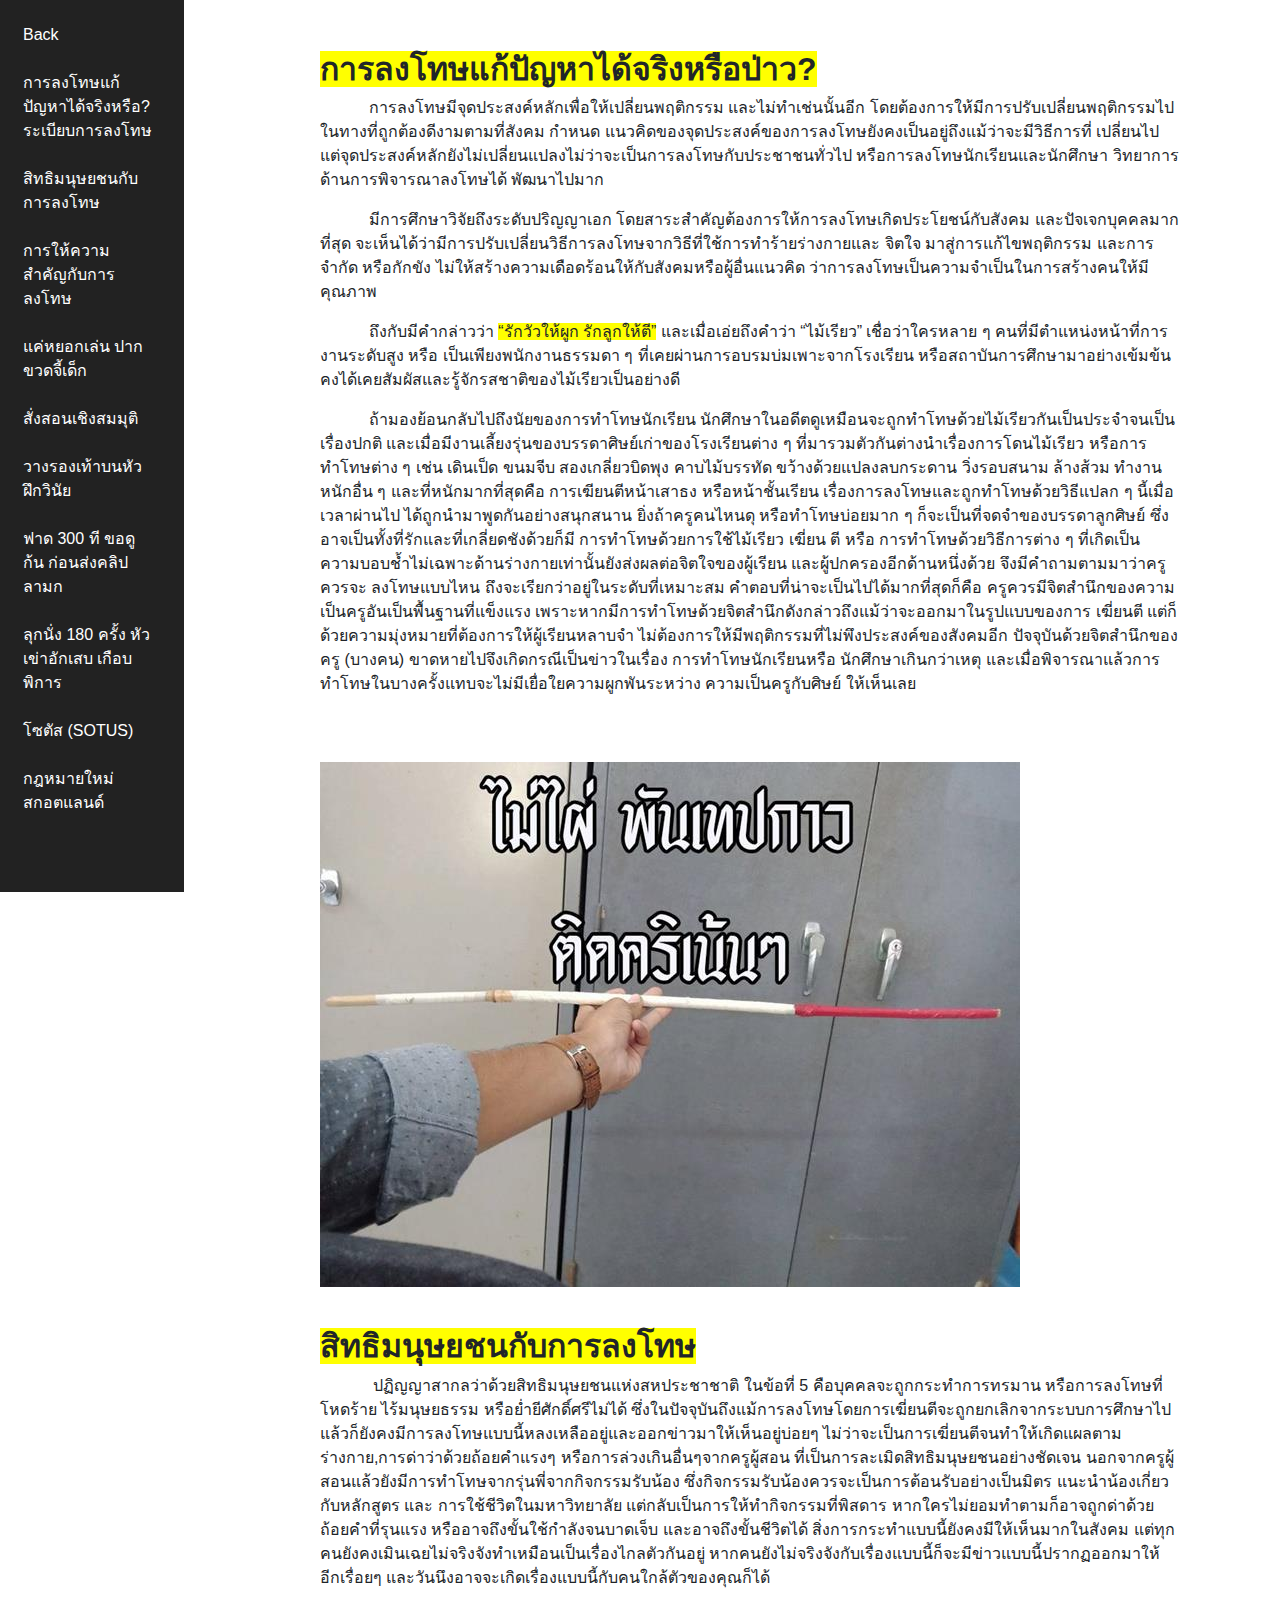
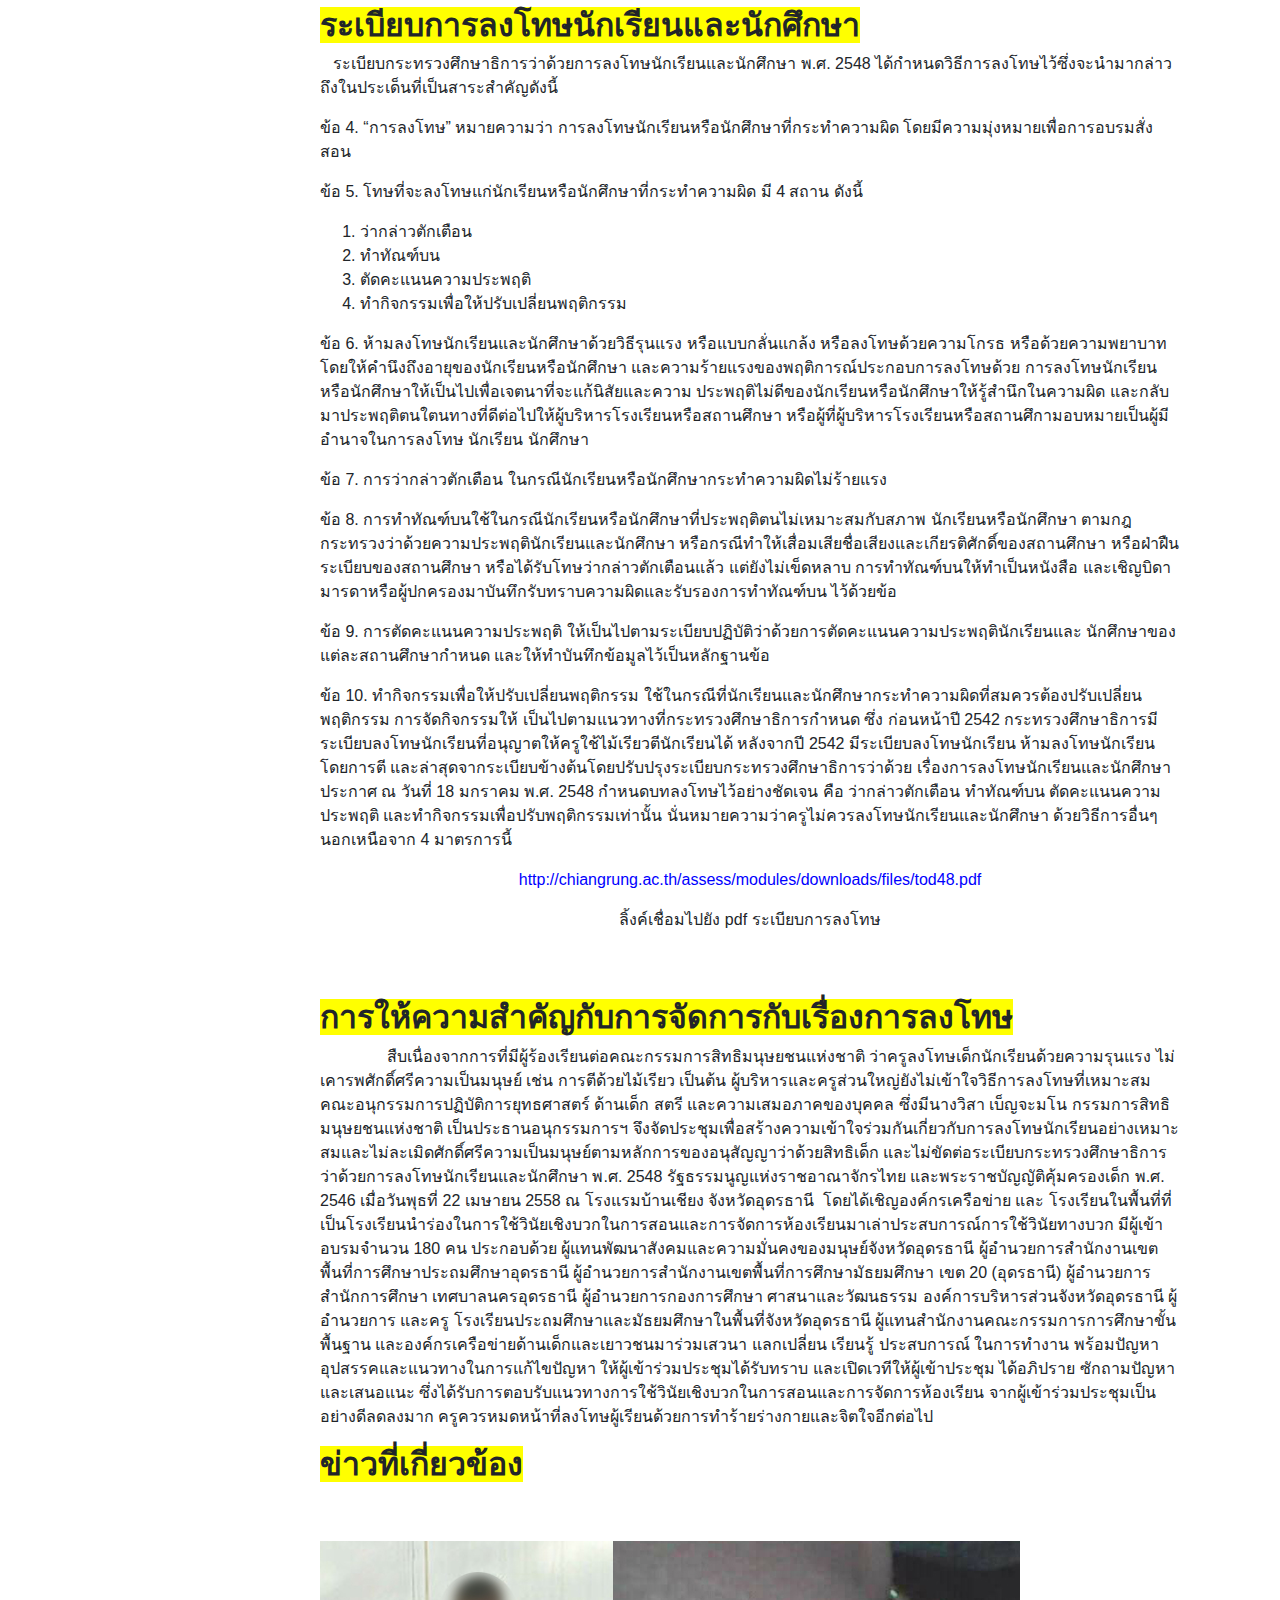
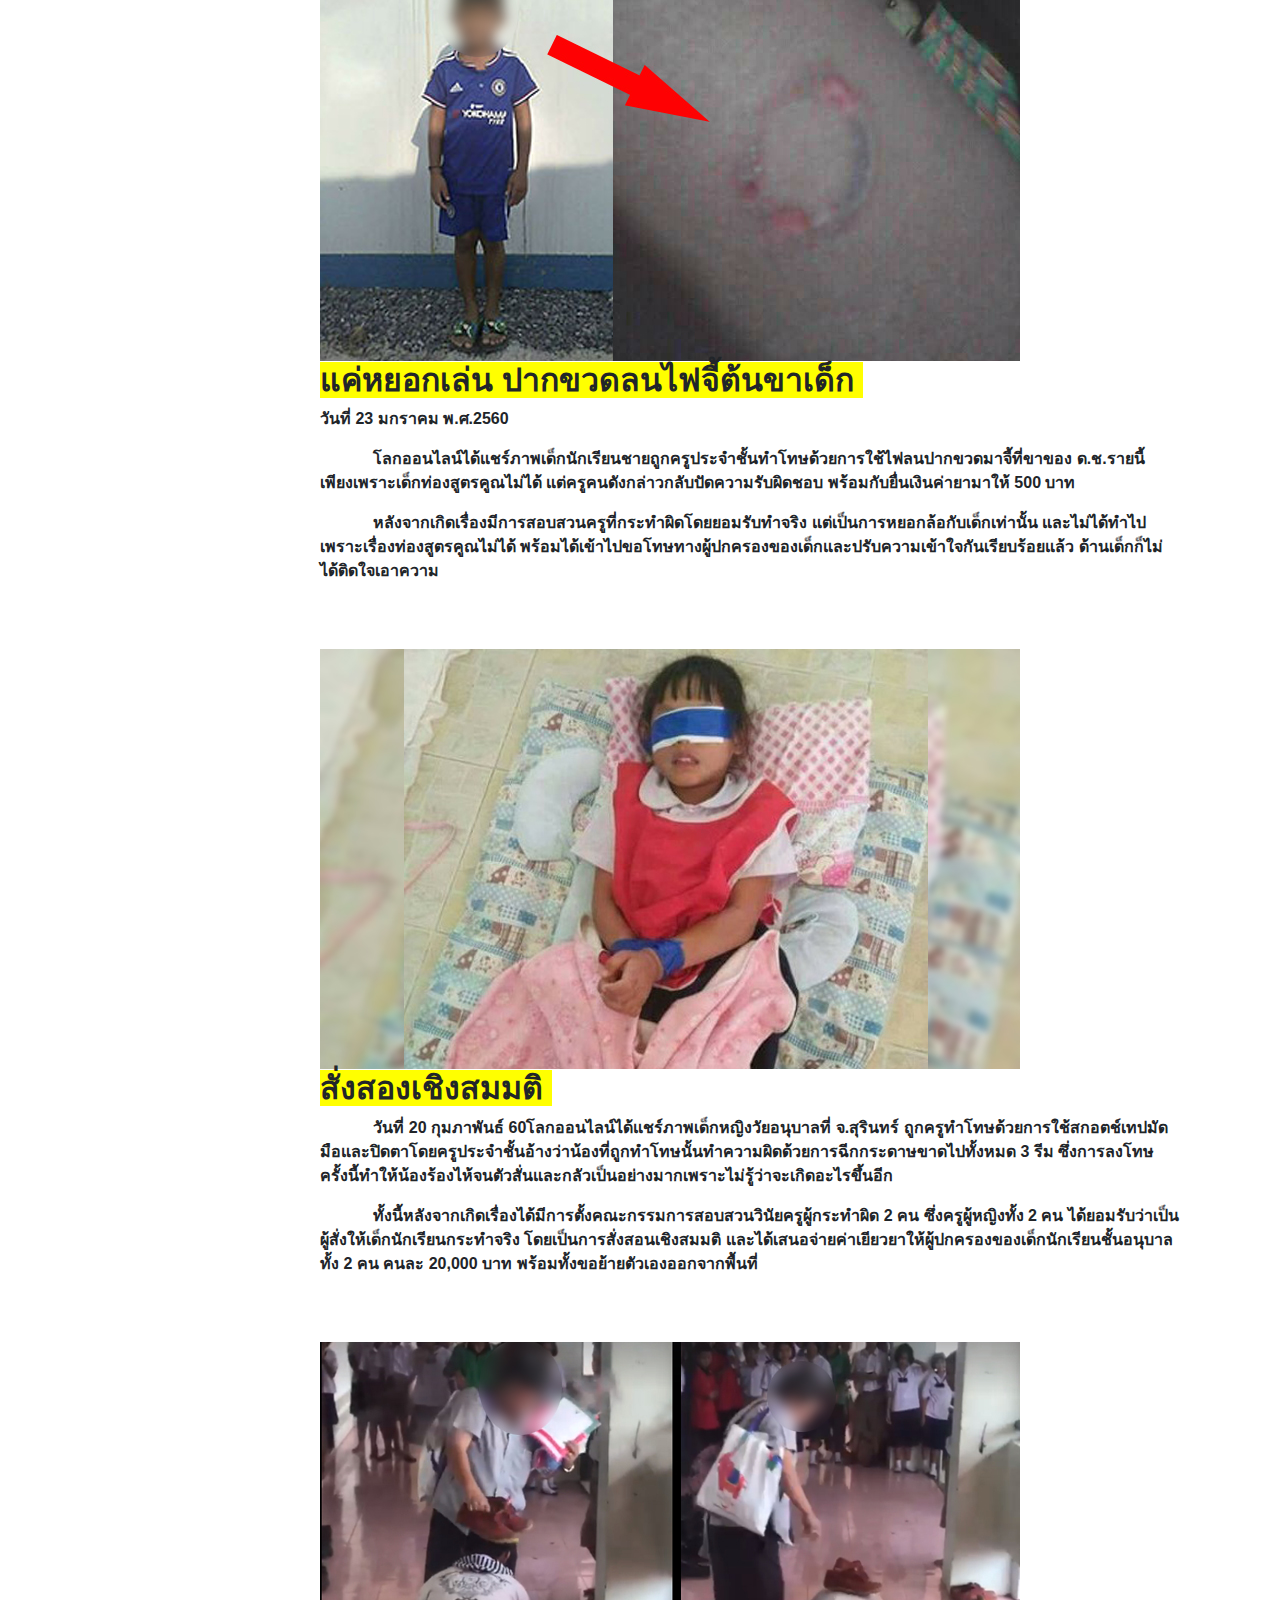
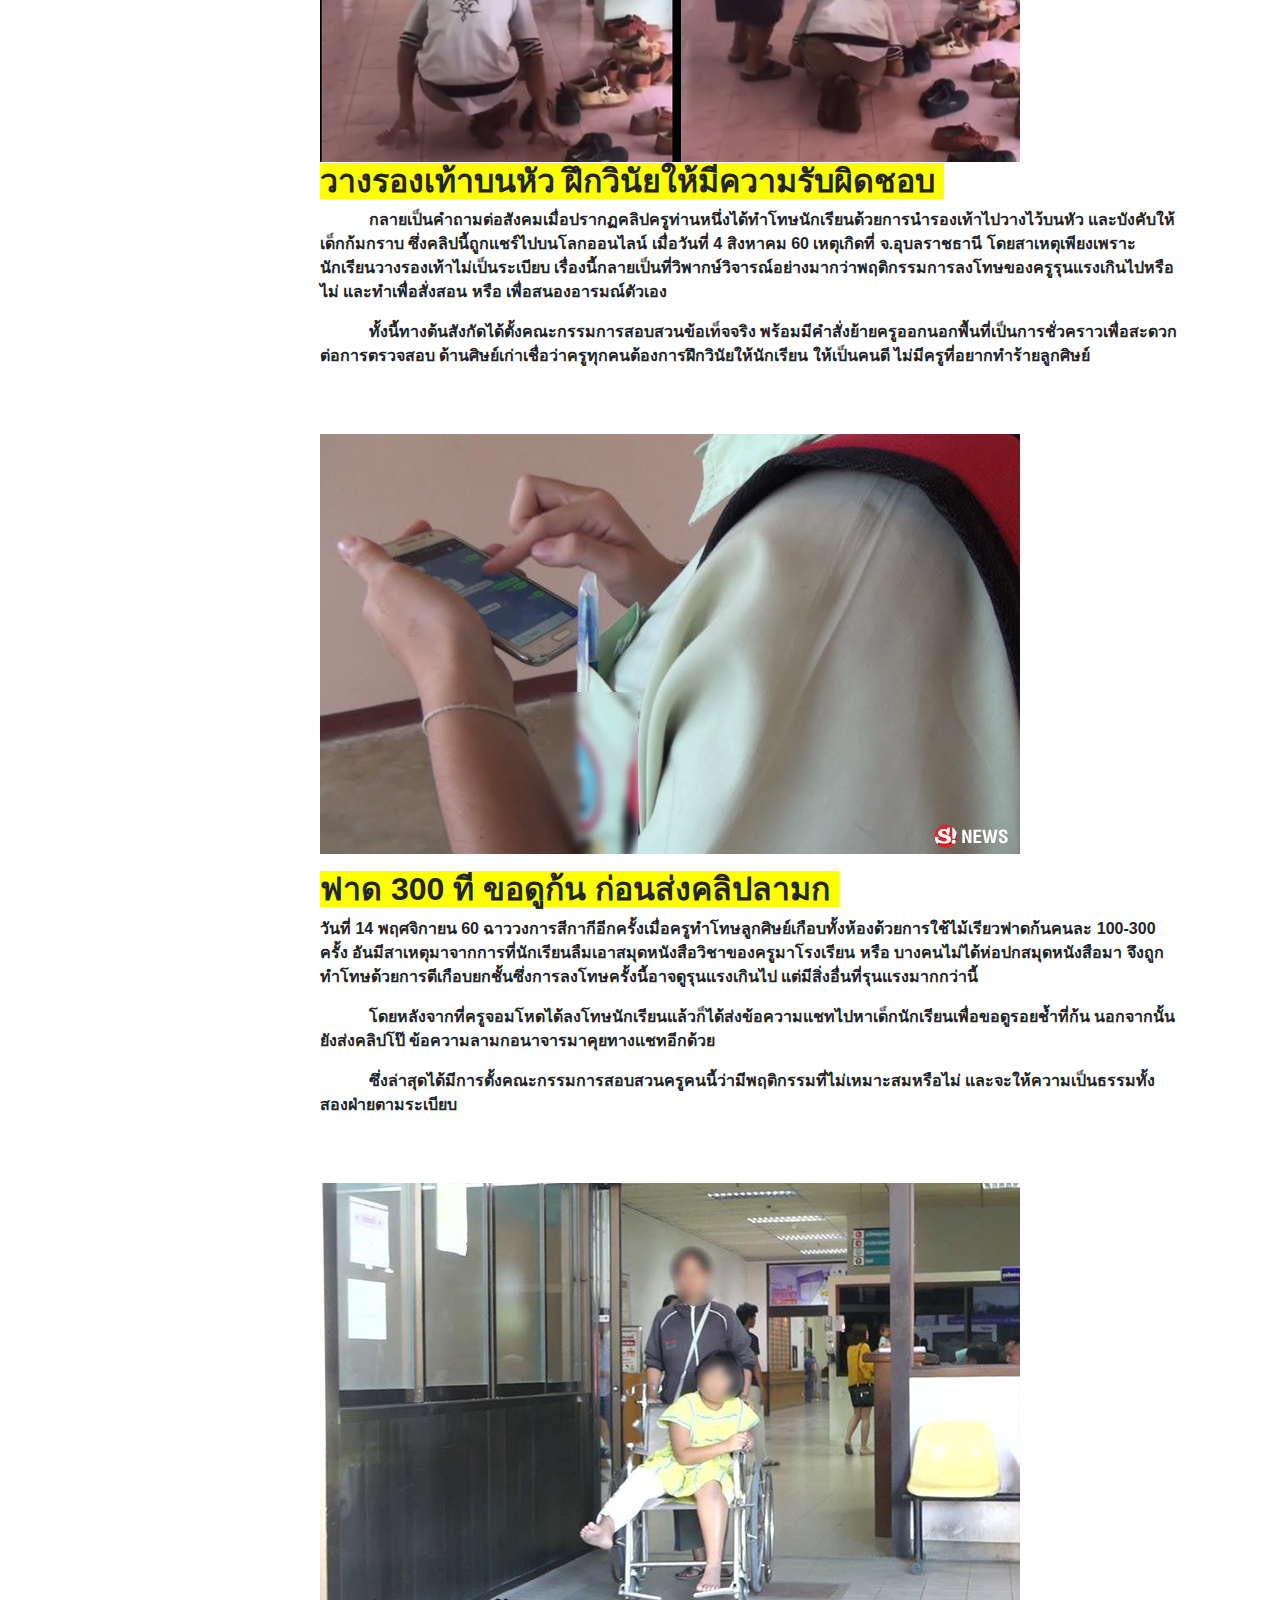
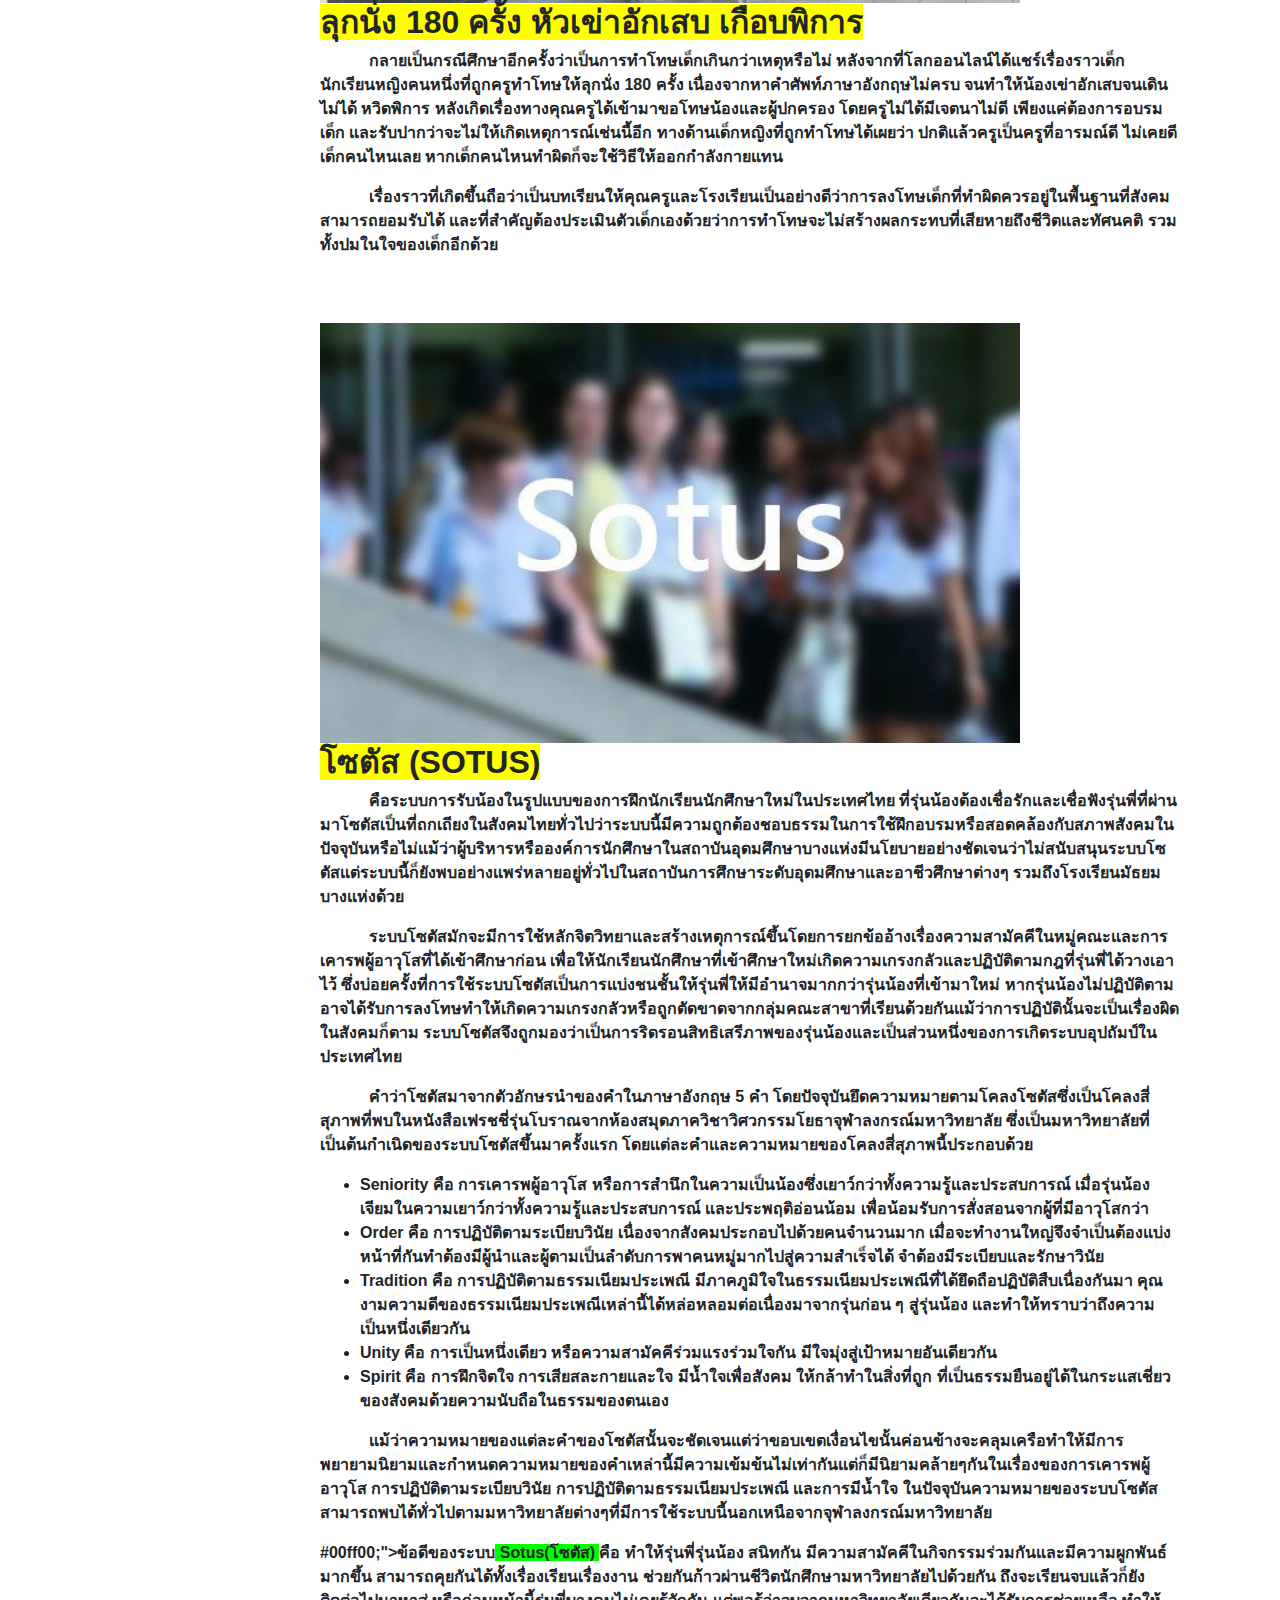
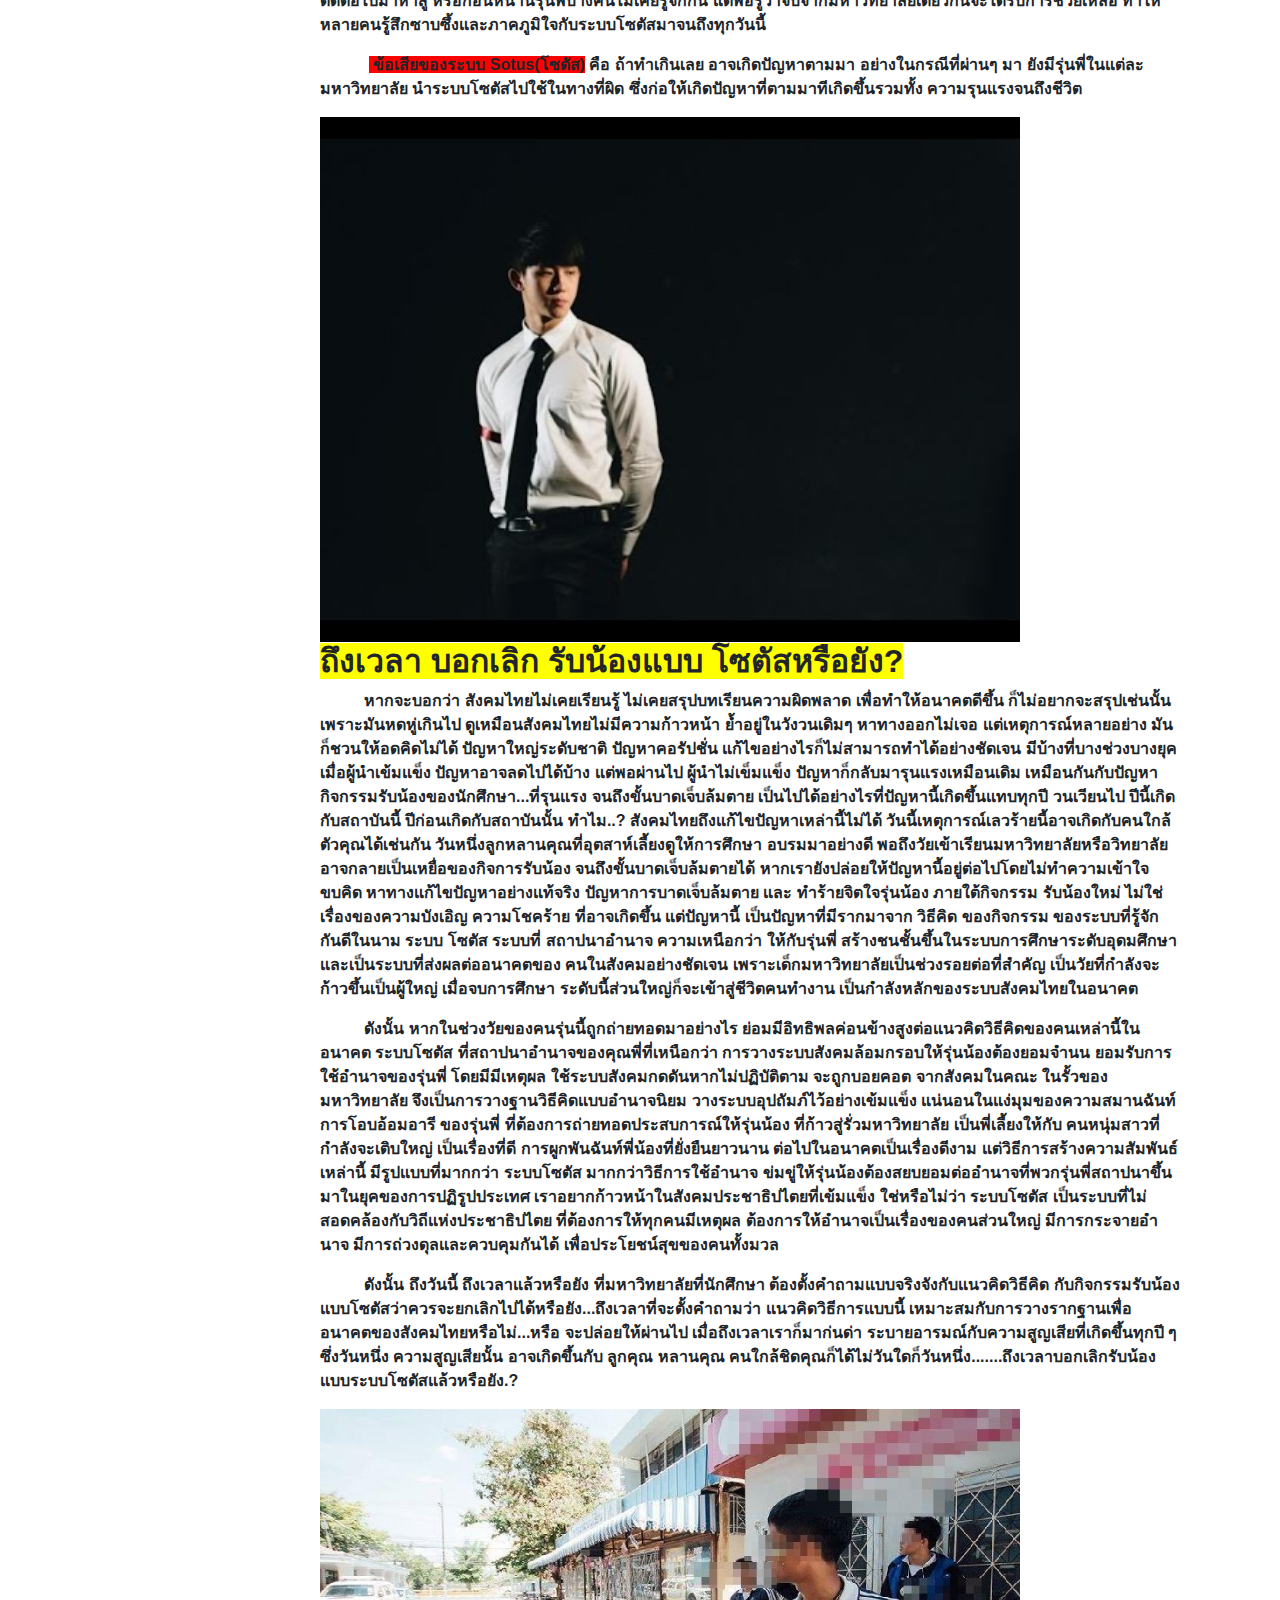
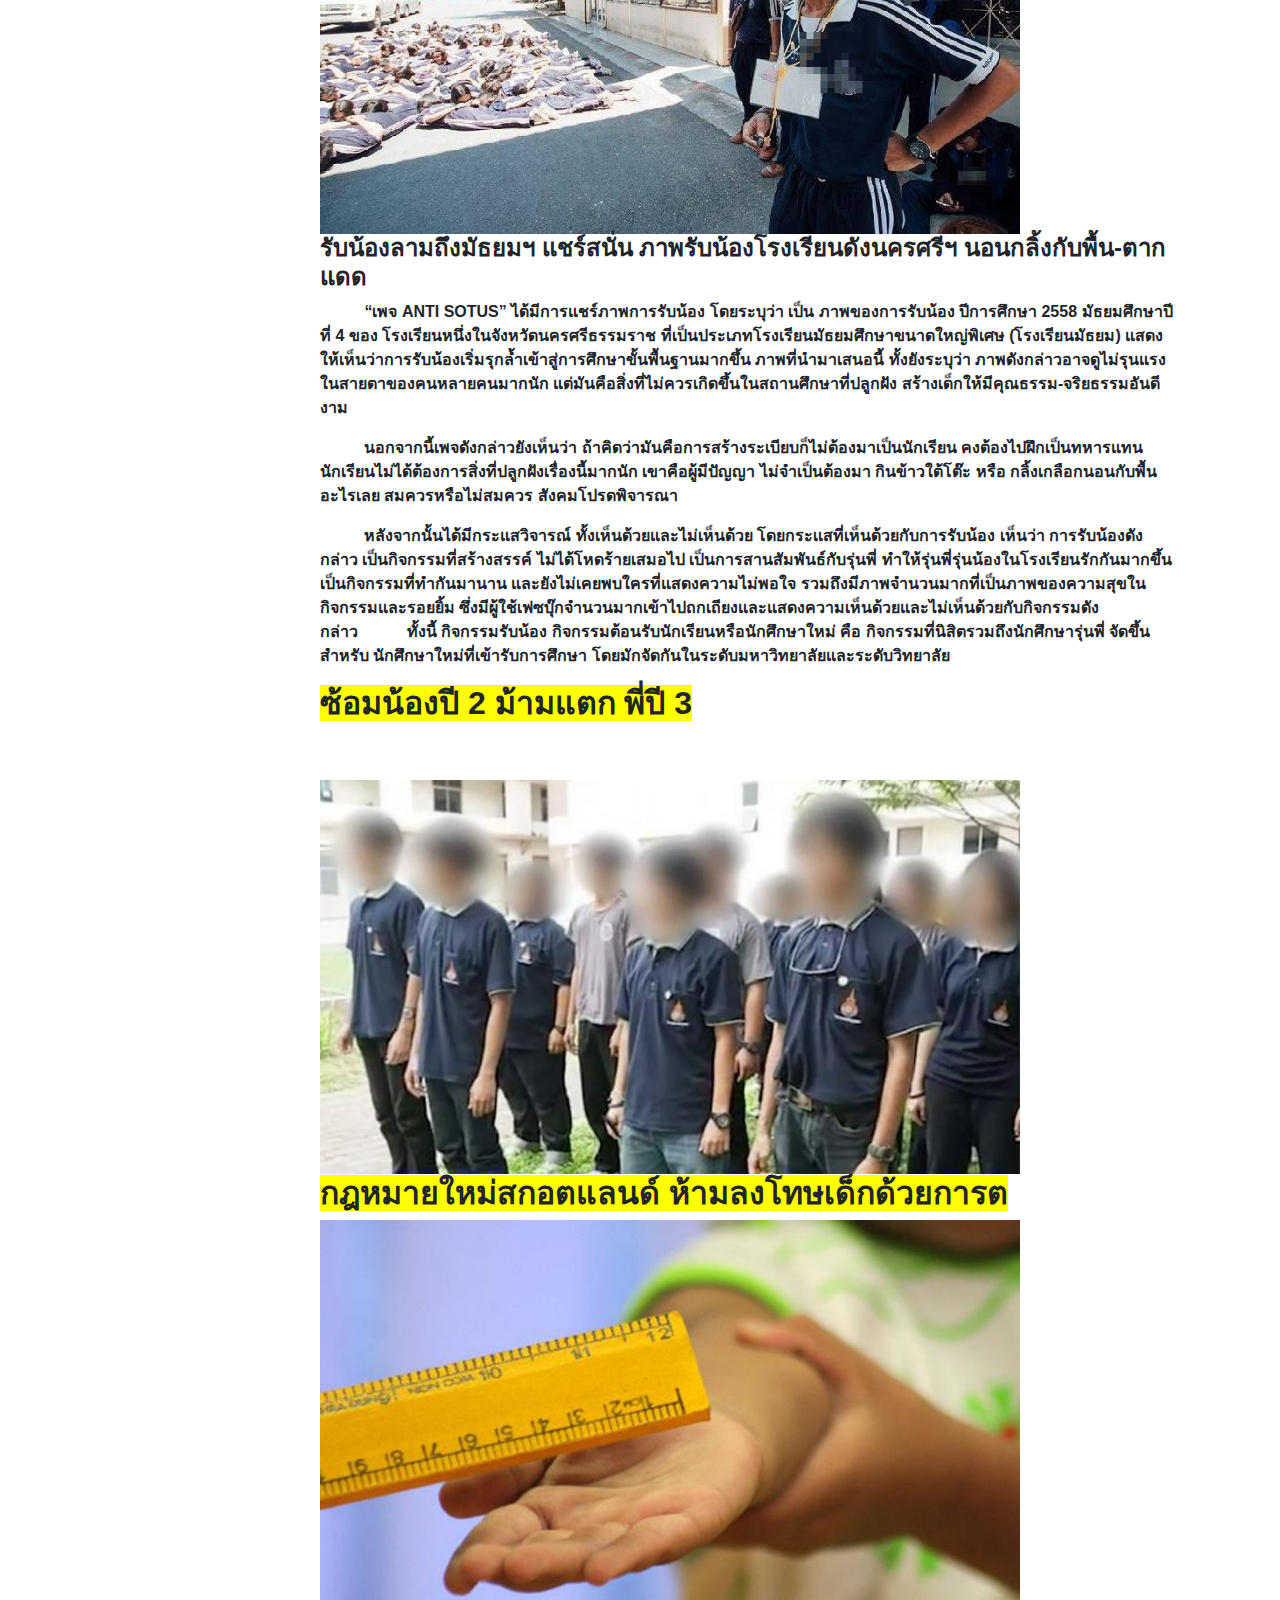
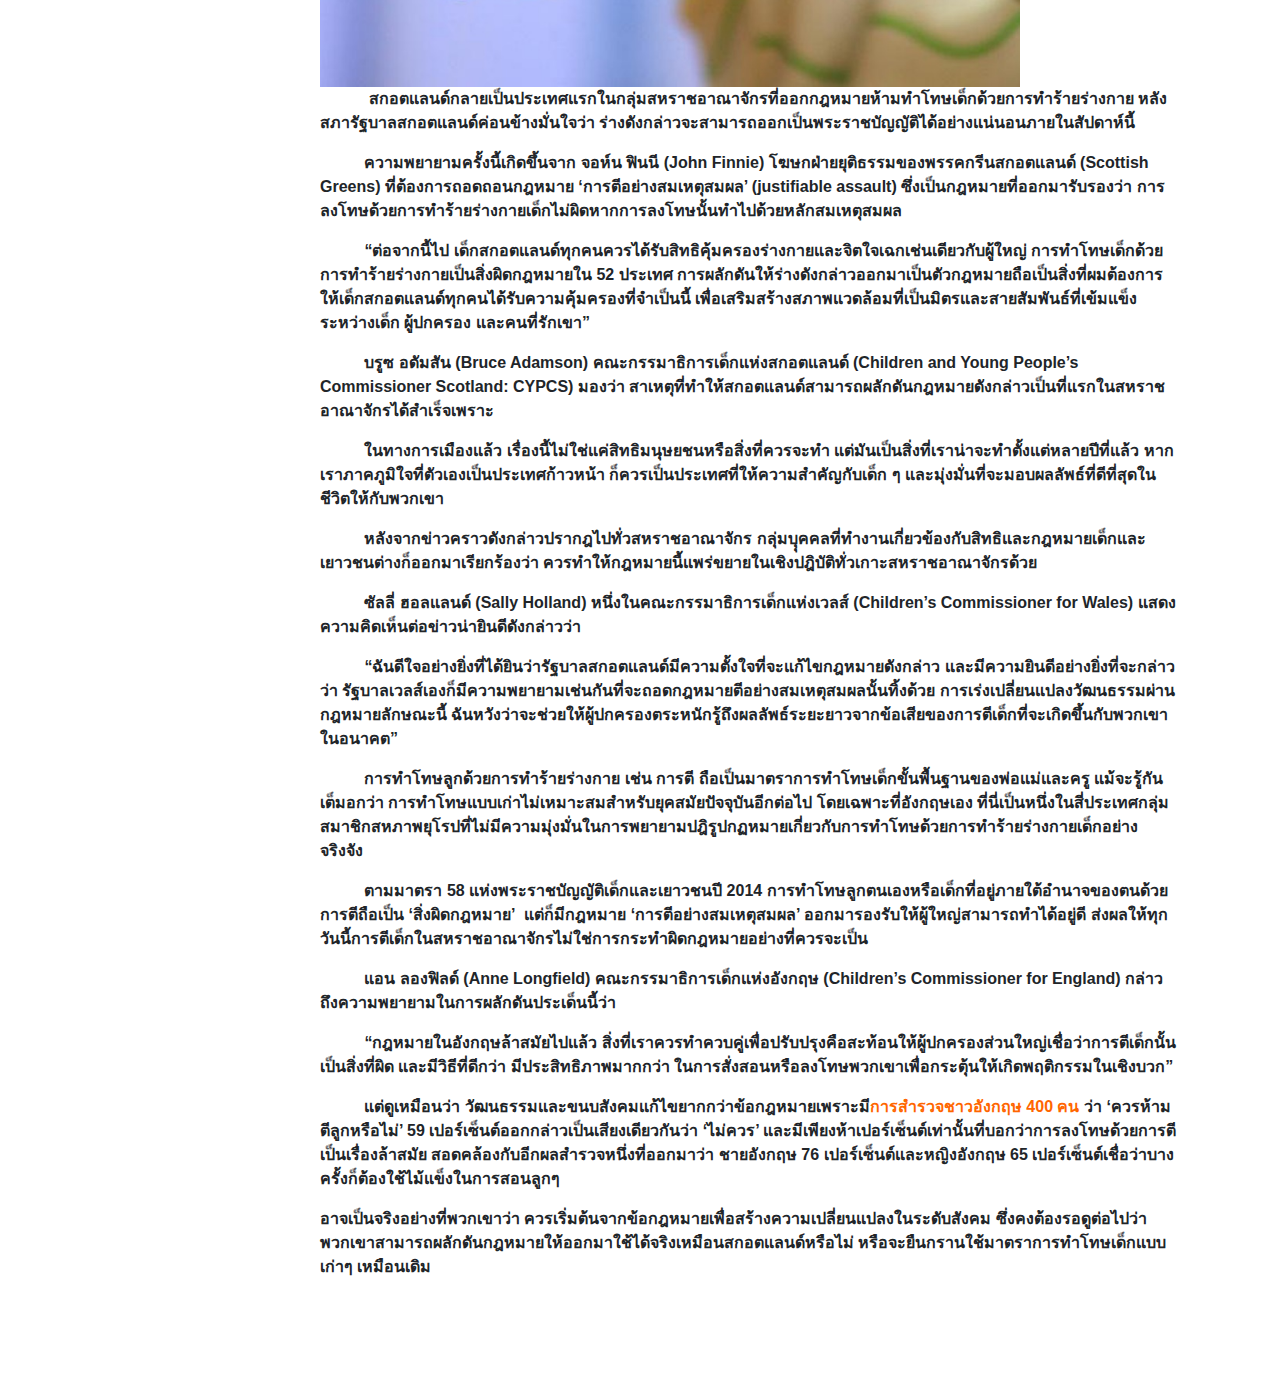
<file: more_info/การลงโทษ/index.html>
<html>
<head>
<title></title>
<link href="https://fonts.googleapis.com/css?family=Mitr&display=swap" rel="stylesheet">
<link rel="stylesheet" href="https://stackpath.bootstrapcdn.com/bootstrap/4.3.1/css/bootstrap.min.css" integrity="sha384-ggOyR0iXCbMQv3Xipma34MD+dH/1fQ784/j6cY/iJTQUOhcWr7x9JvoRxT2MZw1T" crossorigin="anonymous">
  <link rel="stylesheet" type="text/css" href="stylesheet.css">
</head>
<body>
  <div class="menu">
  <a class="warp" href="#">Back</a><br></br>
  <a class="warp" href="#page1">การลงโทษแก้ปัญหาได้จริงหรือ?ระเบียบการลงโทษ</a><br></br>
  <a class="warp" href="#page2">สิทธิมนุษยชนกับการลงโทษ</a><br></br>
  <a class="warp" href="#page3">การให้ความสำคัญกับการลงโทษ</a><br></br>
  <a class="warp" href="#page4">แค่หยอกเล่น ปากขวดจี้เด็ก</a><br></br>
  <a class="warp" href="#page5">สั่งสอนเชิงสมมุติ</a><br></br>
  <a class="warp" href="#page6">วางรองเท้าบนหัวฝึกวินัย</a><br></br>
  <a class="warp" href="#page7">ฟาด 300 ที ขอดูก้น ก่อนส่งคลิปลามก</a><br></br>
  <a class="warp" href="#page8">ลุกนั่ง 180 ครั้ง หัวเข่าอักเสบ เกือบพิการ</a><br></br>
  <a class="warp" href="#page9">โซตัส (SOTUS)</a><br></br>
  <a class="warp" href="#page10">กฎหมายใหม่สกอตแลนด์</a><br></br>
</div>

<div id="page1"class="pag">
  <div style="text-align: justify;">
  <h2 style="text-align: left; "><strong><span style="background-color: #ffff00;">การลงโทษแก้ปัญหาได้จริงหรือป่าว?</span></strong></h2>
  <p style="text-align: left; ">&nbsp; &nbsp; &nbsp; &nbsp; &nbsp; &nbsp;การลงโทษมีจุดประสงค์หลักเพื่อให้เปลี่ยนพฤติกรรม และไม่ทำเช่นนั้นอีก โดยต้องการให้มีการปรับเปลี่ยนพฤติกรรมไปในทางที่ถูกต้องดีงามตามที่สังคม กำหนด แนวคิดของจุดประสงค์ของการลงโทษยังคงเป็นอยู่ถึงแม้ว่าจะมีวิธีการที่ เปลี่ยนไป แต่จุดประสงค์หลักยังไม่เปลี่ยนแปลงไม่ว่าจะเป็นการลงโทษกับประชาชนทั่วไป หรือการลงโทษนักเรียนและนักศึกษา วิทยาการด้านการพิจารณาลงโทษได้ พัฒนาไปมาก</p>
  </div>

  <p>&nbsp; &nbsp; &nbsp; &nbsp; &nbsp; &nbsp;มีการศึกษาวิจัยถึงระดับปริญญาเอก โดยสาระสำคัญต้องการให้การลงโทษเกิดประโยชน์กับสังคม และปัจเจกบุคคลมากที่สุด จะเห็นได้ว่ามีการปรับเปลี่ยนวิธีการลงโทษจากวิธีที่ใช้การทำร้ายร่างกายและ จิตใจ มาสู่การแก้ไขพฤติกรรม และการจำกัด หรือกักขัง ไม่ให้สร้างความเดือดร้อนให้กับสังคมหรือผู้อื่นแนวคิด ว่าการลงโทษเป็นความจำเป็นในการสร้างคนให้มีคุณภาพ</p>
  <p>&nbsp; &nbsp; &nbsp; &nbsp; &nbsp; &nbsp;ถึงกับมีคำกล่าวว่า <span style="background-color: #ffff00;">&ldquo;รักวัวให้ผูก รักลูกให้ตี&rdquo;</span> และเมื่อเอ่ยถึงคำว่า &ldquo;ไม้เรียว&rdquo; เชื่อว่าใครหลาย ๆ คนที่มีตำแหน่งหน้าที่การงานระดับสูง หรือ เป็นเพียงพนักงานธรรมดา ๆ ที่เคยผ่านการอบรมบ่มเพาะจากโรงเรียน หรือสถาบันการศึกษามาอย่างเข้มข้นคงได้เคยสัมผัสและรู้จักรสชาติของไม้เรียวเป็นอย่างดี</p>
  <p>&nbsp; &nbsp; &nbsp; &nbsp; &nbsp; &nbsp;ถ้ามองย้อนกลับไปถึงนัยของการทำโทษนักเรียน นักศึกษาในอดีตดูเหมือนจะถูกทำโทษด้วยไม้เรียวกันเป็นประจำจนเป็นเรื่องปกติ และเมื่อมีงานเลี้ยงรุ่นของบรรดาศิษย์เก่าของโรงเรียนต่าง ๆ ที่มารวมตัวกันต่างนำเรื่องการโดนไม้เรียว หรือการทำโทษต่าง ๆ เช่น เดินเป็ด ขนมจีบ สองเกลี่ยวบิดพุง คาบไม้บรรทัด ขว้างด้วยแปลงลบกระดาน วิ่งรอบสนาม ล้างส้วม ทำงานหนักอื่น ๆ และที่หนักมากที่สุดคือ การเฆียนตีหน้าเสาธง หรือหน้าชั้นเรียน เรื่องการลงโทษและถูกทำโทษด้วยวิธีแปลก ๆ นี้เมื่อเวลาผ่านไป ได้ถูกนำมาพูดกันอย่างสนุกสนาน ยิ่งถ้าครูคนไหนดุ หรือทำโทษบ่อยมาก ๆ ก็จะเป็นที่จดจำของบรรดาลูกศิษย์ ซึ่งอาจเป็นทั้งที่รักและที่เกลี่ยดชังด้วยก็มี การทำโทษด้วยการใช้ไม้เรียว เฆี่ยน ตี หรือ การทำโทษด้วยวิธีการต่าง ๆ ที่เกิดเป็นความบอบช้ำไม่เฉพาะด้านร่างกายเท่านั้นยังส่งผลต่อจิตใจของผู้เรียน และผู้ปกครองอีกด้านหนึ่งด้วย จึงมีคำถามตามมาว่าครูควรจะ ลงโทษแบบไหน ถึงจะเรียกว่าอยู่ในระดับที่เหมาะสม คำตอบที่น่าจะเป็นไปได้มากที่สุดก็คือ ครูควรมีจิตสำนึกของความเป็นครูอันเป็นพื้นฐานที่แข็งแรง เพราะหากมีการทำโทษด้วยจิตสำนึกดังกล่าวถึงแม้ว่าจะออกมาในรูปแบบของการ เฆี่ยนตี แต่ก็ด้วยความมุ่งหมายที่ต้องการให้ผู้เรียนหลาบจำ ไม่ต้องการให้มีพฤติกรรมที่ไม่พึงประสงค์ของสังคมอีก ปัจจุบันด้วยจิตสำนึกของครู (บางคน) ขาดหายไปจึงเกิดกรณีเป็นข่าวในเรื่อง การทำโทษนักเรียนหรือ นักศึกษาเกินกว่าเหตุ และเมื่อพิจารณาแล้วการทำโทษในบางครั้งแทบจะไม่มีเยื่อใยความผูกพันระหว่าง ความเป็นครูกับศิษย์ ให้เห็นเลย</p>

</div>























<div id="page2"class="pag">

  <img src="IMG\img1.jpg" width="700">
  <p><a href="https://s.isanook.com/ca/0/ud/278/1394345/27458936_10211555815596422_72.jpg">https://s.isanook.com/ca/0/ud/278/1394345/27458936_10211555815596422_72.jpg</a></p>
  <h2><strong><span style="background-color: #ffff00;">สิทธิมนุษยชนกับการลงโทษ</span></strong></h2>
  <p>&nbsp; &nbsp; &nbsp; &nbsp; &nbsp; &nbsp; ปฏิญญาสากลว่าด้วยสิทธิมนุษยชนแห่งสหประชาชาติ ในข้อที่ 5 คือบุคคลจะถูกกระทำการทรมาน หรือการลงโทษที่โหดร้าย ไร้มนุษยธรรม หรือย่ำยีศักดิ์ศรีไม่ได้ ซึ่งในปัจจุบันถึงแม้การลงโทษโดยการเฆี่ยนตีจะถูกยกเลิกจากระบบการศึกษาไปแล้วก็ยังคงมีการลงโทษแบบนี้หลงเหลืออยู่และออกข่าวมาให้เห็นอยู่บ่อยๆ ไม่ว่าจะเป็นการเฆี่ยนตีจนทำให้เกิดแผลตามร่างกาย,การด่าว่าด้วยถ้อยคำแรงๆ หรือการล่วงเกินอื่นๆจากครูผู้สอน ที่เป็นการละเมิดสิทธิมนุษยชนอย่างชัดเจน นอกจากครูผู้สอนแล้วยังมีการทำโทษจากรุ่นพี่จากกิจกรรมรับน้อง ซึ่งกิจกรรมรับน้องควรจะเป็นการต้อนรับอย่างเป็นมิตร แนะนำน้องเกี่ยวกับหลักสูตร และ การใช้ชีวิตในมหาวิทยาลัย แต่กลับเป็นการให้ทำกิจกรรมที่พิสดาร หากใครไม่ยอมทำตามก็อาจถูกด่าด้วยถ้อยคำที่รุนแรง หรืออาจถึงขั้นใช้กำลังจนบาดเจ็บ และอาจถึงขั้นชีวิตได้ สิ่งการกระทำแบบนี้ยังคงมีให้เห็นมากในสังคม แต่ทุกคนยังคงเมินเฉยไม่จริงจังทำเหมือนเป็นเรื่องไกลตัวกันอยู่ หากคนยังไม่จริงจังกับเรื่องแบบนี้ก็จะมีข่าวแบบนี้ปรากฏออกมาให้อีกเรื่อยๆ และวันนึงอาจจะเกิดเรื่องแบบนี้กับคนใกล้ตัวของคุณก็ได้</p>
  <h2><span style="background-color: #ffff00;"><strong>ระเบียบการลงโทษนักเรียนและนักศึกษา</strong></span></h2>
  <p>&nbsp; &nbsp;ระเบียบกระทรวงศึกษาธิการว่าด้วยการลงโทษนักเรียนและนักศึกษา พ.ศ. 2548 ได้กำหนดวิธีการลงโทษไว้ซึ่งจะนำมากล่าวถึงในประเด็นที่เป็นสาระสำคัญดังนี้</p>
  <p>ข้อ 4. &ldquo;การลงโทษ&rdquo; หมายความว่า การลงโทษนักเรียนหรือนักศึกษาที่กระทำความผิด โดยมีความมุ่งหมายเพื่อการอบรมสั่งสอน</p>
  <p>ข้อ 5. โทษที่จะลงโทษแก่นักเรียนหรือนักศึกษาที่กระทำความผิด มี 4 สถาน ดังนี้</p>
  <ol>
  <li>ว่ากล่าวตักเตือน</li>
  <li>ทำทัณฑ์บน</li>
  <li>ตัดคะแนนความประพฤติ</li>
  <li>ทำกิจกรรมเพื่อให้ปรับเปลี่ยนพฤติกรรม</li>
  </ol>
  <p>ข้อ 6. ห้ามลงโทษนักเรียนและนักศึกษาด้วยวิธีรุนแรง หรือแบบกลั่นแกล้ง หรือลงโทษด้วยความโกรธ หรือด้วยความพยาบาท โดยให้คำนึงถึงอายุของนักเรียนหรือนักศึกษา และความร้ายแรงของพฤติการณ์ประกอบการลงโทษด้วย การลงโทษนักเรียนหรือนักศึกษาให้เป็นไปเพื่อเจตนาที่จะแก้นิสัยและความ ประพฤติไม่ดีของนักเรียนหรือนักศึกษาให้รู้สำนึกในความผิด และกลับมาประพฤติตนใตนทางที่ดีต่อไปให้ผู้บริหารโรงเรียนหรือสถานศึกษา หรือผู้ที่ผู้บริหารโรงเรียนหรือสถานศึกามอบหมายเป็นผู้มีอำนาจในการลงโทษ นักเรียน นักศึกษา</p>
  <p>ข้อ 7. การว่ากล่าวตักเตือน ในกรณีนักเรียนหรือนักศึกษากระทำความผิดไม่ร้ายแรง</p>
  <p>ข้อ 8. การทำทัณฑ์บนใช้ในกรณีนักเรียนหรือนักศึกษาที่ประพฤติตนไม่เหมาะสมกับสภาพ นักเรียนหรือนักศึกษา ตามกฎกระทรวงว่าด้วยความประพฤตินักเรียนและนักศึกษา หรือกรณีทำให้เสื่อมเสียชื่อเสียงและเกียรติศักดิ์ของสถานศึกษา หรือฝ่าฝืนระเบียบของสถานศึกษา หรือได้รับโทษว่ากล่าวตักเตือนแล้ว แต่ยังไม่เข็ดหลาบ การทำทัณฑ์บนให้ทำเป็นหนังสือ และเชิญบิดามารดาหรือผู้ปกครองมาบันทึกรับทราบความผิดและรับรองการทำทัณฑ์บน ไว้ด้วยข้อ</p>
  <p>ข้อ 9. การตัดคะแนนความประพฤติ ให้เป็นไปตามระเบียบปฏิบัติว่าด้วยการตัดคะแนนความประพฤตินักเรียนและ นักศึกษาของแต่ละสถานศึกษากำหนด และให้ทำบันทึกข้อมูลไว้เป็นหลักฐานข้อ</p>
  <p>ข้อ 10. ทำกิจกรรมเพื่อให้ปรับเปลี่ยนพฤติกรรม ใช้ในกรณีที่นักเรียนและนักศึกษากระทำความผิดที่สมควรต้องปรับเปลี่ยน พฤติกรรม การจัดกิจกรรมให้ เป็นไปตามแนวทางที่กระทรวงศึกษาธิการกำหนด ซึ่ง ก่อนหน้าปี 2542 กระทรวงศึกษาธิการมีระเบียบลงโทษนักเรียนที่อนุญาตให้ครูใช้ไม้เรียวตีนักเรียนได้ หลังจากปี 2542 มีระเบียบลงโทษนักเรียน ห้ามลงโทษนักเรียนโดยการตี และล่าสุดจากระเบียบข้างต้นโดยปรับปรุงระเบียบกระทรวงศึกษาธิการว่าด้วย เรื่องการลงโทษนักเรียนและนักศึกษา ประกาศ ณ วันที่ 18 มกราคม พ.ศ. 2548 กำหนดบทลงโทษไว้อย่างชัดเจน คือ ว่ากล่าวตักเตือน ทำทัณฑ์บน ตัดคะแนนความประพฤติ และทำกิจกรรมเพื่อปรับพฤติกรรมเท่านั้น นั่นหมายความว่าครูไม่ควรลงโทษนักเรียนและนักศึกษา ด้วยวิธีการอื่นๆ นอกเหนือจาก 4 มาตรการนี้</p>
  <p style="text-align: center;"><a href="http://chiangrung.ac.th/assess/modules/downloads/files/tod48.pdf" style="color:blue;">http://chiangrung.ac.th/assess/modules/downloads/files/tod48.pdf</a></p>
  <p style="text-align: center;">ลิ้งค์เชื่อมไปยัง pdf ระเบียบการลงโทษ</p>

</div>

































  <div id="page3"class="pag">
  <h2><strong><span style="background-color: #ffff00;">การให้ความสำคัญกับการจัดการกับเรื่องการลงโทษ</span></strong></h2>
  <p>&nbsp; &nbsp; &nbsp; &nbsp; &nbsp; &nbsp; &nbsp; &nbsp;สืบเนื่องจากการที่มีผู้ร้องเรียนต่อคณะกรรมการสิทธิมนุษยชนแห่งชาติ ว่าครูลงโทษเด็กนักเรียนด้วยความรุนแรง ไม่เคารพศักดิ์ศรีความเป็นมนุษย์ เช่น การตีด้วยไม้เรียว เป็นต้น ผู้บริหารและครูส่วนใหญ่ยังไม่เข้าใจวิธีการลงโทษที่เหมาะสม คณะอนุกรรมการปฏิบัติการยุทธศาสตร์ ด้านเด็ก สตรี และความเสมอภาคของบุคคล ซึ่งมีนางวิสา เบ็ญจะมโน กรรมการสิทธิมนุษยชนแห่งชาติ เป็นประธานอนุกรรมการฯ จึงจัดประชุมเพื่อสร้างความเข้าใจร่วมกันเกี่ยวกับการลงโทษนักเรียนอย่างเหมาะสมและไม่ละเมิดศักดิ์ศรีความเป็นมนุษย์ตามหลักการของอนุสัญญาว่าด้วยสิทธิเด็ก และไม่ขัดต่อระเบียบกระทรวงศึกษาธิการว่าด้วยการลงโทษนักเรียนและนักศึกษา พ.ศ. 2548 รัฐธรรมนูญแห่งราชอาณาจักรไทย และพระราชบัญญัติคุ้มครองเด็ก พ.ศ. 2546 เมื่อวันพุธที่ 22 เมษายน 2558 ณ โรงแรมบ้านเชียง จังหวัดอุดรธานี&nbsp; โดยได้เชิญองค์กรเครือข่าย และ โรงเรียนในพื้นที่ที่เป็นโรงเรียนนำร่องในการใช้วินัยเชิงบวกในการสอนและการจัดการห้องเรียนมาเล่าประสบการณ์การใช้วินัยทางบวก มีผู้เข้าอบรมจำนวน 180 คน ประกอบด้วย ผู้แทนพัฒนาสังคมและความมั่นคงของมนุษย์จังหวัดอุดรธานี ผู้อำนวยการสำนักงานเขตพื้นที่การศึกษาประถมศึกษาอุดรธานี ผู้อำนวยการสำนักงานเขตพื้นที่การศึกษามัธยมศึกษา เขต 20 (อุดรธานี) ผู้อำนวยการสำนักการศึกษา เทศบาลนครอุดรธานี ผู้อำนวยการกองการศึกษา ศาสนาและวัฒนธรรม องค์การบริหารส่วนจังหวัดอุดรธานี ผู้อำนวยการ และครู โรงเรียนประถมศึกษาและมัธยมศึกษาในพื้นที่จังหวัดอุดรธานี ผู้แทนสำนักงานคณะกรรมการการศึกษาขั้นพื้นฐาน และองค์กรเครือข่ายด้านเด็กและเยาวชนมาร่วมเสวนา แลกเปลี่ยน เรียนรู้ ประสบการณ์ ในการทำงาน พร้อมปัญหาอุปสรรคและแนวทางในการแก้ไขปัญหา ให้ผู้เข้าร่วมประชุมได้รับทราบ และเปิดเวทีให้ผู้เข้าประชุม ได้อภิปราย ซักถามปัญหา และเสนอแนะ ซึ่งได้รับการตอบรับแนวทางการใช้วินัยเชิงบวกในการสอนและการจัดการห้องเรียน จากผู้เข้าร่วมประชุมเป็นอย่างดีลดลงมาก ครูควรหมดหน้าที่ลงโทษผู้เรียนด้วยการทำร้ายร่างกายและจิตใจอีกต่อไป</p>
  <h2><span style="background-color: #ffff00;"><strong>ข่าวที่เกี่ยวข้อง</strong></span></h2>

</div>





























<div id="page4"class="pag">
  <img src="IMG\img2.jpg" width="700">
  <h2 style="text-align: left; "><strong><span style="background-color: #ffff00;"><strong>แค่หยอกเล่น ปากขวดลนไฟจี้ต้นขาเด็ก</strong><strong>&nbsp; </strong></span></h2>
  <p>วันที่ 23 มกราคม พ.ศ.2560</p>
  <p>&nbsp; &nbsp; &nbsp; &nbsp; &nbsp; &nbsp; โลกออนไลน์ได้แชร์ภาพเด็กนักเรียนชายถูกครูประจำชั้นทำโทษด้วยการใช้ไฟลนปากขวดมาจี้ที่ขาของ ด.ช.รายนี้ เพียงเพราะเด็กท่องสูตรคูณไม่ได้ แต่ครูคนดังกล่าวกลับปัดความรับผิดชอบ พร้อมกับยื่นเงินค่ายามาให้ 500 บาท</p>
  <p>&nbsp; &nbsp; &nbsp; &nbsp; &nbsp; &nbsp; หลังจากเกิดเรื่องมีการสอบสวนครูที่กระทำผิดโดยยอมรับทำจริง แต่เป็นการหยอกล้อกับเด็กเท่านั้น และไม่ได้ทำไปเพราะเรื่องท่องสูตรคูณไม่ได้ พร้อมได้เข้าไปขอโทษทางผู้ปกครองของเด็กและปรับความเข้าใจกันเรียบร้อยแล้ว ด้านเด็กก็ไม่ได้ติดใจเอาความ</p>

</div>

























<div id="page5"class="pag">
<img src="IMG\img3.jpg" width="700">
  <h2 style="text-align: left; "><strong><span style="background-color: #ffff00;"><strong>สั่งสองเชิงสมมติ</strong><strong>&nbsp; </strong></span></h2>
  <p>&nbsp; &nbsp; &nbsp; &nbsp; &nbsp; &nbsp; วันที่ 20 กุมภาพันธ์ 60โลกออนไลน์ได้แชร์ภาพเด็กหญิงวัยอนุบาลที่ จ.สุรินทร์ ถูกครูทำโทษด้วยการใช้สกอตช์เทปมัดมือและปิดตาโดยครูประจำชั้นอ้างว่าน้องที่ถูกทำโทษนั้นทำความผิดด้วยการฉีกกระดาษขาดไปทั้งหมด 3 รีม ซึ่งการลงโทษครั้งนี้ทำให้น้องร้องไห้จนตัวสั่นและกลัวเป็นอย่างมากเพราะไม่รู้ว่าจะเกิดอะไรขึ้นอีก</p>
  <p>&nbsp; &nbsp; &nbsp; &nbsp; &nbsp; &nbsp; ทั้งนี้หลังจากเกิดเรื่องได้มีการตั้งคณะกรรมการสอบสวนวินัยครูผู้กระทำผิด 2 คน ซึ่งครูผู้หญิงทั้ง 2 คน ได้ยอมรับว่าเป็นผู้สั่งให้เด็กนักเรียนกระทำจริง โดยเป็นการสั่งสอนเชิงสมมติ และได้เสนอจ่ายค่าเยียวยาให้ผู้ปกครองของเด็กนักเรียนชั้นอนุบาล ทั้ง 2 คน คนละ 20,000 บาท พร้อมทั้งขอย้ายตัวเองออกจากพื้นที่</p>

</div>


































<div id="page6"class="pag">
<img src="IMG\img4.jpg" width="700">
  <h2 style="text-align: left; "><strong><span style="background-color: #ffff00;"><strong>วางรองเท้าบนหัว ฝึกวินัยให้มีความรับผิดชอบ</strong><strong>&nbsp; </strong></span></h2>
  <p>&nbsp; &nbsp; &nbsp; &nbsp; &nbsp; &nbsp;กลายเป็นคำถามต่อสังคมเมื่อปรากฏคลิปครูท่านหนึ่งได้ทำโทษนักเรียนด้วยการนำรองเท้าไปวางไว้บนหัว และบังคับให้เด็กก้มกราบ ซึ่งคลิปนี้ถูกแชร์ไปบนโลกออนไลน์ เมื่อวันที่ 4 สิงหาคม 60 เหตุเกิดที่ จ.อุบลราชธานี โดยสาเหตุเพียงเพราะนักเรียนวางรองเท้าไม่เป็นระเบียบ เรื่องนี้กลายเป็นที่วิพากษ์วิจารณ์อย่างมากว่าพฤติกรรมการลงโทษของครูรุนแรงเกินไปหรือไม่ และทำเพื่อสั่งสอน หรือ เพื่อสนองอารมณ์ตัวเอง</p>
  <p>&nbsp; &nbsp; &nbsp; &nbsp; &nbsp; &nbsp;ทั้งนี้ทางต้นสังกัดได้ตั้งคณะกรรมการสอบสวนข้อเท็จจริง พร้อมมีคำสั่งย้ายครูออกนอกพื้นที่เป็นการชั่วคราวเพื่อสะดวกต่อการตรวจสอบ ด้านศิษย์เก่าเชื่อว่าครูทุกคนต้องการฝึกวินัยให้นักเรียน ให้เป็นคนดี ไม่มีครูที่อยากทำร้ายลูกศิษย์</p>
</div>





































<div id="page7"class="pag">
<img src="IMG\img5.jpg" width="700">
</p>
  <h2 style="text-align: left; "><strong><span style="background-color: #ffff00;"><strong>ฟาด 300 ที ขอดูก้น ก่อนส่งคลิปลามก</strong><strong>&nbsp; </strong></span></h2>
    <p>วันที่ 14 พฤศจิกายน 60
  ฉาววงการสีกากีอีกครั้งเมื่อครูทำโทษลูกศิษย์เกือบทั้งห้องด้วยการใช้ไม้เรียวฟาดก้นคนละ 100-300 ครั้ง อันมีสาเหตุมาจากการที่นักเรียนลืมเอาสมุดหนังสือวิชาของครูมาโรงเรียน หรือ บางคนไม่ได้ห่อปกสมุดหนังสือมา จึงถูกทำโทษด้วยการตีเกือบยกชั้นซึ่งการลงโทษครั้งนี้อาจดูรุนแรงเกินไป แต่มีสิ่งอื่นที่รุนแรงมากกว่านี้</p>
  <p>&nbsp; &nbsp; &nbsp; &nbsp; &nbsp; &nbsp;โดยหลังจากที่ครูจอมโหดได้ลงโทษนักเรียนแล้วก็ได้ส่งข้อความแชทไปหาเด็กนักเรียนเพื่อขอดูรอยช้ำที่ก้น นอกจากนั้นยังส่งคลิปโป๊ ข้อความลามกอนาจารมาคุยทางแชทอีกด้วย</p>
  <p>&nbsp; &nbsp; &nbsp; &nbsp; &nbsp; &nbsp;ซึ่งล่าสุดได้มีการตั้งคณะกรรมการสอบสวนครูคนนี้ว่ามีพฤติกรรมที่ไม่เหมาะสมหรือไม่ และจะให้ความเป็นธรรมทั้งสองฝ่ายตามระเบียบ</p>
</div>











































<div id="page8"class="pag">
<img src="IMG\img6.jpg" width="700">
  <h2 style="text-align: left; "><strong><span style="background-color: #ffff00;"><strong>ลุกนั่ง </strong><strong>180 ครั้ง หัวเข่าอักเสบ เกือบพิการ</strong></span></h2>
  <p>&nbsp; &nbsp; &nbsp; &nbsp; &nbsp; &nbsp;กลายเป็นกรณีศึกษาอีกครั้งว่าเป็นการทำโทษเด็กเกินกว่าเหตุหรือไม่ หลังจากที่โลกออนไลน์ได้แชร์เรื่องราวเด็กนักเรียนหญิงคนหนึ่งที่ถูกครูทำโทษให้ลุกนั่ง 180 ครั้ง เนื่องจากหาคำศัพท์ภาษาอังกฤษไม่ครบ จนทำให้น้องเข่าอักเสบจนเดินไม่ได้ หวิดพิการ หลังเกิดเรื่องทางคุณครูได้เข้ามาขอโทษน้องและผู้ปกครอง โดยครูไม่ได้มีเจตนาไม่ดี เพียงแค่ต้องการอบรมเด็ก และรับปากว่าจะไม่ให้เกิดเหตุการณ์เช่นนี้อีก ทางด้านเด็กหญิงที่ถูกทำโทษได้เผยว่า ปกติแล้วครูเป็นครูที่อารมณ์ดี ไม่เคยตีเด็กคนไหนเลย หากเด็กคนไหนทำผิดก็จะใช้วิธีให้ออกกำลังกายแทน</p>
  <p>&nbsp; &nbsp; &nbsp; &nbsp; &nbsp; &nbsp;เรื่องราวที่เกิดขึ้นถือว่าเป็นบทเรียนให้คุณครูและโรงเรียนเป็นอย่างดีว่าการลงโทษเด็กที่ทำผิดควรอยู่ในพื้นฐานที่สังคมสามารถยอมรับได้ และที่สำคัญต้องประเมินตัวเด็กเองด้วยว่าการทำโทษจะไม่สร้างผลกระทบที่เสียหายถึงชีวิตและทัศนคติ รวมทั้งปมในใจของเด็กอีกด้วย</p>
</div>




























<div id="page9"class="pag">
<img src="IMG\img7.jpg" width="700">
<h2 style="text-align: left; "><strong><span style="background-color: #ffff00;"><strong>โซตัส </strong><strong>(SOTUS)</strong></span></h2>
  <p>&nbsp; &nbsp; &nbsp; &nbsp; &nbsp; &nbsp;คือระบบการรับน้องในรูปแบบของการฝึกนักเรียนนักศึกษาใหม่ในประเทศไทย ที่รุ่นน้องต้องเชื่อรักและเชื่อฟังรุ่นพี่ที่ผ่านมาโซตัสเป็นที่ถกเถียงในสังคมไทยทั่วไปว่าระบบนี้มีความถูกต้องชอบธรรมในการใช้ฝึกอบรมหรือสอดคล้องกับสภาพสังคมในปัจจุบันหรือไม่แม้ว่าผู้บริหารหรือองค์การนักศึกษาในสถาบันอุดมศึกษาบางแห่งมีนโยบายอย่างชัดเจนว่าไม่สนับสนุนระบบโซตัสแต่ระบบนี้ก็ยังพบอย่างแพร่หลายอยู่ทั่วไปในสถาบันการศึกษาระดับอุดมศึกษาและอาชีวศึกษาต่างๆ รวมถึงโรงเรียนมัธยมบางแห่งด้วย</p>
  <p>&nbsp; &nbsp; &nbsp; &nbsp; &nbsp; &nbsp;ระบบโซตัสมักจะมีการใช้หลักจิตวิทยาและสร้างเหตุการณ์ขึ้นโดยการยกข้ออ้างเรื่องความสามัคคีในหมู่คณะและการเคารพผู้อาวุโสที่ได้เข้าศึกษาก่อน เพื่อให้นักเรียนนักศึกษาที่เข้าศึกษาใหม่เกิดความเกรงกลัวและปฏิบัติตามกฎที่รุ่นพี่ได้วางเอาไว้ ซึ่งบ่อยครั้งที่การใช้ระบบโซตัสเป็นการแบ่งชนชั้นให้รุ่นพี่ให้มีอำนาจมากกว่ารุ่นน้องที่เข้ามาใหม่ หากรุ่นน้องไม่ปฏิบัติตามอาจได้รับการลงโทษทำให้เกิดความเกรงกลัวหรือถูกตัดขาดจากกลุ่มคณะสาขาที่เรียนด้วยกันแม้ว่าการปฏิบัตินั้นจะเป็นเรื่องผิดในสังคมก็ตาม ระบบโซตัสจึงถูกมองว่าเป็นการริดรอนสิทธิเสรีภาพของรุ่นน้องและเป็นส่วนหนึ่งของการเกิดระบบอุปถัมป์ในประเทศไทย&nbsp;&nbsp;&nbsp;&nbsp;&nbsp;&nbsp;&nbsp;&nbsp;&nbsp;&nbsp;&nbsp;</p>
  <p>&nbsp; &nbsp; &nbsp; &nbsp; &nbsp; &nbsp;คำว่าโซตัสมาจากตัวอักษรนำของคำในภาษาอังกฤษ 5 คำ โดยปัจจุบันยึดความหมายตามโคลงโซตัสซึ่งเป็นโคลงสี่สุภาพที่พบในหนังสือเฟรชชี่รุ่นโบราณจากห้องสมุดภาควิชาวิศวกรรมโยธาจุฬาลงกรณ์มหาวิทยาลัย ซึ่งเป็นมหาวิทยาลัยที่เป็นต้นกำเนิดของระบบโซตัสขึ้นมาครั้งแรก โดยแต่ละคำและความหมายของโคลงสี่สุภาพนี้ประกอบด้วย</p>
  <ul>
  <li><strong>S</strong>eniority คือ การเคารพผู้อาวุโส หรือการสำนึกในความเป็นน้องซึ่งเยาว์กว่าทั้งความรู้และประสบการณ์ เมื่อรุ่นน้องเจียมในความเยาว์กว่าทั้งความรู้และประสบการณ์ และประพฤติอ่อนน้อม เพื่อน้อมรับการสั่งสอนจากผู้ที่มีอาวุโสกว่า</li>
  <li><strong>Order</strong> คือ การปฏิบัติตามระเบียบวินัย เนื่องจากสังคมประกอบไปด้วยคนจำนวนมาก เมื่อจะทำงานใหญ่จึงจำเป็นต้องแบ่งหน้าที่กันทำต้องมีผู้นำและผู้ตามเป็นลำดับการพาคนหมู่มากไปสู่ความสำเร็จได้ จำต้องมีระเบียบและรักษาวินัย</li>
  <li><strong>Tradition</strong> คือ การปฏิบัติตามธรรมเนียมประเพณี มีภาคภูมิใจในธรรมเนียมประเพณีที่ได้ยึดถือปฏิบัติสืบเนื่องกันมา คุณงามความดีของธรรมเนียมประเพณีเหล่านี้ได้หล่อหลอมต่อเนื่องมาจากรุ่นก่อน ๆ สู่รุ่นน้อง และทำให้ทราบว่าถึงความเป็นหนึ่งเดียวกัน</li>
  <li><strong>Unity</strong> คือ การเป็นหนึ่งเดียว หรือความสามัคคีร่วมแรงร่วมใจกัน มีใจมุ่งสู่เป้าหมายอันเดียวกัน</li>
  <li><strong>Spirit </strong>คือ การฝึกจิตใจ การเสียสละกายและใจ มีน้ำใจเพื่อสังคม ให้กล้าทำในสิ่งที่ถูก ที่เป็นธรรมยืนอยู่ได้ในกระแสเชี่ยวของสังคมด้วยความนับถือในธรรมของตนเอง</li>
  </ul>
  <p>&nbsp; &nbsp; &nbsp; &nbsp; &nbsp; &nbsp;แม้ว่าความหมายของแต่ละคำของโซตัสนั้นจะชัดเจนแต่ว่าขอบเขตเงื่อนไขนั้นค่อนข้างจะคลุมเครือทำให้มีการพยายามนิยามและกำหนดความหมายของคำเหล่านี้มีความเข้มข้นไม่เท่ากันแต่ก็มีนิยามคล้ายๆกันในเรื่องของการเคารพผู้อาวุโส การปฏิบัติตามระเบียบวินัย การปฏิบัติตามธรรมเนียมประเพณี และการมีน้ำใจ ในปัจจุบันความหมายของระบบโซตัสสามารถพบได้ทั่วไปตามมหาวิทยาลัยต่างๆที่มีการใช้ระบบนี้นอกเหนือจากจุฬาลงกรณ์มหาวิทยาลัย</p>
  #00ff00;">ข้อดีของระบบ</span></strong><span style="background-color: #00ff00;"><strong>&nbsp;Sotus(โซตัส)</strong>&nbsp;</span>คือ ทำให้รุ่นพี่รุ่นน้อง สนิทกัน มีความสามัคคีในกิจกรรมร่วมกันและมีความผูกพันธ์มากขึ้น สามารถคุยกันได้ทั้งเรื่องเรียนเรื่องงาน ช่วยกันก้าวผ่านชีวิตนักศึกษามหาวิทยาลัยไปด้วยกัน ถึงจะเรียนจบแล้วก็ยังติดต่อไปมาหาสู่ หรือก่อนหน้านี้รุ่นพี่บางคนไม่เคยรู้จักกัน แต่พอรู้ว่าจบจากมหาวิทยาลัยเดียวกันจะได้รับการช่วยเหลือ ทำให้หลายคนรู้สึกซาบซึ้งและภาคภูมิใจกับระบบโซตัสมาจนถึงทุกวันนี้</p>
  <p style=""><strong>&nbsp; &nbsp; &nbsp; &nbsp; &nbsp; &nbsp;<span style="background-color: #ff0000;"> ข้อเสียของระบบ</span></strong><span style="background-color: #ff0000;"><strong>&nbsp;Sotus(โซตัส)</strong></span>&nbsp;คือ ถ้าทำเกินเลย อาจเกิดปัญหาตามมา อย่างในกรณีที่ผ่านๆ มา ยังมีรุ่นพี่ในแต่ละมหาวิทยาลัย นำระบบโซตัสไปใช้ในทางที่ผิด ซึ่งก่อให้เกิดปัญหาที่ตามมาทีเกิดขึ้นรวมทั้ง ความรุนแรงจนถึงชีวิต&nbsp;</p>

  <img src="IMG\img8.jpg" width="700">
  <h2 style=""><span style="background-color: #ffff00;"><strong>ถึงเวลา บอกเลิก รับน้องแบบ โซตัสหรือยัง?</strong></span></h2>

  <p style="">&nbsp; &nbsp; &nbsp; &nbsp; &nbsp; หากจะบอกว่า สังคมไทยไม่เคยเรียนรู้ ไม่เคยสรุปบทเรียนความผิดพลาด เพื่อทำให้อนาคตดีขึ้น ก็ไม่อยากจะสรุปเช่นนั้น เพราะมันหดหู่เกินไป ดูเหมือนสังคมไทยไม่มีความก้าวหน้า ย้ำอยู่ในวังวนเดิมๆ หาทางออกไม่เจอ แต่เหตุการณ์หลายอย่าง มันก็ชวนให้อดคิดไม่ได้ ปัญหาใหญ่ระดับชาติ ปัญหาคอรัปชั่น แก้ไขอย่างไรก็ไม่สามารถทำได้อย่างชัดเจน มีบ้างที่บางช่วงบางยุค เมื่อผู้นำเข้มแข็ง ปัญหาอาจลดไปได้บ้าง แต่พอผ่านไป ผู้นำไม่เข็มแข็ง ปัญหาก็กลับมารุนแรงเหมือนเดิม เหมือนกันกับปัญหากิจกรรมรับน้องของนักศึกษา...ที่รุนแรง จนถึงขั้นบาดเจ็บล้มตาย เป็นไปได้อย่างไรที่ปัญหานี้เกิดขึ้นแทบทุกปี วนเวียนไป ปีนี้เกิดกับสถาบันนี้ ปีก่อนเกิดกับสถาบันนั้น ทำไม..? สังคมไทยถึงแก้ไขปัญหาเหล่านี้ไม่ได้ วันนี้เหตุการณ์เลวร้ายนี้อาจเกิดกับคนใกล้ตัวคุณได้เช่นกัน วันหนึ่งลูกหลานคุณที่อุตสาห์เลี้ยงดูให้การศึกษา อบรมมาอย่างดี พอถึงวัยเข้าเรียนมหาวิทยาลัยหรือวิทยาลัย อาจกลายเป็นเหยื่อของกิจการรับน้อง จนถึงขั้นบาดเจ็บล้มตายได้ หากเรายังปล่อยให้ปัญหานี้อยู่ต่อไปโดยไม่ทำความเข้าใจ ขบคิด หาทางแก้ไขปัญหาอย่างแท้จริง ปัญหาการบาดเจ็บล้มตาย และ ทำร้ายจิตใจรุ่นน้อง ภายใต้กิจกรรม รับน้องใหม่ ไม่ใช่เรื่องของความบังเอิญ ความโชคร้าย ที่อาจเกิดขึ้น แต่ปัญหานี้ เป็นปัญหาที่มีรากมาจาก วิธีคิด ของกิจกรรม ของระบบที่รู้จักกันดีในนาม ระบบ โซตัส ระบบที่ สถาปนาอำนาจ ความเหนือกว่า ให้กับรุ่นพี่ สร้างชนชั้นขึ้นในระบบการศึกษาระดับอุดมศึกษา และเป็นระบบที่ส่งผลต่ออนาคตของ คนในสังคมอย่างชัดเจน เพราะเด็กมหาวิทยาลัยเป็นช่วงรอยต่อที่สำคัญ เป็นวัยที่กำลังจะก้าวขึ้นเป็นผู้ใหญ่ เมื่อจบการศึกษา ระดับนี้ส่วนใหญ่ก็จะเข้าสู่ชีวิตคนทำงาน เป็นกำลังหลักของระบบสังคมไทยในอนาคต</p>
  <p style="">&nbsp; &nbsp; &nbsp; &nbsp; &nbsp; ดังนั้น หากในช่วงวัยของคนรุ่นนี้ถูกถ่ายทอดมาอย่างไร ย่อมมีอิทธิพลค่อนข้างสูงต่อแนวคิดวิธีคิดของคนเหล่านี้ในอนาคต ระบบโซตัส ที่สถาปนาอำนาจของคุณพี่ที่เหนือกว่า การวางระบบสังคมล้อมกรอบให้รุ่นน้องต้องยอมจำนน ยอมรับการใช้อำนาจของรุ่นพี่ โดยมีมีเหตุผล ใช้ระบบสังคมกดดันหากไม่ปฏิบัติตาม จะถูกบอยคอต จากสังคมในคณะ ในรั้วของมหาวิทยาลัย จึงเป็นการวางฐานวิธีคิดแบบอำนาจนิยม วางระบบอุปถัมภ์ไว้อย่างเข้มแข็ง แน่นอนในแง่มุมของความสมานฉันท์ การโอบอ้อมอารี ของรุ่นพี่ ที่ต้องการถ่ายทอดประสบการณ์ให้รุ่นน้อง ที่ก้าวสู่รั่วมหาวิทยาลัย เป็นพี่เลี้ยงให้กับ คนหนุ่มสาวที่กำลังจะเติบใหญ่ เป็นเรื่องที่ดี การผูกพันฉันท์พี่น้องที่ยั่งยืนยาวนาน ต่อไปในอนาคตเป็นเรื่องดีงาม แต่วิธีการสร้างความสัมพันธ์เหล่านี้ มีรูปแบบที่มากกว่า ระบบโซตัส มากกว่าวิธีการใช้อำนาจ ข่มขู่ให้รุ่นน้องต้องสยบยอมต่ออำนาจที่พวกรุ่นพี่สถาปนาขึ้นมาในยุคของการปฏิรูปประเทศ เราอยากก้าวหน้าในสังคมประชาธิปไตยที่เข้มแข็ง ใช่หรือไม่ว่า ระบบโซตัส เป็นระบบที่ไม่สอดคล้องกับวิถีแห่งประชาธิปไตย ที่ต้องการให้ทุกคนมีเหตุผล ต้องการให้อำนาจเป็นเรื่องของคนส่วนใหญ่ มีการกระจายอำนาจ มีการถ่วงดุลและควบคุมกันได้ เพื่อประโยชน์สุขของคนทั้งมวล</p>
  <p style="">&nbsp; &nbsp; &nbsp; &nbsp; &nbsp; ดังนั้น ถึงวันนี้ ถึงเวลาแล้วหรือยัง ที่มหาวิทยาลัยที่นักศึกษา ต้องตั้งคำถามแบบจริงจังกับแนวคิดวิธีคิด กับกิจกรรมรับน้องแบบโซตัสว่าควรจะยกเลิกไปได้หรือยัง...ถึงเวลาที่จะตั้งคำถามว่า แนวคิดวิธีการแบบนี้ เหมาะสมกับการวางรากฐานเพื่ออนาคตของสังคมไทยหรือไม่...หรือ จะปล่อยให้ผ่านไป เมื่อถึงเวลาเราก็มาก่นด่า ระบายอารมณ์กับความสูญเสียที่เกิดขึ้นทุกปี ๆ ซึ่งวันหนึ่ง ความสูญเสียนั้น อาจเกิดขึ้นกับ ลูกคุณ หลานคุณ คนใกล้ชิดคุณก็ได้ไม่วันใดก็วันหนึ่ง.......ถึงเวลาบอกเลิกรับน้องแบบระบบโซตัสแล้วหรือยัง.?</p>
  <img src="IMG\img9.jpg" width="700">

  <h4 style=""><strong>รับน้องลามถึงมัธยมฯ แชร์สนั่น ภาพรับน้องโรงเรียนดังนครศรีฯ นอนกลิ้งกับพื้น-ตากแดด</strong></h4>
  <p style="">&nbsp; &nbsp; &nbsp; &nbsp; &nbsp; &ldquo;เพจ ANTI SOTUS&rdquo; ได้มีการแชร์ภาพการรับน้อง โดยระบุว่า เป็น ภาพของการรับน้อง ปีการศึกษา 2558 มัธยมศึกษาปีที่ 4 ของ โรงเรียนหนึ่งในจังหวัดนครศรีธรรมราช ที่เป็นประเภทโรงเรียนมัธยมศึกษาขนาดใหญ่พิเศษ (โรงเรียนมัธยม) แสดงให้เห็นว่าการรับน้องเริ่มรุกล้ำเข้าสู่การศึกษาขั้นพื้นฐานมากขึ้น ภาพที่นำมาเสนอนี้ ทั้งยังระบุว่า ภาพดังกล่าวอาจดูไม่รุนแรงในสายตาของคนหลายคนมากนัก แต่มันคือสิ่งที่ไม่ควรเกิดขึ้นในสถานศึกษาที่ปลูกฝัง สร้างเด็กให้มีคุณธรรม-จริยธรรมอันดีงาม</p>
  <p style="">&nbsp; &nbsp; &nbsp; &nbsp; &nbsp; นอกจากนี้เพจดังกล่าวยังเห็นว่า ถ้าคิดว่ามันคือการสร้างระเบียบก็ไม่ต้องมาเป็นนักเรียน คงต้องไปฝึกเป็นทหารแทน นักเรียนไม่ได้ต้องการสิ่งที่ปลูกฝังเรื่องนี้มากนัก เขาคือผู้มีปัญญา ไม่จำเป็นต้องมา กินข้าวใต้โต๊ะ หรือ กลิ้งเกลือกนอนกับพื้น อะไรเลย สมควรหรือไม่สมควร สังคมโปรดพิจารณา</p>
  <p style="">&nbsp; &nbsp; &nbsp; &nbsp; &nbsp; หลังจากนั้นได้มีกระแสวิจารณ์ ทั้งเห็นด้วยและไม่เห็นด้วย โดยกระเเสที่เห็นด้วยกับการรับน้อง เห็นว่า การรับน้องดังกล่าว เป็นกิจกรรมที่สร้างสรรค์ ไม่ได้โหดร้ายเสมอไป เป็นการสานสัมพันธ์กับรุ่นพี่ ทำให้รุ่นพี่รุ่นน้องในโรงเรียนรักกันมากขึ้น เป็นกิจกรรมที่ทำกันมานาน และยังไม่เคยพบใครที่แสดงความไม่พอใจ รวมถึงมีภาพจำนวนมากที่เป็นภาพของความสุขในกิจกรรมและรอยยิ้ม ซึ่งมีผู้ใช้เฟซบุ๊กจำนวนมากเข้าไปถกเถียงและแสดงความเห็นด้วยและไม่เห็นด้วยกับกิจกรรมดังกล่าว&nbsp;&nbsp;&nbsp;&nbsp;&nbsp;&nbsp;&nbsp;&nbsp;&nbsp;&nbsp; ทั้งนี้ กิจกรรมรับน้อง กิจกรรมต้อนรับนักเรียนหรือนักศึกษาใหม่ คือ กิจกรรมที่นิสิตรวมถึงนักศึกษารุ่นพี่ จัดขึ้นสำหรับ นักศึกษาใหม่ที่เข้ารับการศึกษา โดยมักจัดกันในระดับมหาวิทยาลัยและระดับวิทยาลัย</p>
<h2 style="text-align: left; "><strong><span style="background-color: #ffff00;">ซ้อมน้องปี 2 ม้ามแตก พี่ปี 3 </span></strong></h2>

</div>






































<div id="page10"class="pag">
  <img src="IMG\img10.jpg" width="700">
  <h2 style="text-align: left; "><strong><span style="background-color: #ffff00;">กฎหมายใหม่สกอตแลนด์ ห้ามลงโทษเด็กด้วยการต</span></strong></h2>

    <img src="IMG\img11.jpg" width="700">
  <p style=""><strong>&nbsp;&nbsp; &nbsp; &nbsp; &nbsp; &nbsp;&nbsp;</strong>สกอตแลนด์กลายเป็นประเทศแรกในกลุ่มสหราชอาณาจักรที่ออกกฎหมายห้ามทำโทษเด็กด้วยการทำร้ายร่างกาย หลังสภารัฐบาลสกอตแลนด์ค่อนข้างมั่นใจว่า ร่างดังกล่าวจะสามารถออกเป็นพระราชบัญญัติได้อย่างแน่นอนภายในสัปดาห์นี้</p>
  <p style="">&nbsp; &nbsp; &nbsp; &nbsp; &nbsp;&nbsp;ความพยายามครั้งนี้เกิดขึ้นจาก จอห์น ฟินนี (John Finnie) โฆษกฝ่ายยุติธรรมของพรรคกรีนสกอตแลนด์ (Scottish Greens) ที่ต้องการถอดถอนกฎหมาย &lsquo;การตีอย่างสมเหตุสมผล&rsquo; (justifiable assault) ซึ่งเป็นกฎหมายที่ออกมารับรองว่า การลงโทษด้วยการทำร้ายร่างกายเด็กไม่ผิดหากการลงโทษนั้นทำไปด้วยหลักสมเหตุสมผล</p>
  <p style="">&nbsp; &nbsp; &nbsp; &nbsp; &nbsp;&nbsp;&ldquo;ต่อจากนี้ไป เด็กสกอตแลนด์ทุกคนควรได้รับสิทธิคุ้มครองร่างกายและจิตใจเฉกเช่นเดียวกับผู้ใหญ่&nbsp;การทำโทษเด็กด้วยการทำร้ายร่างกายเป็นสิ่งผิดกฎหมายใน 52 ประเทศ การผลักดันให้ร่างดังกล่าวออกมาเป็นตัวกฎหมายถือเป็นสิ่งที่ผมต้องการให้เด็กสกอตแลนด์ทุกคนได้รับความคุ้มครองที่จำเป็นนี้ เพื่อเสริมสร้างสภาพแวดล้อมที่เป็นมิตรและสายสัมพันธ์ที่เข้มแข็งระหว่างเด็ก ผู้ปกครอง และคนที่รักเขา&rdquo;</p>
  <p style="">&nbsp; &nbsp; &nbsp; &nbsp; &nbsp;&nbsp;บรูซ อดัมสัน (Bruce Adamson) คณะกรรมาธิการเด็กแห่งสกอตแลนด์ (Children and Young People&rsquo;s Commissioner Scotland: CYPCS) มองว่า สาเหตุที่ทำให้สกอตแลนด์สามารถผลักดันกฎหมายดังกล่าวเป็นที่แรกในสหราชอาณาจักรได้สำเร็จเพราะ</p>
  <p style="">&nbsp; &nbsp; &nbsp; &nbsp; &nbsp;&nbsp;ในทางการเมืองแล้ว เรื่องนี้ไม่ใช่แค่สิทธิมนุษยชนหรือสิ่งที่ควรจะทำ แต่มันเป็นสิ่งที่เราน่าจะทำตั้งแต่หลายปีที่แล้ว หากเราภาคภูมิใจที่ตัวเองเป็นประเทศก้าวหน้า ก็ควรเป็นประเทศที่ให้ความสำคัญกับเด็ก ๆ และมุ่งมั่นที่จะมอบผลลัพธ์ที่ดีที่สุดในชีวิตให้กับพวกเขา</p>
  <p style="">&nbsp; &nbsp; &nbsp; &nbsp; &nbsp;&nbsp;หลังจากข่าวคราวดังกล่าวปรากฎไปทั่วสหราชอาณาจักร กลุ่มบุุคคลที่ทำงานเกี่ยวข้องกับสิทธิและกฎหมายเด็กและเยาวชนต่างก็ออกมาเรียกร้องว่า ควรทำให้กฎหมายนี้แพร่ขยายในเชิงปฎิบัติทั่วเกาะสหราชอาณาจักรด้วย</p>
  <p style="">&nbsp; &nbsp; &nbsp; &nbsp; &nbsp;&nbsp;ซัลลี่ ฮอลแลนด์ (Sally Holland) หนึ่งในคณะกรรมาธิการเด็กแห่งเวลส์ (Children&rsquo;s Commissioner for Wales) แสดงความคิดเห็นต่อข่าวน่ายินดีดังกล่าวว่า</p>
  <p style="">&nbsp; &nbsp; &nbsp; &nbsp; &nbsp;&nbsp;&ldquo;ฉันดีใจอย่างยิ่งที่ได้ยินว่ารัฐบาลสกอตแลนด์มีความตั้งใจที่จะแก้ไขกฎหมายดังกล่าว และมีความยินดีอย่างยิ่งที่จะกล่าวว่า รัฐบาลเวลส์เองก็มีความพยายามเช่นกันที่จะถอดกฎหมายตีอย่างสมเหตุสมผลนั้นทิ้งด้วย การเร่งเปลี่ยนแปลงวัฒนธรรมผ่านกฎหมายลักษณะนี้ ฉันหวังว่าจะช่วยให้ผู้ปกครองตระหนักรู้ถึงผลลัพธ์ระยะยาวจากข้อเสียของการตีเด็กที่จะเกิดขึ้นกับพวกเขาในอนาคต&rdquo;</p>
  <p style="">&nbsp; &nbsp; &nbsp; &nbsp; &nbsp;&nbsp;การทำโทษลูกด้วยการทำร้ายร่างกาย เช่น การตี ถือเป็นมาตราการทำโทษเด็กขั้นพื้นฐานของพ่อแม่และครู แม้จะรู้กันเต็มอกว่า การทำโทษแบบเก่าไม่เหมาะสมสำหรับยุคสมัยปัจจุบันอีกต่อไป&nbsp;โดยเฉพาะที่อังกฤษเอง ที่นี่เป็นหนึ่งในสี่ประเทศกลุ่มสมาชิกสหภาพยุโรปที่ไม่มีความมุ่งมั่นในการพยายามปฎิรูปกฏหมายเกี่ยวกับการทำโทษด้วยการทำร้ายร่างกายเด็กอย่างจริงจัง</p>
  <p style="">&nbsp; &nbsp; &nbsp; &nbsp; &nbsp;&nbsp;ตามมาตรา 58 แห่งพระราชบัญญัติเด็กและเยาวชนปี 2014 การทำโทษลูกตนเองหรือเด็กที่อยู่ภายใต้อำนาจของตนด้วยการตีถือเป็น &lsquo;สิ่งผิดกฎหมาย&rsquo;&nbsp; แต่ก็มีกฎหมาย &lsquo;การตีอย่างสมเหตุสมผล&rsquo; ออกมารองรับให้ผู้ใหญ่สามารถทำได้อยู่ดี ส่งผลให้ทุกวันนี้การตีเด็กในสหราชอาณาจักรไม่ใช่การกระทำผิดกฎหมายอย่างที่ควรจะเป็น&nbsp;</p>
  <p style="">&nbsp; &nbsp; &nbsp; &nbsp; &nbsp;&nbsp;แอน ลองฟิลด์ (Anne Longfield) คณะกรรมาธิการเด็กแห่งอังกฤษ (Children&rsquo;s Commissioner for England) กล่าวถึงความพยายามในการผลักดันประเด็นนี้ว่า</p>
  <p style="">&nbsp; &nbsp; &nbsp; &nbsp; &nbsp;&nbsp;&ldquo;กฎหมายในอังกฤษล้าสมัยไปแล้ว สิ่งที่เราควรทำควบคู่เพื่อปรับปรุงคือสะท้อนให้ผู้ปกครองส่วนใหญ่เชื่อว่าการตีเด็กนั้นเป็นสิ่งที่ผิด และมีวิธีที่ดีกว่า มีประสิทธิภาพมากกว่า ในการสั่งสอนหรือลงโทษพวกเขาเพื่อกระตุ้นให้เกิดพฤติกรรมในเชิงบวก&rdquo;</p>
  <p style="">&nbsp; &nbsp; &nbsp; &nbsp; &nbsp;&nbsp;แต่ดูเหมือนว่า วัฒนธรรมและขนบสังคมแก้ไขยากกว่าข้อกฎหมายเพราะมี<span style="color: #ff6600;"><a style="color: #ff6600;" href="https://yougov.co.uk/opi/surveys/results#/survey/dbc963d7-6b9f-11e7-bc0d-e7924d4c4383">การสำรวจชาวอังกฤษ 400 คน</a>&nbsp;</span>ว่า &lsquo;ควรห้ามตีลูกหรือไม่&rsquo; 59 เปอร์เซ็นต์ออกกล่าวเป็นเสียงเดียวกันว่า &lsquo;ไม่ควร&rsquo; และมีเพียงห้าเปอร์เซ็นต์เท่านั้นที่บอกว่าการลงโทษด้วยการตีเป็นเรื่องล้าสมัย&nbsp;สอดคล้องกับอีกผลสำรวจหนึ่งที่ออกมาว่า ชายอังกฤษ 76 เปอร์เซ็นต์และหญิงอังกฤษ 65 เปอร์เซ็นต์เชื่อว่าบางครั้งก็ต้องใช้ไม้แข็งในการสอนลูกๆ</p>
  <p style="">อาจเป็นจริงอย่างที่พวกเขาว่า ควรเริ่มต้นจากข้อกฎหมายเพื่อสร้างความเปลี่ยนแปลงในระดับสังคม ซึ่งคงต้องรอดูต่อไปว่า พวกเขาสามารถผลักดันกฎหมายให้ออกมาใช้ได้จริงเหมือนสกอตแลนด์หรือไม่ หรือจะยืนกรานใช้มาตราการทำโทษเด็กแบบเก่าๆ เหมือนเดิม</p>

  <p>&nbsp;</p>
  <p><strong>&nbsp;</strong></p>
  </div>
</div>

</div>
</body>
</html>
</file>
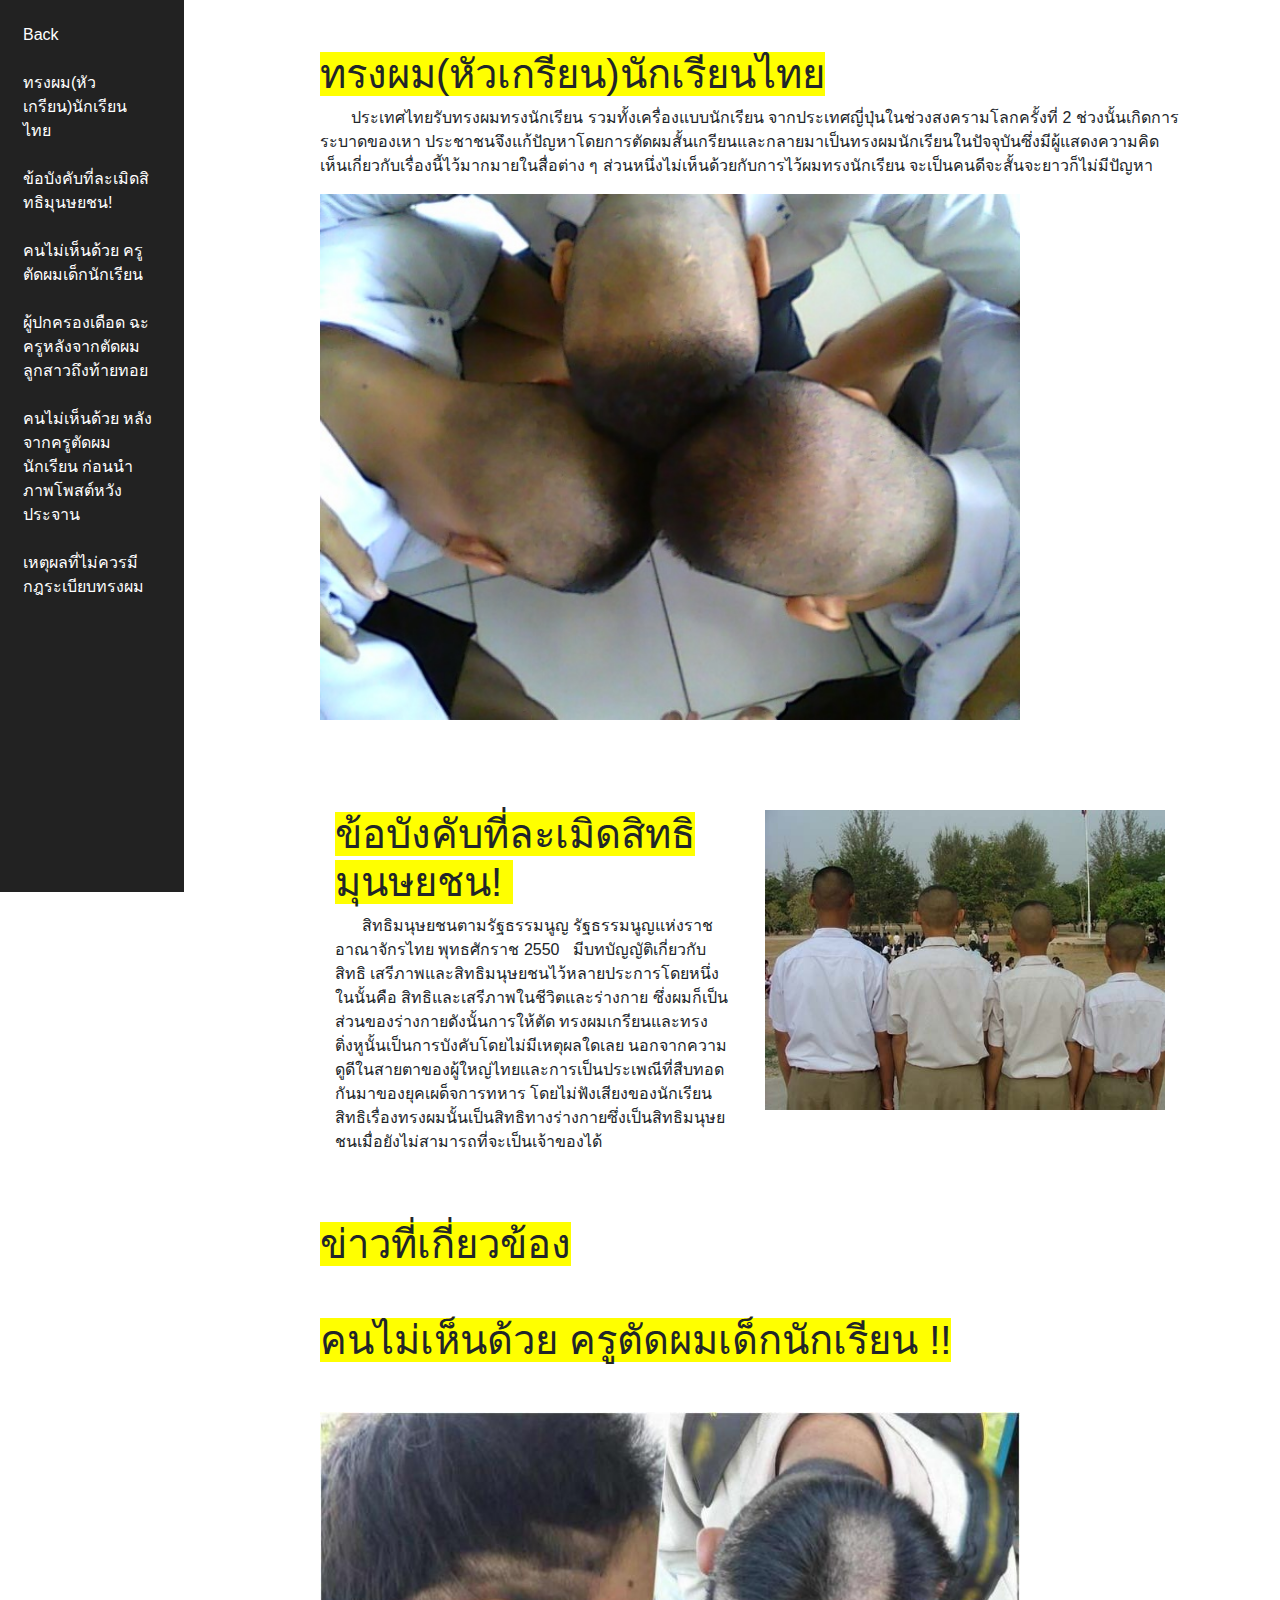
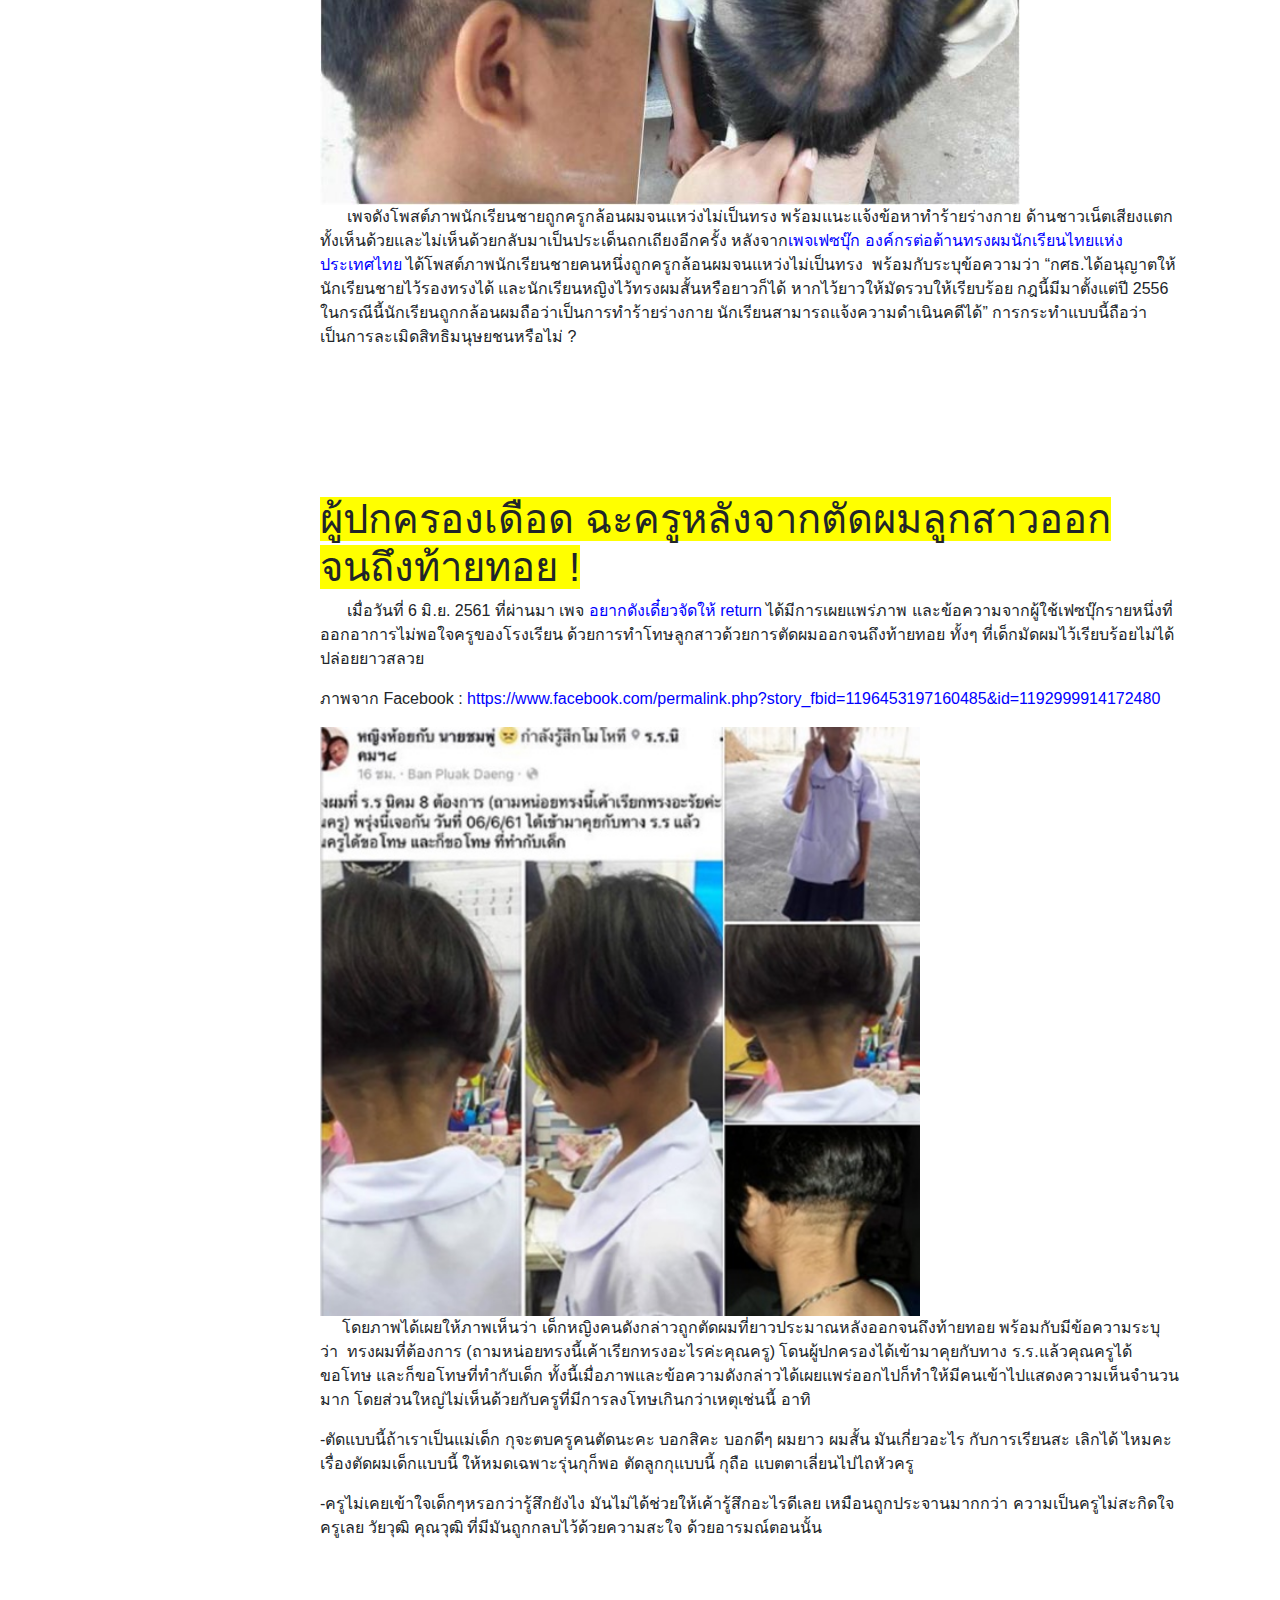
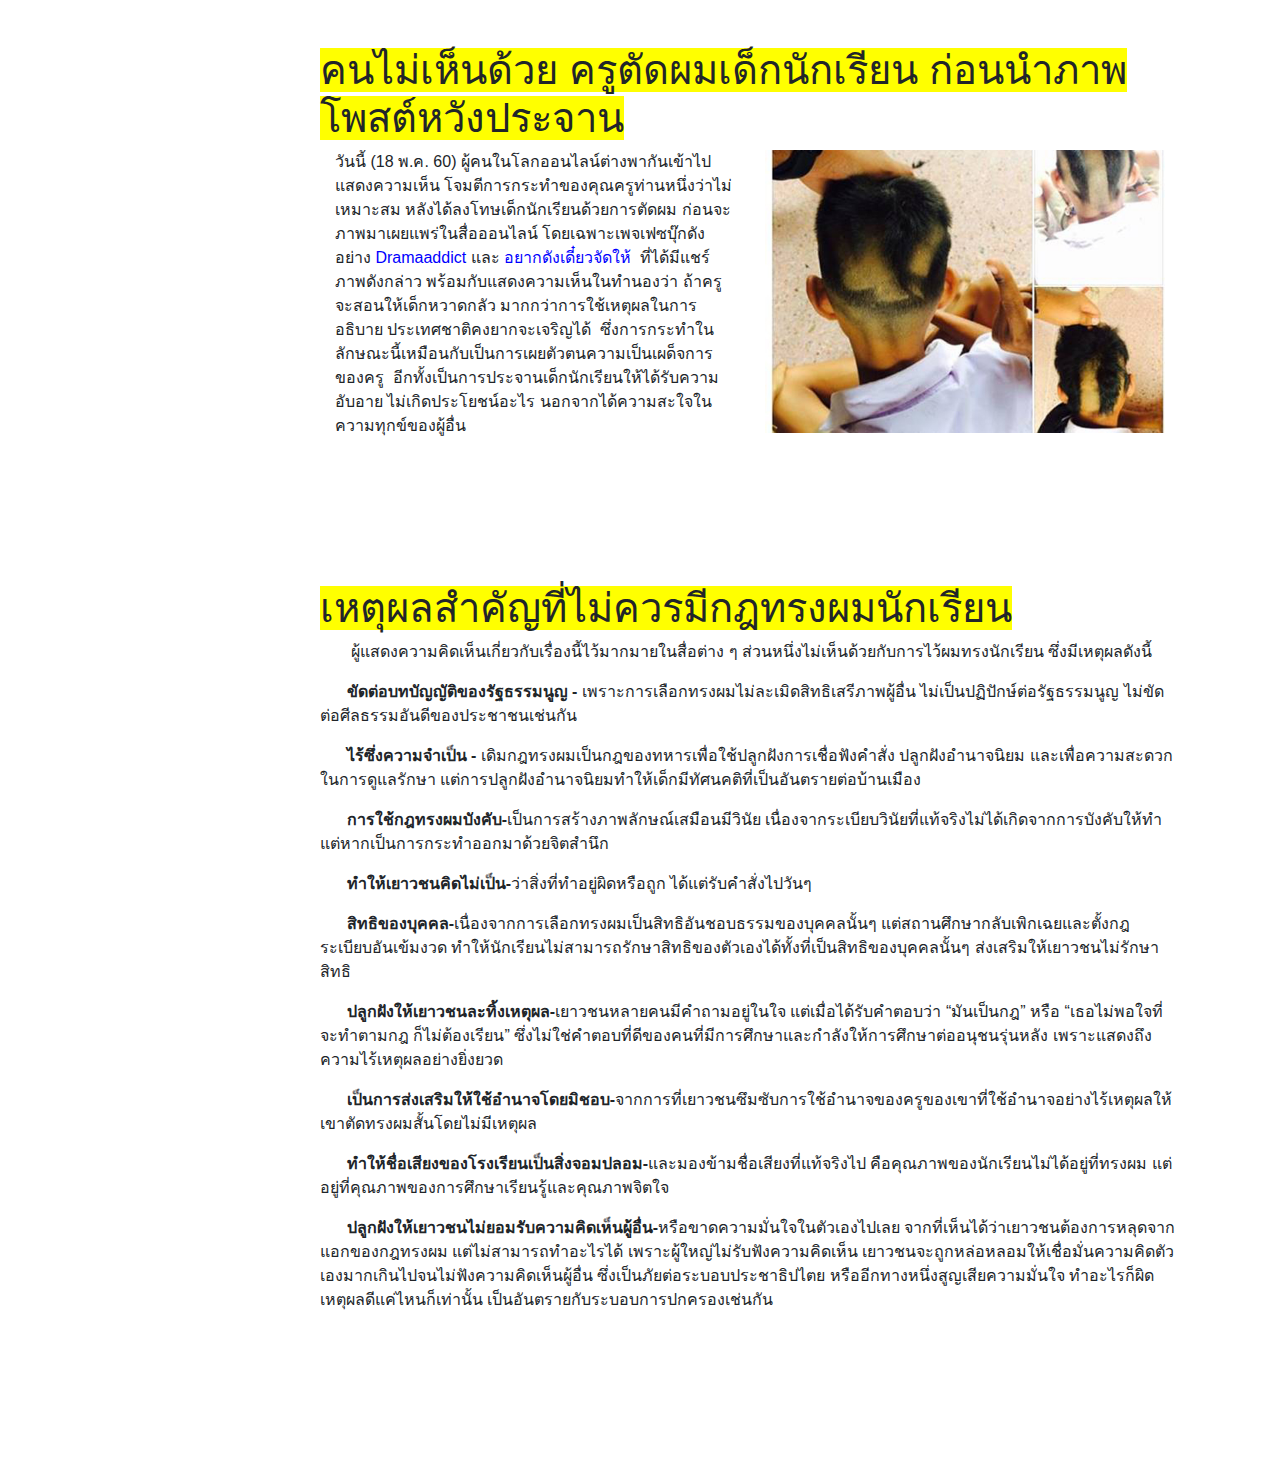
<file: more_info/ทรงผม/index.html>
<html>
<head>
<title></title>
<link href="https://fonts.googleapis.com/css?family=Mitr&display=swap" rel="stylesheet">
<link rel="stylesheet" href="https://stackpath.bootstrapcdn.com/bootstrap/4.3.1/css/bootstrap.min.css" integrity="sha384-ggOyR0iXCbMQv3Xipma34MD+dH/1fQ784/j6cY/iJTQUOhcWr7x9JvoRxT2MZw1T" crossorigin="anonymous">
  <link rel="stylesheet" type="text/css" href="stylesheet.css">
</head>
<body>
  <div class="menu">
  <a class="warp" href="#">Back</a><br></br>
  <a class="warp" href="#page1">ทรงผม(หัวเกรียน)นักเรียนไทย</a><br></br>
  <a class="warp" href="#page2">ข้อบังคับที่ละเมิดสิทธิมุนษยชน!</a><br></br>
  <a class="warp" href="#page3">คนไม่เห็นด้วย ครูตัดผมเด็กนักเรียน</a><br></br>
  <a class="warp" href="#page4">ผู้ปกครองเดือด ฉะครูหลังจากตัดผมลูกสาวถึงท้ายทอย</a><br></br>
  <a class="warp" href="#page5">คนไม่เห็นด้วย หลังจากครูตัดผมนักเรียน ก่อนนำภาพโพสต์หวังประจาน</a><br></br>
  <a class="warp" href="#page6">เหตุผลที่ไม่ควรมีกฎระเบียบทรงผม</a><br></br>
</div>

<div id="page1"class="pag">
  <h1><span style="background-color: #ffff00;">ทรงผม(หัวเกรียน)นักเรียนไทย</span></h1>
  <p>&nbsp;&nbsp;&nbsp;&nbsp;&nbsp;&nbsp; ประเทศไทยรับทรงผมทรงนักเรียน รวมทั้งเครื่องแบบนักเรียน จากประเทศญี่ปุ่นในช่วงสงครามโลกครั้งที่ 2 ช่วงนั้นเกิดการระบาดของเหา ประชาชนจึงแก้ปัญหาโดยการตัดผมสั้นเกรียนและกลายมาเป็นทรงผมนักเรียนในปัจจุบันซึ่งมีผู้แสดงความคิดเห็นเกี่ยวกับเรื่องนี้ไว้มากมายในสื่อต่าง ๆ ส่วนหนึ่งไม่เห็นด้วยกับการไว้ผมทรงนักเรียน จะเป็นคนดีจะสั้นจะยาวก็ไม่มีปัญหา</p>
  <img src="IMG\img1.jpg" width="700">


  <p>&nbsp;</p>
</div>



<div id="page2"class="pag">
  <div class="container">
    <div class="row">
      <div class="col">
        <h1><span style="background-color: #ffff00;">ข้อบังคับที่ละเมิดสิทธิมุนษยชน!&nbsp;</span>&nbsp; &nbsp; &nbsp; &nbsp; &nbsp; &nbsp; &nbsp; &nbsp; &nbsp;</h1>
        <p>&nbsp; &nbsp; &nbsp; สิทธิมนุษยชนตามรัฐธรรมนูญ รัฐธรรมนูญแห่งราชอาณาจักรไทย พุทธศักราช&nbsp;2550&nbsp;&nbsp; มีบทบัญญัติเกี่ยวกับสิทธิ เสรีภาพและสิทธิมนุษยชนไว้หลายประการโดยหนึ่งในนั้นคือ สิทธิและเสรีภาพในชีวิตและร่างกาย ซึ่งผมก็เป็นส่วนของร่างกายดังนั้นการให้ตัด ทรงผมเกรียนและทรงติ่งหูนั้นเป็นการบังคับโดยไม่มีเหตุผลใดเลย นอกจากความดูดีในสายตาของผู้ใหญ่ไทยและการเป็นประเพณีที่สืบทอดกันมาของยุคเผด็จการทหาร โดยไม่ฟังเสียงของนักเรียน สิทธิเรื่องทรงผมนั้นเป็นสิทธิทางร่างกายซึ่งเป็นสิทธิมนุษยชนเมื่อยังไม่สามารถที่จะเป็นเจ้าของได้</p>

      </div>
      <div class="col">
        <img src="IMG\img2.jpg" width="400">
      </div>

  </div>
</div>
</div>


<div id="page3"class="pag">
  <h1><span style="background-color: #ffff00;">ข่าวที่เกี่ยวข้อง</span></h1>
  <p >&nbsp;</p>
  <h1><span style="background-color: #ffff00;">คนไม่เห็นด้วย ครูตัดผมเด็กนักเรียน !!</span></h1>
  <p>&nbsp;</p>
    <img src="IMG\img3.jpg" width="700">

  <p>&nbsp; &nbsp; &nbsp; เพจดังโพสต์ภาพนักเรียนชายถูกครูกล้อนผมจนแหว่งไม่เป็นทรง พร้อมแนะแจ้งข้อหาทำร้ายร่างกาย ด้านชาวเน็ตเสียงแตก ทั้งเห็นด้วยและไม่เห็นด้วยกลับมาเป็นประเด็นถกเถียงอีกครั้ง หลังจาก<a href="https://www.facebook.com/permalink.php?story_fbid=1649475028428703&amp;id=254595447916675" style="color:blue;">เพจเฟซบุ๊ก องค์กรต่อต้านทรงผมนักเรียนไทยแห่งประเทศไทย</a>&nbsp;ได้โพสต์ภาพนักเรียนชายคนหนึ่งถูกครูกล้อนผมจนแหว่งไม่เป็นทรง&nbsp; พร้อมกับระบุข้อความว่า &ldquo;กศธ.ได้อนุญาตให้นักเรียนชายไว้รองทรงได้ และนักเรียนหญิงไว้ทรงผมสั้นหรือยาวก็ได้ หากไว้ยาวให้มัดรวบให้เรียบร้อย กฎนี้มีมาตั้งแต่ปี 2556 ในกรณีนี้นักเรียนถูกกล้อนผมถือว่าเป็นการทำร้ายร่างกาย นักเรียนสามารถแจ้งความดำเนินคดีได้&rdquo; การกระทำแบบนี้ถือว่าเป็นการละเมิดสิทธิมนุษยชนหรือไม่ ?</p>
  <p>&nbsp;</p>
</div>



<div id="page4"class="pag">
  <p>&nbsp;</p>
  <h1><span style="background-color: #ffff00;">ผู้ปกครองเดือด ฉะครูหลังจากตัดผมลูกสาวออกจนถึงท้ายทอย !</span></h1>
  <p>&nbsp; &nbsp; &nbsp; เมื่อวันที่ 6 มิ.ย. 2561 ที่ผ่านมา เพจ&nbsp;<a href="https://www.facebook.com/permalink.php?story_fbid=1196453197160485&amp;id=1192999914172480"style="color:blue;">อยากดังเดี๋ยวจัดให้ return</a>&nbsp;ได้มีการเผยแพร่ภาพ และข้อความจากผู้ใช้เฟซบุ๊กรายหนึ่งที่ออกอาการไม่พอใจครูของโรงเรียน ด้วยการทำโทษลูกสาวด้วยการตัดผมออกจนถึงท้ายทอย ทั้งๆ ที่เด็กมัดผมไว้เรียบร้อยไม่ได้ปล่อยยาวสลวย</p>
  <p>ภาพจาก Facebook : <a href="https://www.facebook.com/permalink.php?story_fbid=1196453197160485&amp;id=1192999914172480"style="color:blue;">https://www.facebook.com/permalink.php?story_fbid=1196453197160485&amp;id=1192999914172480</a></p>
<img src="IMG\img4.jpg" width="600">
  <p>&nbsp; &nbsp; &nbsp;โดยภาพได้เผยให้ภาพเห็นว่า เด็กหญิงคนดังกล่าวถูกตัดผมที่ยาวประมาณหลังออกจนถึงท้ายทอย พร้อมกับมีข้อความระบุว่า&nbsp; ทรงผมที่ต้องการ (ถามหน่อยทรงนี้เค้าเรียกทรงอะไรค่ะคุณครู) โดนผู้ปกครองได้เข้ามาคุยกับทาง ร.ร.แล้วคุณครูได้ขอโทษ และก็ขอโทษที่ทำกับเด็ก ทั้งนี้เมื่อภาพและข้อความดังกล่าวได้เผยแพร่ออกไปก็ทำให้มีคนเข้าไปแสดงความเห็นจำนวนมาก โดยส่วนใหญ่ไม่เห็นด้วยกับครูที่มีการลงโทษเกินกว่าเหตุเช่นนี้ อาทิ</p>
  <p>-ตัดแบบนี้ถ้าเราเป็นแม่เด็ก กุจะตบครูคนตัดนะคะ บอกสิคะ บอกดีๆ ผมยาว ผมสั้น มันเกี่ยวอะไร กับการเรียนสะ เลิกได้ ไหมคะ เรื่องตัดผมเด็กแบบนี้ ให้หมดเฉพาะรุ่นกุก็พอ ตัดลูกกุแบบนี้ กุถือ แบตตาเลี่ยนไปไถหัวครู</p>
  <p>-ครูไม่เคยเข้าใจเด็กๆหรอกว่ารู้สึกยังไง&nbsp;มันไม่ได้ช่วยให้เค้ารู้สึกอะไรดีเลย เหมือนถูกประจานมากกว่า ความเป็นครูไม่สะกิดใจครูเลย วัยวุฒิ คุณวุฒิ ที่มีมันถูกกลบไว้ด้วยความสะใจ ด้วยอารมณ์ตอนนั้น</p>
  <p>&nbsp;</p>

</div>



<div id="page5"class="pag">
  <h1><span style="background-color: #ffff00;">คนไม่เห็นด้วย ครูตัดผมเด็กนักเรียน ก่อนนำภาพโพสต์หวังประจาน</span></h1>
    <div class="container">
      <div class="row">
        <div class="col">
          <p>วันนี้ (18 พ.ค. 60) ผู้คนในโลกออนไลน์ต่างพากันเข้าไปแสดงความเห็น โจมตีการกระทำของคุณครูท่านหนึ่งว่าไม่เหมาะสม หลังได้ลงโทษเด็กนักเรียนด้วยการตัดผม ก่อนจะภาพมาเผยแพร่ในสื่อออนไลน์ โดยเฉพาะเพจเฟซบุ๊กดังอย่าง&nbsp;<a href="https://www.facebook.com/DramaAdd/posts/10155464653628291"style="color:blue;">Dramaaddict&nbsp;</a>และ&nbsp;<a href="https://www.facebook.com/yakdungjadhi/posts/1011471112317221" style="color:blue;">อยากดังเดี๋ยวจัดให้&nbsp;</a>&nbsp;ที่ได้มีแชร์ภาพดังกล่าว พร้อมกับแสดงความเห็นในทำนองว่า ถ้าครูจะสอนให้เด็กหวาดกลัว มากกว่าการใช้เหตุผลในการอธิบาย ประเทศชาติคงยากจะเจริญได้ &nbsp;ซึ่งการกระทำในลักษณะนี้เหมือนกับเป็นการเผยตัวตนความเป็นเผด็จการของครู &nbsp;อีกทั้งเป็นการประจานเด็กนักเรียนให้ได้รับความอับอาย ไม่เกิดประโยชน์อะไร นอกจากได้ความสะใจในความทุกข์ของผู้อื่น</p>
          <p>&nbsp;</p>

        </div>
        <div class="col">
          <img src="IMG\img5.jpg" width="400">
        </div>

    </div>
    </div>

</div>



<div id="page6"class="pag">
  <p>&nbsp;</p>
  <h1><span style="background-color: #ffff00;">เหตุผลสำคัญที่ไม่ควรมีกฎทรงผมนักเรียน</span></h1>
  <p>&nbsp;&nbsp;&nbsp;&nbsp;&nbsp;&nbsp; ผู้แสดงความคิดเห็นเกี่ยวกับเรื่องนี้ไว้มากมายในสื่อต่าง ๆ ส่วนหนึ่งไม่เห็นด้วยกับการไว้ผมทรงนักเรียน ซึ่งมีเหตุผลดังนี้</p>
  <p><strong>&nbsp; &nbsp; &nbsp; ขัดต่อบทบัญญัติของรัฐธรรมนูญ - </strong>เพราะการเลือกทรงผมไม่ละเมิดสิทธิเสรีภาพผู้อื่น ไม่เป็นปฏิปักษ์ต่อรัฐธรรมนูญ ไม่ขัดต่อศีลธรรมอันดีของประชาชนเช่นกัน</p>
  <p><strong>&nbsp; &nbsp; &nbsp; ไร้ซึ่งความจำเป็น - </strong>เดิมกฎทรงผมเป็นกฎของทหารเพื่อใช้ปลูกฝังการเชื่อฟังคำสั่ง ปลูกฝังอำนาจนิยม และเพื่อความสะดวกในการดูแลรักษา แต่การปลูกฝังอำนาจนิยมทำให้เด็กมีทัศนคติที่เป็นอันตรายต่อบ้านเมือง</p>
  <p><strong>&nbsp; &nbsp; &nbsp; การใช้กฎทรงผมบังคับ-</strong>เป็นการสร้างภาพลักษณ์เสมือนมีวินัย เนื่องจากระเบียบวินัยที่แท้จริงไม่ได้เกิดจากการบังคับให้ทำ แต่หากเป็นการกระทำออกมาด้วยจิตสำนึก</p>
  <p><strong>&nbsp; &nbsp; &nbsp; ทำให้เยาวชนคิดไม่เป็น-</strong>ว่าสิ่งที่ทำอยู่ผิดหรือถูก ได้แต่รับคำสั่งไปวันๆ</p>
  <p><strong>&nbsp; &nbsp; &nbsp; สิทธิของบุคคล-</strong>เนื่องจากการเลือกทรงผมเป็นสิทธิอันชอบธรรมของบุคคลนั้นๆ แต่สถานศึกษากลับเพิกเฉยและตั้งกฎระเบียบอันเข้มงวด ทำให้นักเรียนไม่สามารถรักษาสิทธิของตัวเองได้ทั้งที่เป็นสิทธิของบุคคลนั้นๆ ส่งเสริมให้เยาวชนไม่รักษาสิทธิ</p>
  <p><strong>&nbsp; &nbsp; &nbsp; ปลูกฝังให้เยาวชนละทิ้งเหตุผล-</strong>เยาวชนหลายคนมีคำถามอยู่ในใจ แต่เมื่อได้รับคำตอบว่า &ldquo;มันเป็นกฎ&rdquo; หรือ &ldquo;เธอไม่พอใจที่จะทำตามกฎ ก็ไม่ต้องเรียน&rdquo; ซึ่งไม่ใช่คำตอบที่ดีของคนที่มีการศึกษาและกำลังให้การศึกษาต่ออนุชนรุ่นหลัง เพราะแสดงถึงความไร้เหตุผลอย่างยิ่งยวด</p>
  <p><strong>&nbsp; &nbsp; &nbsp; เป็นการส่งเสริมให้ใช้อำนาจโดยมิชอบ-</strong>จากการที่เยาวชนซึมซับการใช้อำนาจของครูของเขาที่ใช้อำนาจอย่างไร้เหตุผลให้เขาตัดทรงผมสั้นโดยไม่มีเหตุผล&nbsp;&nbsp;&nbsp;&nbsp;&nbsp;&nbsp;&nbsp;&nbsp;&nbsp;&nbsp;&nbsp;&nbsp;&nbsp;&nbsp;&nbsp;</p>
  <p><strong>&nbsp; &nbsp; &nbsp; ทำให้ชื่อเสียงของโรงเรียนเป็นสิ่งจอมปลอม-</strong>และมองข้ามชื่อเสียงที่แท้จริงไป คือคุณภาพของนักเรียนไม่ได้อยู่ที่ทรงผม แต่อยู่ที่คุณภาพของการศึกษาเรียนรู้และคุณภาพจิตใจ</p>
  <p>&nbsp; &nbsp; &nbsp; <strong>ปลูกฝังให้เยาวชนไม่ยอมรับความคิดเห็นผู้อื่น-</strong>หรือขาดความมั่นใจในตัวเองไปเลย จากที่เห็นได้ว่าเยาวชนต้องการหลุดจากแอกของกฎทรงผม แต่ไม่สามารถทำอะไรได้ เพราะผู้ใหญ่ไม่รับฟังความคิดเห็น เยาวชนจะถูกหล่อหลอมให้เชื่อมั่นความคิดตัวเองมากเกินไปจนไม่ฟังความคิดเห็นผู้อื่น ซึ่งเป็นภัยต่อระบอบประชาธิปไตย หรืออีกทางหนึ่งสูญเสียความมั่นใจ ทำอะไรก็ผิด เหตุผลดีแค่ไหนก็เท่านั้น เป็นอันตรายกับระบอบการปกครองเช่นกัน</p>
  <p>&nbsp;</p>
  <p>&nbsp;</p>
</div>
<div id="page7"class="pag">

</div>

</body>
</html>
</file>
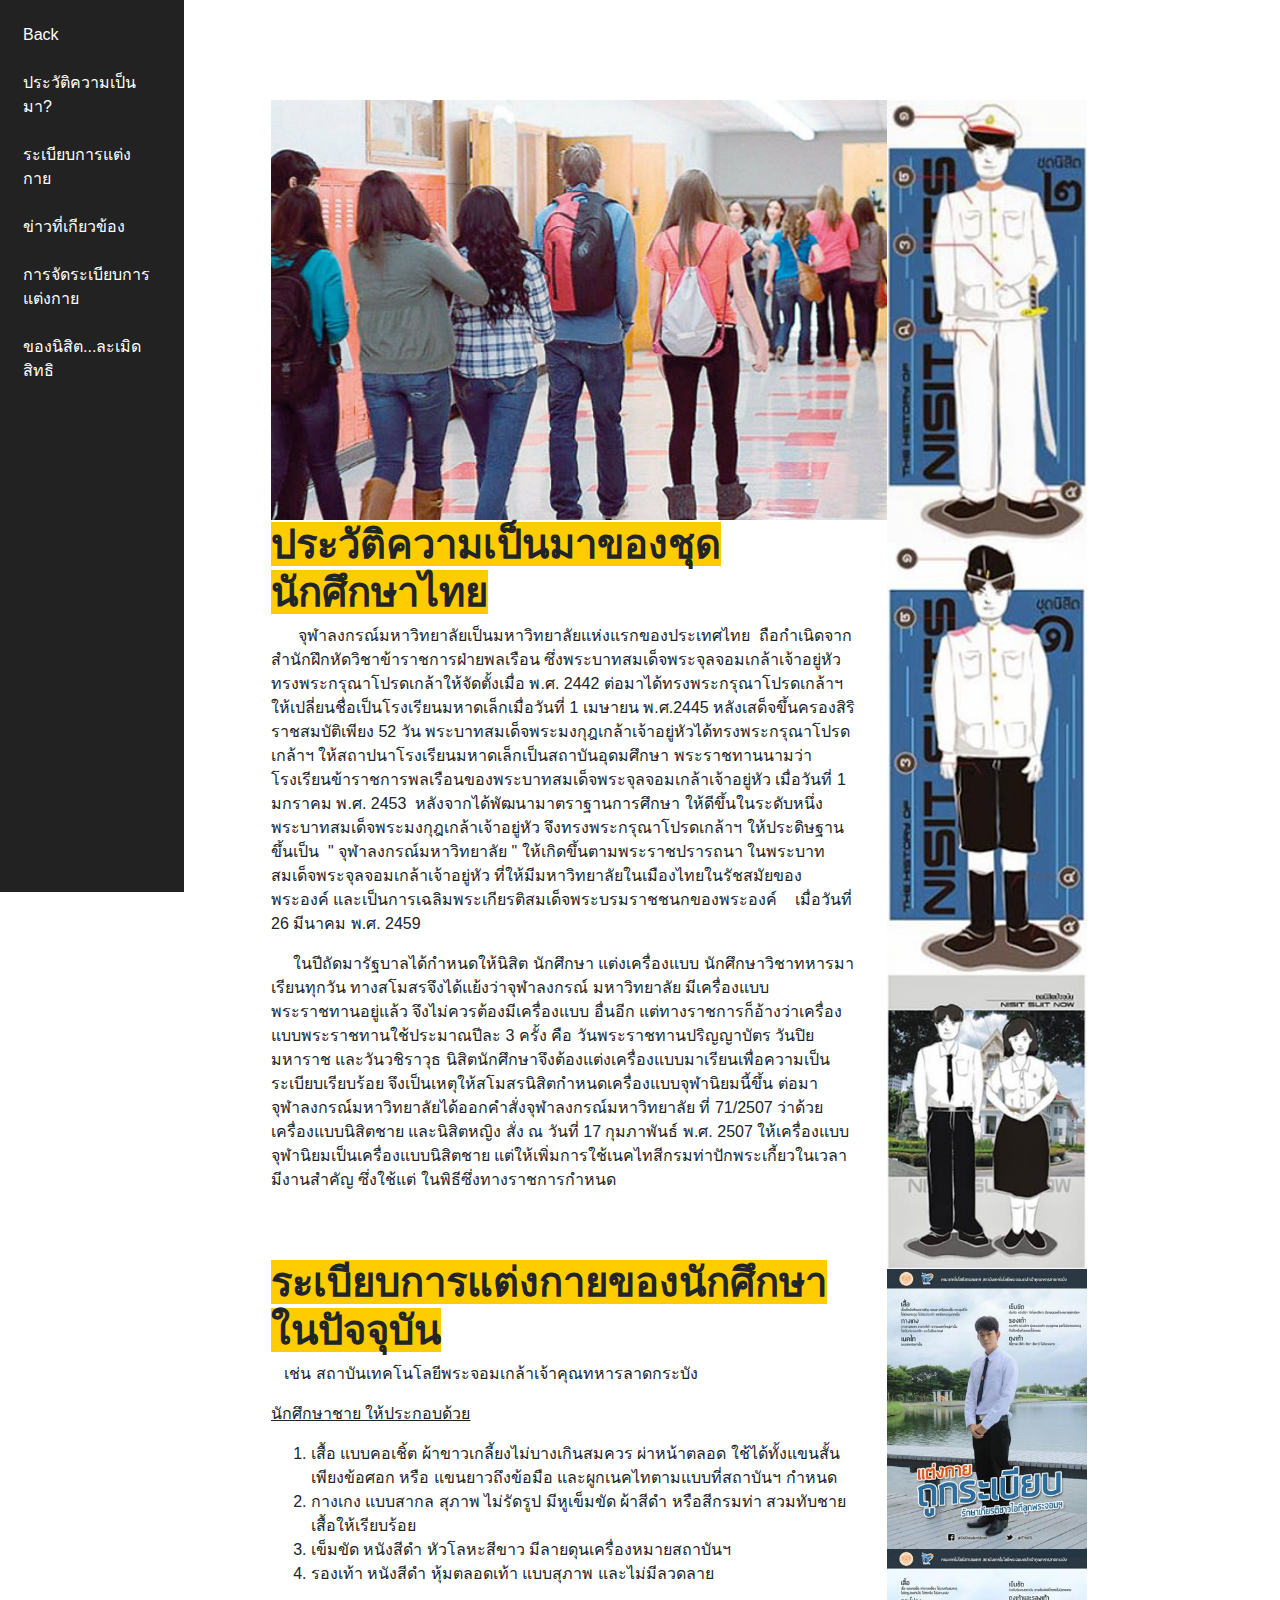
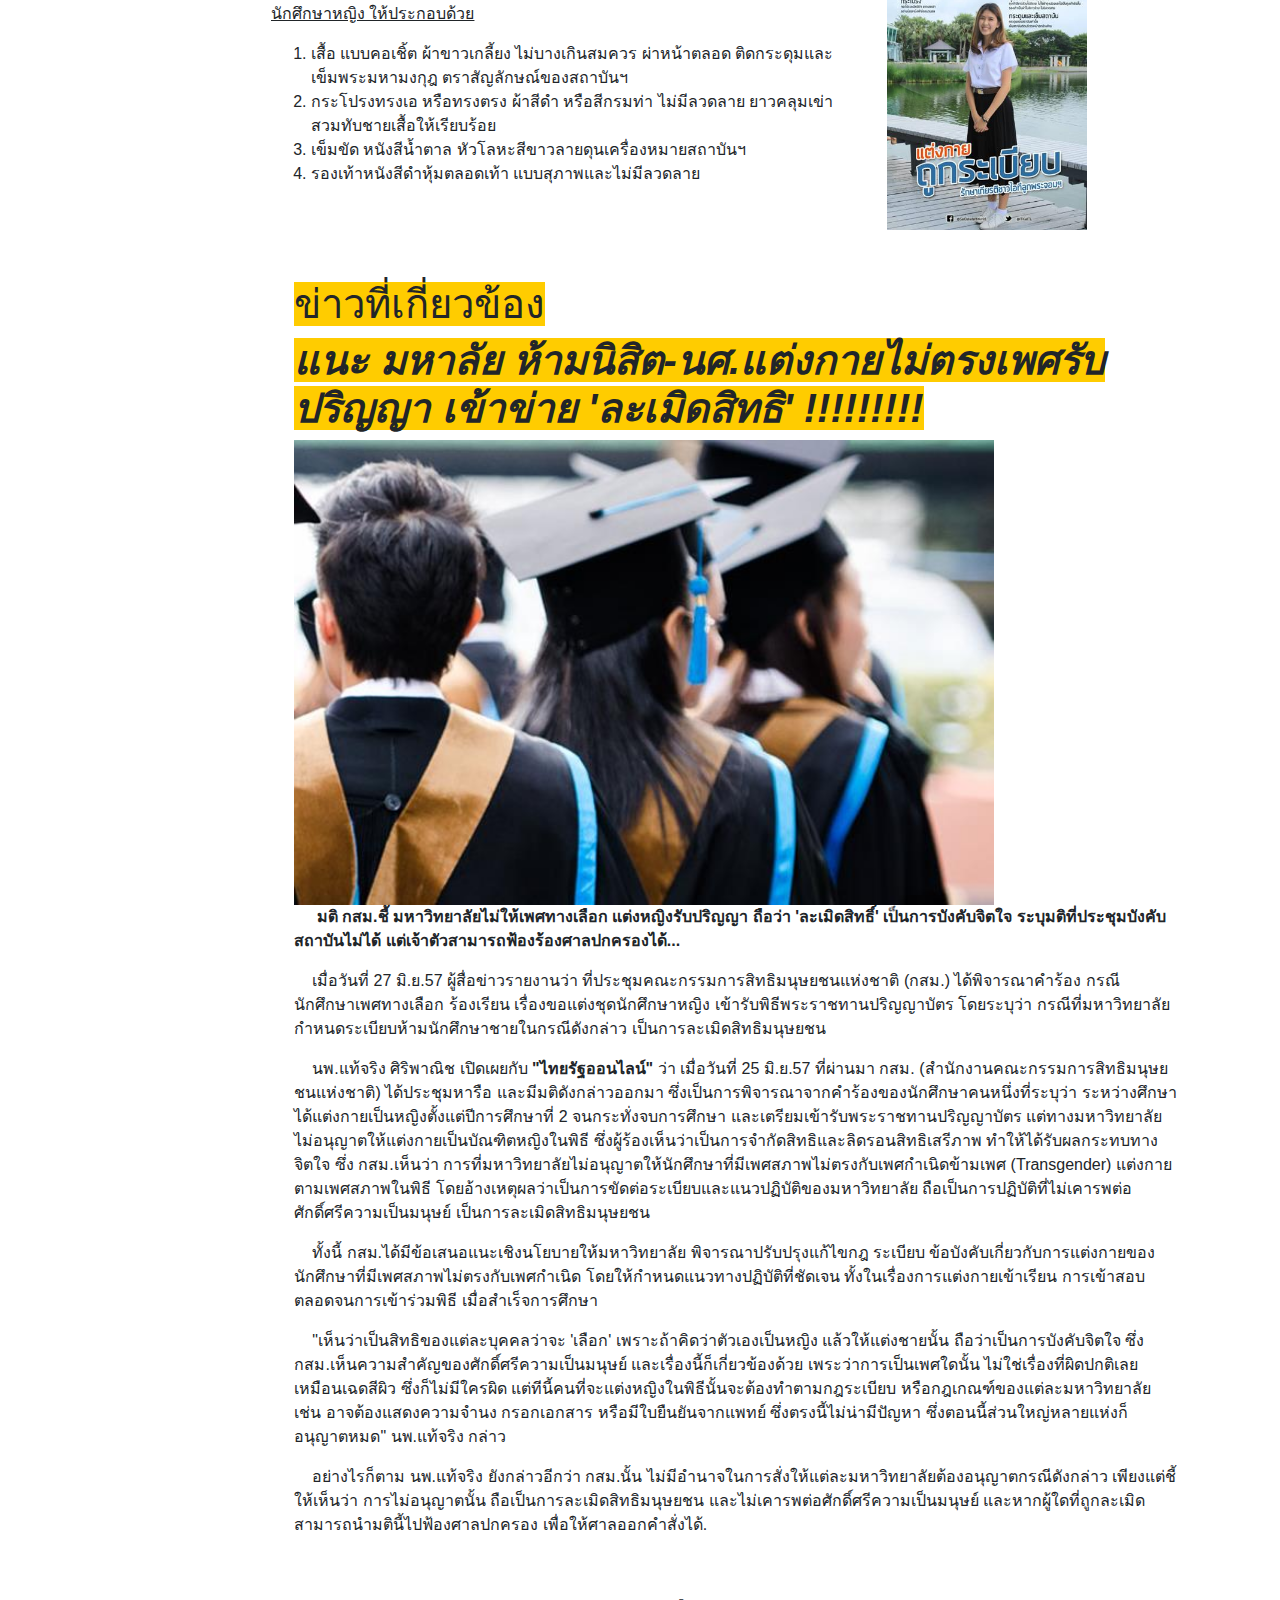
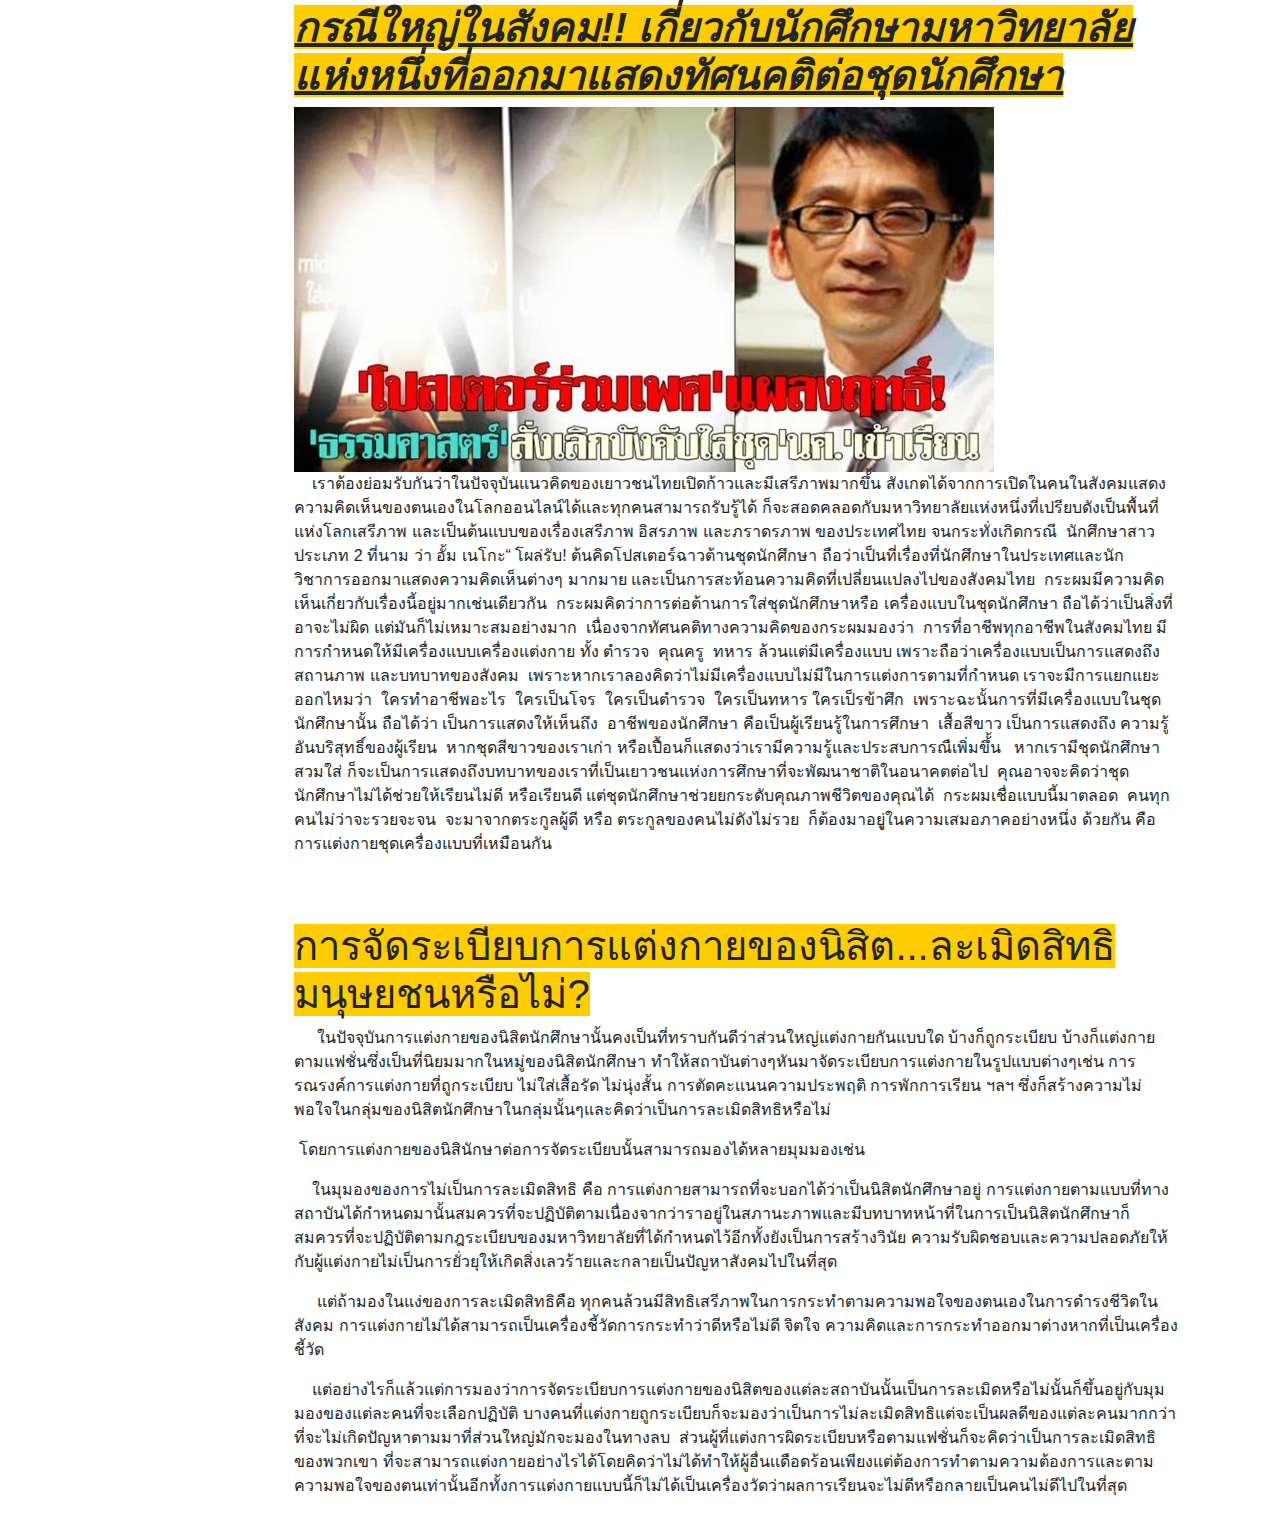
<file: more_info/เครื่องแต่งกาย/index.html>
<html>
<head>
<title></title>
<link href="https://fonts.googleapis.com/css?family=Mitr&display=swap" rel="stylesheet">
<link rel="stylesheet" href="https://stackpath.bootstrapcdn.com/bootstrap/4.3.1/css/bootstrap.min.css" integrity="sha384-ggOyR0iXCbMQv3Xipma34MD+dH/1fQ784/j6cY/iJTQUOhcWr7x9JvoRxT2MZw1T" crossorigin="anonymous">
  <link rel="stylesheet" type="text/css" href="stylesheet.css">
</head>
<body>
  <div class="menu">
  <a class="warp" href="#">Back</a><br></br>
  <a class="warp" href="#page1">ประวัติความเป็นมา?</a><br></br>
  <a class="warp" href="#page2">ระเบียบการแต่งกาย</a><br></br>
  <a class="warp" href="#page3">ข่าวที่เกียวข้อง</a><br></br>
  <a class="warp" href="#page4">การจัดระเบียบการแต่งกาย</a><br></br>
  <a class="warp" href="#page5">ของนิสิต...ละเมิดสิทธิ</a><br></br>
</div>
<div class="specpage">
<div id="page1"class="pag"></div>
  <div class="container">
    <div class="row">
      <div class="col-8">
          <img src="IMG/img1.jpg" width="700">
          <h1><span style="background-color: #ffcc00;"><strong>ประวัติความเป็นมาของชุดนักศึกษาไทย</strong></span></h1>
  <p>&nbsp; &nbsp; &nbsp; จุฬาลงกรณ์มหาวิทยาลัยเป็นมหาวิทยาลัยแห่งแรกของประเทศไทย&nbsp;&nbsp;ถือกำเนิดจากสำนักฝึกหัดวิชาข้าราชการฝ่ายพลเรือน ซึ่งพระบาทสมเด็จพระจุลจอมเกล้าเจ้าอยู่หัว&nbsp; ทรงพระกรุณาโปรดเกล้าให้จัดตั้งเมื่อ พ.ศ. 2442 ต่อมาได้ทรงพระกรุณาโปรดเกล้าฯ ให้เปลี่ยนชื่อเป็นโรงเรียนมหาดเล็กเมื่อวันที่ 1 เมษายน พ.ศ.2445 หลังเสด็จขึ้นครองสิริราชสมบัติเพียง 52 วัน พระบาทสมเด็จพระมงกุฎเกล้าเจ้าอยู่หัวได้ทรงพระกรุณาโปรดเกล้าฯ ให้สถาปนาโรงเรียนมหาดเล็กเป็นสถาบันอุดมศึกษา พระราชทานนามว่า โรงเรียนข้าราชการพลเรือนของพระบาทสมเด็จพระจุลจอมเกล้าเจ้าอยู่หัว เมื่อวันที่ 1 มกราคม พ.ศ. 2453&nbsp; หลังจากได้พัฒนามาตราฐานการศึกษา ให้ดีขึ้นในระดับหนึ่ง&nbsp;&nbsp; พระบาทสมเด็จพระมงกุฎเกล้าเจ้าอยู่หัว จึงทรงพระกรุณาโปรดเกล้าฯ ให้ประดิษฐานขึ้นเป็น&nbsp; " จุฬาลงกรณ์มหาวิทยาลัย " ให้เกิดขึ้นตามพระราชปรารถนา ในพระบาทสมเด็จพระจุลจอมเกล้าเจ้าอยู่หัว ที่ให้มีมหาวิทยาลัยในเมืองไทยในรัชสมัยของพระองค์ และเป็นการเฉลิมพระเกียรติสมเด็จพระบรมราชชนกของพระองค์&nbsp;&nbsp;&nbsp; เมื่อวันที่ 26 มีนาคม พ.ศ. 2459 &nbsp;&nbsp;&nbsp;&nbsp;&nbsp;&nbsp;&nbsp;&nbsp;&nbsp;&nbsp;&nbsp;&nbsp;&nbsp;&nbsp;&nbsp;&nbsp;&nbsp;&nbsp;&nbsp;&nbsp;</p>
  <p>&nbsp; &nbsp; &nbsp;ในปีถัดมารัฐบาลได้กำหนดให้นิสิต นักศึกษา แต่งเครื่องแบบ นักศึกษาวิชาทหารมาเรียนทุกวัน ทางสโมสรจึงได้แย้งว่าจุฬาลงกรณ์ มหาวิทยาลัย มีเครื่องแบบพระราชทานอยู่แล้ว จึงไม่ควรต้องมีเครื่องแบบ อื่นอีก แต่ทางราชการก็อ้างว่าเครื่องแบบพระราชทานใช้ประมาณปีละ 3 ครั้ง คือ วันพระราชทานปริญญาบัตร วันปิยมหาราช และวันวชิราวุธ นิสิตนักศึกษาจึงต้องแต่งเครื่องแบบมาเรียนเพื่อความเป็นระเบียบเรียบร้อย จึงเป็นเหตุให้สโมสรนิสิตกำหนดเครื่องแบบจุฬานิยมนี้ขึ้น ต่อมาจุฬาลงกรณ์มหาวิทยาลัยได้ออกคำสั่งจุฬาลงกรณ์มหาวิทยาลัย ที่ 71/2507 ว่าด้วยเครื่องแบบนิสิตชาย และนิสิตหญิง สั่ง ณ วันที่ 17 กุมภาพันธ์ พ.ศ. 2507 ให้เครื่องแบบจุฬานิยมเป็นเครื่องแบบนิสิตชาย แต่ให้เพิ่มการใช้เนคไทสีกรมท่าปักพระเกี้ยวในเวลามีงานสำคัญ ซึ่งใช้แต่ ในพิธีซึ่งทางราชการกำหนด</p>





























<div id="page2"class="pag"></div>
  <h1><span style="background-color: #ffcc00;"><strong>ระเบียบการแต่งกายของนักศึกษาในปัจจุบัน</strong></span></h1>
  <p>&nbsp; &nbsp;เช่น สถาบันเทคโนโลยีพระจอมเกล้าเจ้าคุณทหารลาดกระบัง</p>
  <p><u>นักศึกษาชาย ให้ประกอบด้วย</u></p>
  <ol>
  <li>เสื้อ แบบคอเชิ้ต ผ้าขาวเกลี้ยงไม่บางเกินสมควร ผ่าหน้าตลอด ใช้ได้ทั้งแขนสั้นเพียงข้อศอก หรือ แขนยาวถึงข้อมือ และผูกเนคไทตามแบบที่สถาบันฯ กำหนด</li>
  <li>กางเกง แบบสากล สุภาพ ไม่รัดรูป มีหูเข็มขัด ผ้าสีดำ หรือสีกรมท่า สวมทับชายเสื้อให้เรียบร้อย</li>
  <li>เข็มขัด หนังสีดำ หัวโลหะสีขาว มีลายดุนเครื่องหมายสถาบันฯ</li>
  <li>รองเท้า หนังสีดำ หุ้มตลอดเท้า แบบสุภาพ และไม่มีลวดลาย</li>
  </ol>
  <p><u>นักศึกษาหญิง ให้ประกอบด้วย</u></p>
  <ol>
  <li>เสื้อ แบบคอเชิ้ต ผ้าขาวเกลี้ยง ไม่บางเกินสมควร ผ่าหน้าตลอด ติดกระดุมและเข็มพระมหามงกุฎ ตราสัญลักษณ์ของสถาบันฯ</li>
  <li>กระโปรงทรงเอ หรือทรงตรง ผ้าสีดำ หรือสีกรมท่า ไม่มีลวดลาย ยาวคลุมเข่า สวมทับชายเสื้อให้เรียบร้อย</li>
  <li>เข็มขัด หนังสีน้ำตาล หัวโลหะสีขาวลายดุนเครื่องหมายสถาบันฯ</li>
  <li>รองเท้าหนังสีดำหุ้มตลอดเท้า แบบสุภาพและไม่มีลวดลาย</li>
  </ol>

      </div>
      <div class="col">
          <img src="IMG/img2.jpg" width="200">
            <img src="IMG/img3.jpg" width="200">
              <img src="IMG/img4.jpg" width="200">
                <img src="IMG/img5.jpg" width="200">
                <img src="IMG/img6.jpg" width="200">

      </div>
    </div>
  </div>
</div>












<div id="page3"class="pag">
  <h1><span style="background-color: #ffcc00;">ข่าวที่เกี่ยวข้อง</span></h1>
  <h1><span style="background-color: #ffcc00;"><strong><em>แนะ มหาลัย ห้ามนิสิต-นศ.แต่งกายไม่ตรงเพศรับปริญญา เข้าข่าย </em></strong><strong><em>'ละเมิดสิทธิ' !!!!!!!!!</em></strong></span></h1>
  <img src="IMG/img7.jpg" width="700">
  <p><strong>&nbsp; &nbsp; &nbsp;มติ กสม.ชี้ มหาวิทยาลัยไม่ให้เพศทางเลือก แต่งหญิงรับปริญญา ถือว่า </strong><strong>'ละเมิดสิทธิ์' เป็นการบังคับจิตใจ ระบุมติที่ประชุมบังคับสถาบันไม่ได้ แต่เจ้าตัวสามารถฟ้องร้องศาลปกครองได้...</strong></p>
  <p>&nbsp; &nbsp; เมื่อวันที่ 27 มิ.ย.57 ผู้สื่อข่าวรายงานว่า ที่ประชุมคณะกรรมการสิทธิมนุษยชนแห่งชาติ (กสม.) ได้พิจารณาคำร้อง กรณีนักศึกษาเพศทางเลือก ร้องเรียน เรื่องขอแต่งชุดนักศึกษาหญิง เข้ารับพิธีพระราชทานปริญญาบัตร โดยระบุว่า กรณีที่มหาวิทยาลัยกำหนดระเบียบห้ามนักศึกษาชายในกรณีดังกล่าว เป็นการละเมิดสิทธิมนุษยชน</p>
  <p>&nbsp; &nbsp; นพ.แท้จริง ศิริพาณิช เปิดเผยกับ<strong>&nbsp;"ไทยรัฐออนไลน์"</strong>&nbsp;ว่า เมื่อวันที่ 25 มิ.ย.57 ที่ผ่านมา กสม. (สำนักงานคณะกรรมการสิทธิมนุษยชนแห่งชาติ) ได้ประชุมหารือ และมีมติดังกล่าวออกมา ซึ่งเป็นการพิจารณาจากคำร้องของนักศึกษาคนหนึ่งที่ระบุว่า ระหว่างศึกษาได้แต่งกายเป็นหญิงตั้งแต่ปีการศึกษาที่ 2 จนกระทั่งจบการศึกษา และเตรียมเข้ารับพระราชทานปริญญาบัตร แต่ทางมหาวิทยาลัยไม่อนุญาตให้แต่งกายเป็นบัณฑิตหญิงในพิธี ซึ่งผู้ร้องเห็นว่าเป็นการจำกัดสิทธิและลิดรอนสิทธิเสรีภาพ ทำให้ได้รับผลกระทบทางจิตใจ ซึ่ง กสม.เห็นว่า การที่มหาวิทยาลัยไม่อนุญาตให้นักศึกษาที่มีเพศสภาพไม่ตรงกับเพศกำเนิดข้ามเพศ (Transgender) แต่งกายตามเพศสภาพในพิธี โดยอ้างเหตุผลว่าเป็นการขัดต่อระเบียบและแนวปฏิบัติของมหาวิทยาลัย ถือเป็นการปฏิบัติที่ไม่เคารพต่อศักดิ์ศรีความเป็นมนุษย์ เป็นการละเมิดสิทธิมนุษยชน</p>
  <p>&nbsp; &nbsp; ทั้งนี้ กสม.ได้มีข้อเสนอแนะเชิงนโยบายให้มหาวิทยาลัย พิจารณาปรับปรุงแก้ไขกฎ ระเบียบ ข้อบังคับเกี่ยวกับการแต่งกายของนักศึกษาที่มีเพศสภาพไม่ตรงกับเพศกำเนิด โดยให้กำหนดแนวทางปฏิบัติที่ชัดเจน ทั้งในเรื่องการแต่งกายเข้าเรียน การเข้าสอบ ตลอดจนการเข้าร่วมพิธี เมื่อสำเร็จการศึกษา</p>
  <p>&nbsp; &nbsp; "เห็นว่าเป็นสิทธิของแต่ละบุคคลว่าจะ 'เลือก' เพราะถ้าคิดว่าตัวเองเป็นหญิง แล้วให้แต่งชายนั้น ถือว่าเป็นการบังคับจิตใจ ซึ่ง กสม.เห็นความสำคัญของศักดิ์ศรีความเป็นมนุษย์ และเรื่องนี้ก็เกี่ยวข้องด้วย เพระว่าการเป็นเพศใดนั้น ไม่ใช่เรื่องที่ผิดปกติเลย เหมือนเฉดสีผิว ซึ่งก็ไม่มีใครผิด แต่ทีนี้คนที่จะแต่งหญิงในพิธีนั้นจะต้องทำตามกฎระเบียบ หรือกฎเกณฑ์ของแต่ละมหาวิทยาลัย เช่น อาจต้องแสดงความจำนง กรอกเอกสาร หรือมีใบยืนยันจากแพทย์ ซึ่งตรงนี้ไม่น่ามีปัญหา ซึ่งตอนนี้ส่วนใหญ่หลายแห่งก็อนุญาตหมด" นพ.แท้จริง กล่าว</p>
  <p>&nbsp; &nbsp; อย่างไรก็ตาม นพ.แท้จริง ยังกล่าวอีกว่า กสม.นั้น ไม่มีอำนาจในการสั่งให้แต่ละมหาวิทยาลัยต้องอนุญาตกรณีดังกล่าว เพียงแต่ชี้ให้เห็นว่า การไม่อนุญาตนั้น ถือเป็นการละเมิดสิทธิมนุษยชน และไม่เคารพต่อศักดิ์ศรีความเป็นมนุษย์ และหากผู้ใดที่ถูกละเมิด สามารถนำมตินี้ไปฟ้องศาลปกครอง เพื่อให้ศาลออกคำสั่งได้.</p>
</div>








<div id="page4"class="pag">
  <h1><span style="background-color: #ffcc00;"><strong><em><u>กรณีใหญ่ในสังคม</u></em></strong><strong><em><u>!!</u></em></strong><strong><em><u>&nbsp;เกี่ยวกับนักศึกษามหาวิทยาลัยแห่งหนึ่งที่ออกมาแสดงทัศนคติต่อชุดนักศึกษา</u></em></strong></span></h1>
<img src="IMG/img8.jpg" width="700">

  <p>&nbsp; &nbsp; เราต้องย่อมรับกันว่าในปัจจุบันแนวคิดของเยาวชนไทยเปิดก้าวและมีเสรีภาพมากขึ้้น สังเกตได้จากการเปิดในคนในสังคมแสดงความคิดเห็นของตนเองในโลกออนไลน์ได้และทุกคนสามารถรับรู้ได้ ก็จะสอดคลอดกับมหาวิทยาลัยแห่งหนึ่งที่เปรียบดังเป็นพื้นที่แห่งโลกเสรีภาพ และเป็นต้นแบบของเรื่องเสรีภาพ อิสรภาพ และภราดรภาพ ของประเทศไทย จนกระทั่งเกิดกรณี &nbsp;นักศึกษาสาวประเภท 2 ที่นาม ว่า&nbsp;อั้ม เนโกะ&ldquo;&nbsp;โผล่รับ! ต้นคิดโปสเตอร์ฉาวต้านชุดนักศึกษา ถือว่าเป็นที่เรื่องที่นักศึกษาในประเทศและนักวิชาการออกมาแสดงความคิดเห็นต่างๆ มากมาย และเป็นการสะท้อนความคิดที่เปลี่ยนแปลงไปของสังคมไทย &nbsp;กระผมมีความคิดเห็นเกี่ยวกับเรื่องนี้อยู่มากเช่นเดียวกัน &nbsp;กระผมคิดว่าการต่อต้านการใส่ชุดนักศึกษาหรือ เครื่องแบบในชุดนักศึกษา ถือได้ว่าเป็นสิ่งที่อาจะไม่ผิด แต่มันก็ไม่เหมาะสมอย่างมาก &nbsp;เนื่องจากทัศนคติทางความคิดของกระผมมองว่า &nbsp;การที่อาชีพทุกอาชีพในสังคมไทย มีการกำหนดให้มีเครื่องแบบเครื่องแต่งกาย ทั้ง ตำรวจ &nbsp;คุณครู &nbsp;ทหาร ล้วนแต่มีเครื่องแบบ เพราะถือว่าเครื่องแบบเป็นการแสดงถึง สถานภาพ และบทบาทของสังคม &nbsp;เพราะหากเราลองคิดว่าไม่มีเครื่องแบบไม่มีในการแต่งการตามที่กำหนด เราจะมีการแยกแยะออกไหมว่า &nbsp;ใครทำอาชีพอะไร &nbsp;ใครเป็นโจร &nbsp;ใครเป็นตำรวจ &nbsp;ใครเป็นทหาร ใครเป็รข้าศึก &nbsp;เพราะฉะนั้นการที่มีเครื่องแบบในชุดนักศึกษานั้น ถือได้ว่า เป็นการแสดงให้เห็นถึง &nbsp;อาชีพของนักศึกษา คือเป็นผู้เรียนรู้ในการศึกษา &nbsp;เสื้อสีขาว เป็นการแสดงถึง ความรู้อันบริสุทธิ์ของผู้เรียน &nbsp;หากชุดสีขาวของเราเก่า หรือเปื้อนก็แสดงว่าเรามีความรู้และประสบการณืเพิ่มขึ้้น &nbsp; หากเรามีชุดนักศึกษาสวมใส่ ก็จะเป็นการแสดงถึงบทบาทของเราที่เป็นเยาวชนแห่งการศึกษาที่จะพัฒนาชาติในอนาคตต่อไป &nbsp;คุณอาจจะคิดว่าชุดนักศึกษาไม่ได้ช่วยให้เรียนไม่ดี หรือเรียนดี แต่ชุดนักศึกษาช่วยยกระดับคุณภาพชีวิตของคุณได้ &nbsp;กระผมเชื่อแบบนี้มาตลอด &nbsp;คนทุกคนไม่ว่าจะรวยจะจน &nbsp;จะมาจากตระกูลผู้ดี หรือ ตระกูลของคนไม่ดังไม่รวย &nbsp;ก็ต้องมาอยูู่ในความเสมอภาคอย่างหนึ่ง ด้วยกัน คือการแต่งกายชุดเครื่องแบบที่เหมือนกัน</p>
</div>









<div id="page5"class="pag">
  <h1><span style="background-color: #ffcc00;">การจัดระเบียบการแต่งกายของนิสิต...ละเมิดสิทธิมนุษยชนหรือไม่?</span></h1>
  <p>&nbsp; &nbsp; &nbsp;ในปัจจุบันการแต่งกายของนิสิตนักศึกษานั้นคงเป็นที่ทราบกันดีว่าส่วนใหญ่แต่งกายกันแบบใด บ้างก็ถูกระเบียบ บ้างก็แต่งกายตามแฟชั่นซึ่งเป็นที่นิยมมากในหมู่ของนิสิตนักศึกษา ทำให้สถาบันต่างๆหันมาจัดระเบียบการแต่งกายในรูปแบบต่างๆเช่น การรณรงค์การแต่งกายที่ถูกระเบียบ ไม่ใส่เสื้อรัด ไม่นุ่งสั้น การตัดคะเเนนความประพฤติ การพักการเรียน ฯลฯ ซึ่งก็สร้างความไม่พอใจในกลุ่มของนิสิตนักศึกษาในกลุ่มนั้นๆและคิดว่าเป็นการละเมิดสิทธิหรือไม่</p>
  <p>&nbsp;โดยการแต่งกายของนิสินักษาต่อการจัดระเบียบนั้นสามารถมองได้หลายมุมมองเช่น</p>
  <p>&nbsp; &nbsp; ในมุมองของการไม่เป็นการละเมิดสิทธิ คือ การแต่งกายสามารถที่จะบอกได้ว่าเป็นนิสิตนักศึกษาอยู่ การแต่งกายตามแบบที่ทางสถาบันได้กำหนดมานั้นสมควรที่จะปฏิบัติตามเนื่องจากว่าราอยู่ในสภานะภาพและมีบทบาทหน้าที่ในการเป็นนิสิตนักศึกษาก็สมควรที่จะปฏิบัติตามกฎระเบียบของมหาวิทยาลัยที่ได้กำหนดไว้อีกทั้งยังเป็นการสร้างวินัย ความรับผิดชอบและความปลอดภัยให้กับผู้แต่งกายไม่เป็นการยั่วยุให้เกิดสิ่งเลวร้ายและกลายเป็นปัญหาสังคมไปในที่สุด</p>
  <p>&nbsp; &nbsp; &nbsp;แต่ถ้ามองในแง่ของการละเมิดสิทธิคือ ทุกคนล้วนมีสิทธิเสรีภาพในการกระทำตามความพอใจของตนเองในการดำรงชีวิตในสังคม การแต่งกายไม่ได้สามารถเป็นเครื่องชี้วัดการกระทำว่าดีหรือไม่ดี จิตใจ ความคิดและการกระทำออกมาต่างหากที่เป็นเครื่องชี้วัด</p>
  <p>&nbsp; &nbsp; แต่อย่างไรก็แล้วแต่การมองว่าการจัดระเบียบการแต่งกายของนิสิตของแต่ละสถาบันนั้นเป็นการละเมิดหรือไม่นั้นก็ขึ้นอยู่กับมุมมองของแต่ละคนที่จะเลือกปฏิบัติ บางคนที่แต่งกายถูกระเบียบก็จะมองว่าเป็นการไม่ละเมิดสิทธิแต่จะเป็นผลดีของแต่ละคนมากกว่าที่จะไม่เกิดปัญหาตามมาที่ส่วนใหญ่มักจะมองในทางลบ&nbsp; ส่วนผู้ที่แต่งการผิดระเบียบหรือตามแฟชั่นก็จะคิดว่าเป็นการละเมิดสิทธิของพวกเขา ที่จะสามารถแต่งกายอย่างไรได้โดยคิดว่าไม่ได้ทำให้ผู้อื่นเเดือดร้อนเพียงแต่ต้องการทำตามความต้องการและตามความพอใจของตนเท่านั้นอีกทั้งการแต่งกายแบบนี้ก็ไม่ได้เป็นเครื่องวัดว่าผลการเรียนจะไม่ดีหรือกลายเป็นคนไม่ดีไปในที่สุด&nbsp;&nbsp;</p>
</div>



</body>
</html>
</file>
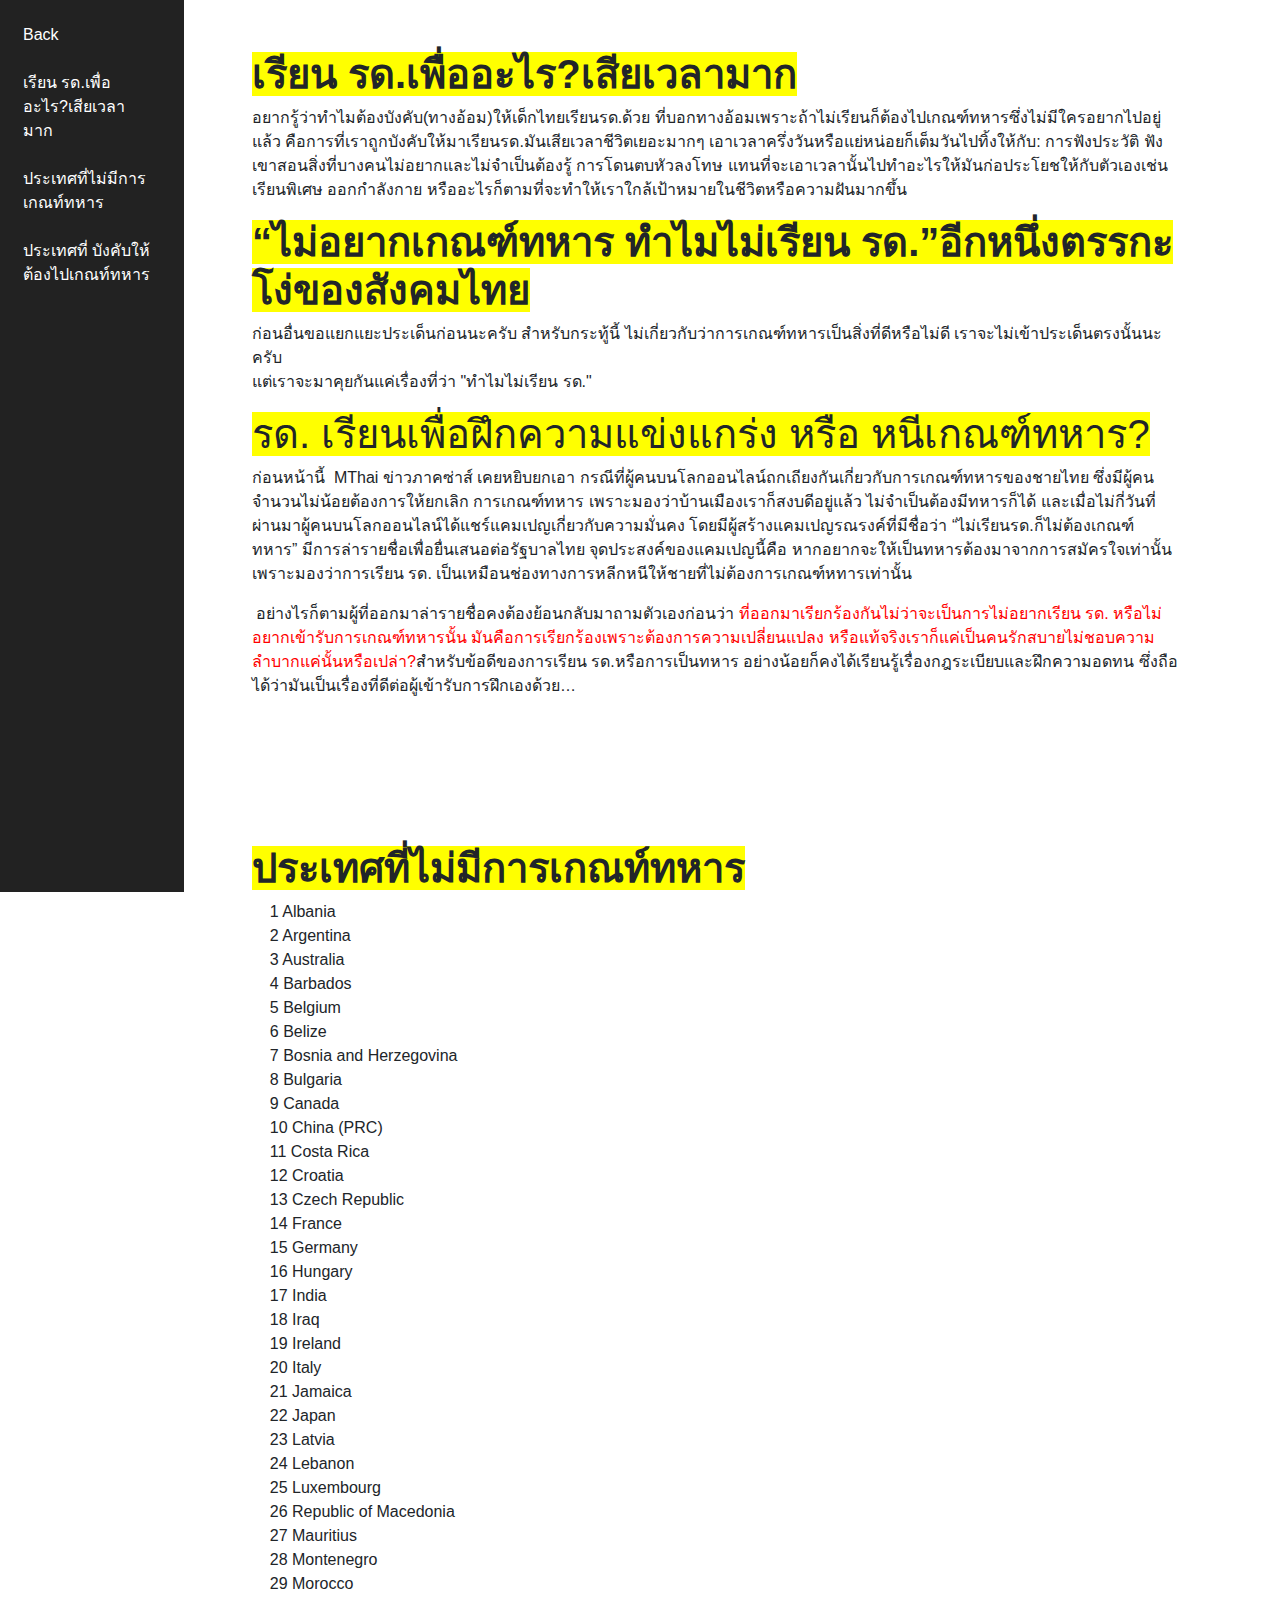
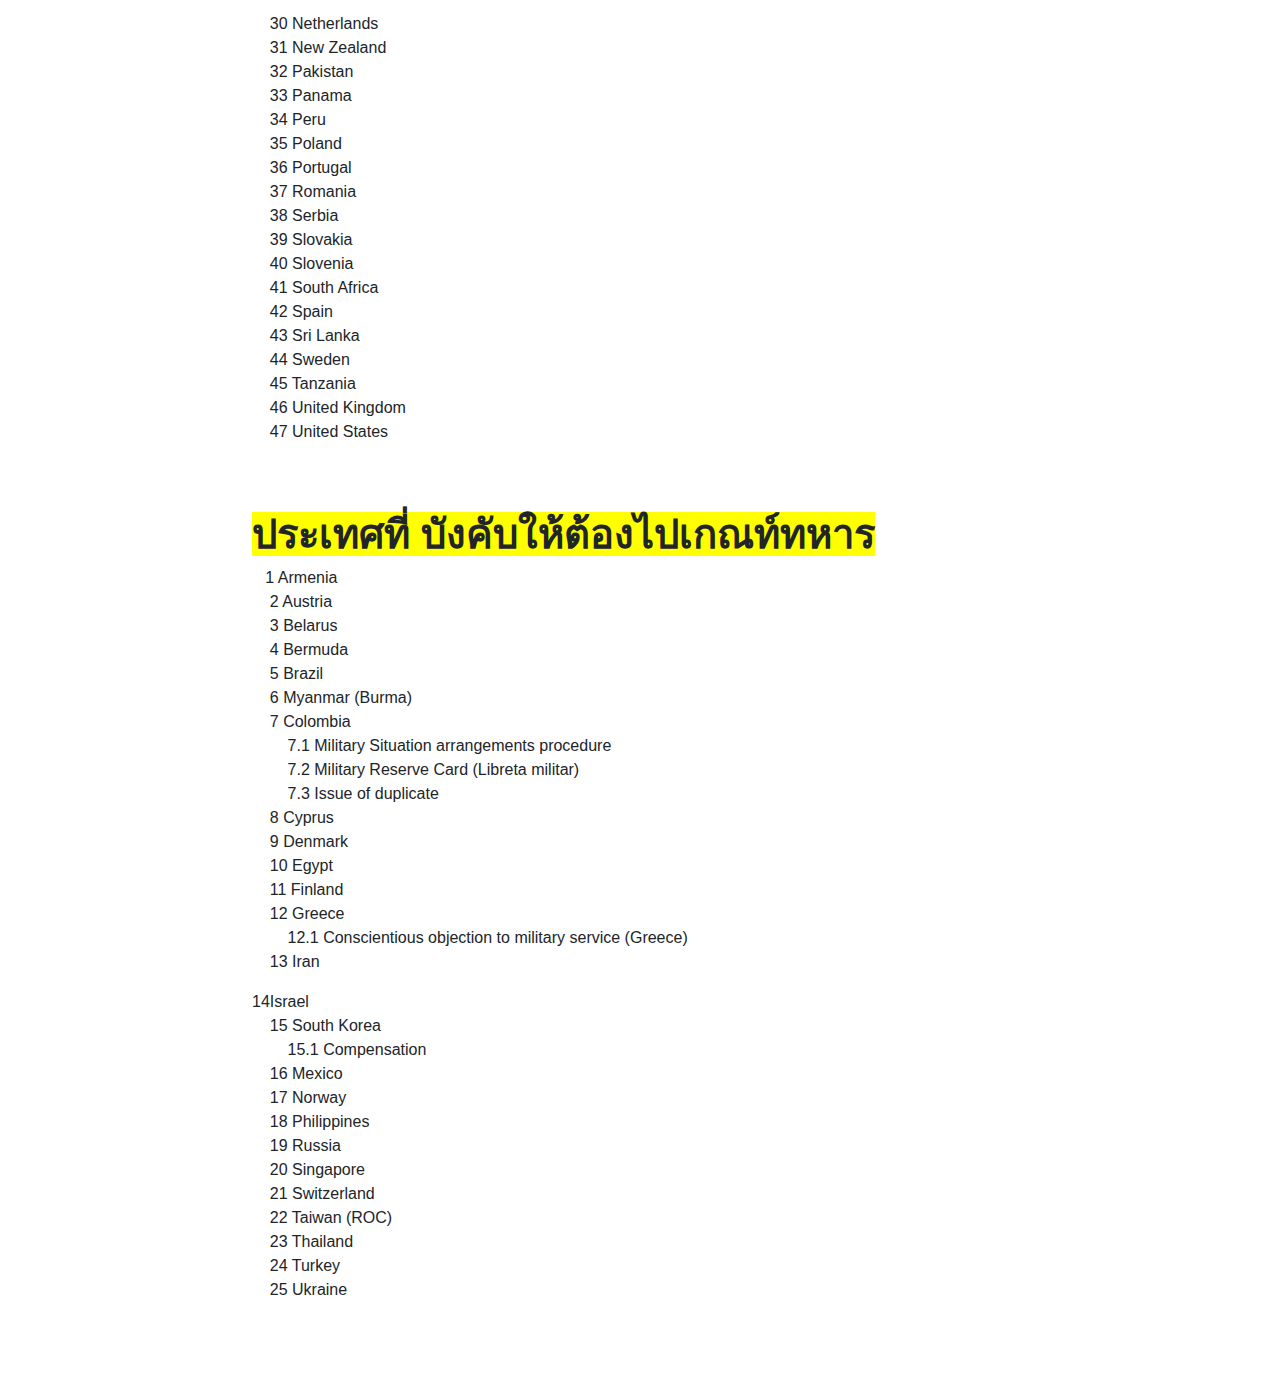
<file: more_info/เรียน รด/index.html>
<html>
<head>
<title></title>
<link href="https://fonts.googleapis.com/css?family=Mitr&display=swap" rel="stylesheet">
<link rel="stylesheet" href="https://stackpath.bootstrapcdn.com/bootstrap/4.3.1/css/bootstrap.min.css" integrity="sha384-ggOyR0iXCbMQv3Xipma34MD+dH/1fQ784/j6cY/iJTQUOhcWr7x9JvoRxT2MZw1T" crossorigin="anonymous">
  <link rel="stylesheet" type="text/css" href="stylesheet.css">
</head>
<body>
  <div class="menu">
  <a class="warp" href="#">Back</a><br></br>
  <a class="warp" href="#page1">เรียน รด.เพื่ออะไร?เสียเวลามาก</a><br></br>
  <a class="warp" href="#page2">ประเทศที่ไม่มีการเกณท์ทหาร</a><br></br>
  <a class="warp" href="#page3">ประเทศที่ บังคับให้ต้องไปเกณท์ทหาร</a><br></br>

</div>

<div id="page1"class="pag">
  <h1 style="padding-left: 60px;"><span style="background-color: #ffff00;"><strong>เรียน รด.เพื่ออะไร?เสียเวลามาก</strong></span></h1>
  <p style="padding-left: 60px;">อยากรู้ว่าทำไมต้องบังคับ(ทางอ้อม)ให้เด็กไทยเรียนรด.ด้วย ที่บอกทางอ้อมเพราะถ้าไม่เรียนก็ต้องไปเกณฑ์ทหารซึ่งไม่มีใครอยากไปอยู่แล้ว คือการที่เราถูกบังคับให้มาเรียนรด.มันเสียเวลาชีวิตเยอะมากๆ เอาเวลาครึ่งวันหรือแย่หน่อยก็เต็มวันไปทิ้งให้กับ: การฟังประวัติ ฟังเขาสอนสิ่งที่บางคนไม่อยากและไม่จำเป็นต้องรู้ การโดนตบหัวลงโทษ แทนที่จะเอาเวลานั้นไปทำอะไรให้มันก่อประโยชให้กับตัวเองเช่น เรียนพิเศษ ออกกำลังกาย หรืออะไรก็ตามที่จะทำให้เราใกล้เป้าหมายในชีวิตหรือความฝันมากขึ้น<a href="https://pantip.com/topic/36712077">อ่านเพิ่มเติม&hellip;...</a></p>
  <h1 style="padding-left: 60px;"><span style="background-color: #ffff00;"><strong>&ldquo;ไม่อยากเกณฑ์ทหาร ทำไมไม่เรียน รด.&rdquo;อีกหนึ่งตรรกะโง่ของสังคมไทย</strong></span></h1>
  <p style="padding-left: 60px;">ก่อนอื่นขอแยกแยะประเด็นก่อนนะครับ สำหรับกระทู้นี้ ไม่เกี่ยวกับว่าการเกณฑ์ทหารเป็นสิ่งที่ดีหรือไม่ดี เราจะไม่เข้าประเด็นตรงนั้นนะครับ<br />แต่เราจะมาคุยกันแค่เรื่องที่ว่า "ทำไมไม่เรียน รด."<a href="https://pantip.com/topic/31879638">อ่านเพิ่มเติม&hellip;&hellip;</a></p>
  <h1 style="padding-left: 60px;"><span style="background-color: #ffff00;">รด. เรียนเพื่อฝึกความแข่งแกร่ง หรือ หนีเกณฑ์ทหาร?</span></h1>
  <p style="padding-left: 60px;">ก่อนหน้านี้&nbsp;&nbsp;MThai ข่าวภาคซ่าส์&nbsp;เคยหยิบยกเอา กรณีที่ผู้คนบนโลกออนไลน์ถกเถียงกันเกี่ยวกับการเกณฑ์ทหารของชายไทย ซึ่งมีผู้คนจำนวนไม่น้อยต้องการให้ยกเลิก การเกณฑ์ทหาร เพราะมองว่าบ้านเมืองเราก็สงบดีอยู่แล้ว ไม่จำเป็นต้องมีทหารก็ได้ และเมื่อไม่กี่วันที่ผ่านมาผู้คนบนโลกออนไลน์ได้แชร์แคมเปญเกี่ยวกับความมั่นคง โดยมีผู้สร้างแคมเปญรณรงค์ที่มีชื่อว่า&nbsp;&ldquo;ไม่เรียนรด.ก็ไม่ต้องเกณฑ์ทหาร&rdquo;&nbsp;มีการล่ารายชื่อเพื่อยื่นเสนอต่อรัฐบาลไทย จุดประสงค์ของแคมเปญนี้คือ หากอยากจะให้เป็นทหารต้องมาจากการสมัครใจเท่านั้น เพราะมองว่าการเรียน รด. เป็นเหมือนช่องทางการหลีกหนีให้ชายที่ไม่ต้องการเกณฑ์หทารเท่านั้น</p>
  <p style="padding-left: 60px;">&nbsp;อย่างไรก็ตามผู้ที่ออกมาล่ารายชื่อคงต้องย้อนกลับมาถามตัวเองก่อนว่า<span style="color: #ff0000;"> ที่ออกมาเรียกร้องกันไม่ว่าจะเป็นการไม่อยากเรียน รด. หรือไม่อยากเข้ารับการเกณฑ์ทหารนั้น มันคือการเรียกร้องเพราะต้องการความเปลี่ยนแปลง&nbsp;หรือแท้จริงเราก็แค่เป็นคนรักสบายไม่ชอบความลำบากแค่นั้นหรือเปล่า?</span>สำหรับข้อดีของการเรียน รด.หรือการเป็นทหาร อย่างน้อยก็คงได้เรียนรู้เรื่องกฎระเบียบและฝึกความอดทน ซึ่งถือได้ว่ามันเป็นเรื่องที่ดีต่อผู้เข้ารับการฝึกเองด้วย&hellip;</p>
  <p style="padding-left: 60px;">&nbsp;</p>
  <p style="padding-left: 60px;">&nbsp;</p>
</div>



<div id="page2"class="pag">
  <h1 style="padding-left: 60px;"><span style="background-color: #ffff00;"><strong>ประเทศที่ไม่มีการเกณท์ทหาร</strong></span></h1>
  <p style="padding-left: 60px;">&nbsp;&nbsp;&nbsp; 1 Albania<br />&nbsp;&nbsp;&nbsp;&nbsp;2 Argentina<br />&nbsp;&nbsp;&nbsp;&nbsp;3 Australia<br />&nbsp;&nbsp;&nbsp;&nbsp;4 Barbados<br />&nbsp;&nbsp;&nbsp;&nbsp;5 Belgium<br />&nbsp;&nbsp;&nbsp;&nbsp;6 Belize<br />&nbsp;&nbsp;&nbsp;&nbsp;7 Bosnia and Herzegovina<br />&nbsp;&nbsp;&nbsp;&nbsp;8 Bulgaria<br />&nbsp;&nbsp;&nbsp;&nbsp;9 Canada<br />&nbsp;&nbsp;&nbsp;&nbsp;10 China (PRC)<br />&nbsp;&nbsp;&nbsp;&nbsp;11 Costa Rica<br />&nbsp;&nbsp;&nbsp;&nbsp;12 Croatia<br />&nbsp;&nbsp;&nbsp;&nbsp;13 Czech Republic<br />&nbsp;&nbsp;&nbsp;&nbsp;14 France<br />&nbsp;&nbsp;&nbsp;&nbsp;15 Germany<br />&nbsp;&nbsp;&nbsp;&nbsp;16 Hungary<br />&nbsp;&nbsp;&nbsp;&nbsp;17 India<br />&nbsp;&nbsp;&nbsp;&nbsp;18 Iraq<br />&nbsp;&nbsp;&nbsp;&nbsp;19 Ireland<br />&nbsp;&nbsp;&nbsp;&nbsp;20 Italy<br />&nbsp;&nbsp;&nbsp;&nbsp;21 Jamaica<br />&nbsp;&nbsp;&nbsp;&nbsp;22 Japan<br />&nbsp;&nbsp;&nbsp;&nbsp;23 Latvia<br />&nbsp;&nbsp;&nbsp;&nbsp;24 Lebanon<br />&nbsp;&nbsp;&nbsp;&nbsp;25 Luxembourg<br />&nbsp;&nbsp;&nbsp;&nbsp;26 Republic of Macedonia<br />&nbsp;&nbsp;&nbsp;&nbsp;27 Mauritius<br />&nbsp;&nbsp;&nbsp;&nbsp;28 Montenegro<br />&nbsp;&nbsp;&nbsp;&nbsp;29 Morocco</p>
  <p style="padding-left: 60px;">&nbsp; &nbsp; 30 Netherlands<br />&nbsp;&nbsp;&nbsp;&nbsp;31 New Zealand<br />&nbsp;&nbsp;&nbsp;&nbsp;32 Pakistan<br />&nbsp;&nbsp;&nbsp;&nbsp;33 Panama<br />&nbsp;&nbsp;&nbsp;&nbsp;34 Peru<br />&nbsp;&nbsp;&nbsp;&nbsp;35 Poland<br />&nbsp;&nbsp;&nbsp;&nbsp;36 Portugal<br />&nbsp;&nbsp;&nbsp; 37 Romania<br />&nbsp;&nbsp;&nbsp; 38 Serbia<br />&nbsp;&nbsp;&nbsp;&nbsp;39 Slovakia<br />&nbsp;&nbsp;&nbsp;&nbsp;40 Slovenia<br />&nbsp;&nbsp;&nbsp;&nbsp;41 South Africa<br />&nbsp;&nbsp;&nbsp;&nbsp;42 Spain<br />&nbsp;&nbsp;&nbsp;&nbsp;43 Sri Lanka<br />&nbsp;&nbsp;&nbsp;&nbsp;44 Sweden<br />&nbsp;&nbsp;&nbsp;&nbsp;45 Tanzania<br />&nbsp;&nbsp;&nbsp;&nbsp;46 United Kingdom<br />&nbsp;&nbsp;&nbsp;&nbsp;47 United States</p>

</div>


<div id="page3"class="pag">
  <h1 style="padding-left: 60px;"><span style="background-color: #ffff00;"><strong>ประเทศที่ บังคับให้ต้องไปเกณท์ทหาร</strong></span></h1>
  <p style="padding-left: 60px;">&nbsp; &nbsp;1 Armenia<br />&nbsp;&nbsp;&nbsp;&nbsp;2 Austria<br />&nbsp;&nbsp;&nbsp;&nbsp;3 Belarus<br />&nbsp;&nbsp;&nbsp;&nbsp;4 Bermuda<br />&nbsp;&nbsp;&nbsp;&nbsp;5 Brazil<br />&nbsp;&nbsp;&nbsp;&nbsp;6 Myanmar (Burma)<br />&nbsp;&nbsp;&nbsp;&nbsp;7 Colombia<br />&nbsp;&nbsp;&nbsp;&nbsp;&nbsp;&nbsp;&nbsp;&nbsp;7.1 Military Situation arrangements procedure<br />&nbsp;&nbsp;&nbsp;&nbsp;&nbsp;&nbsp;&nbsp;&nbsp;7.2 Military Reserve Card (Libreta militar)<br />&nbsp;&nbsp;&nbsp;&nbsp;&nbsp;&nbsp;&nbsp;&nbsp;7.3 Issue of duplicate<br />&nbsp;&nbsp;&nbsp;&nbsp;8 Cyprus<br />&nbsp;&nbsp;&nbsp;&nbsp;9 Denmark<br />&nbsp;&nbsp;&nbsp;&nbsp;10 Egypt<br />&nbsp;&nbsp;&nbsp;&nbsp;11 Finland<br />&nbsp;&nbsp;&nbsp; 12 Greece<br />&nbsp;&nbsp;&nbsp;&nbsp;&nbsp;&nbsp;&nbsp;&nbsp;12.1 Conscientious objection to military service (Greece)<br />&nbsp;&nbsp;&nbsp;&nbsp;13 Iran</p>
  <p style="padding-left: 60px;">14Israel<br />&nbsp;&nbsp;&nbsp;&nbsp;15 South Korea<br />&nbsp;&nbsp;&nbsp;&nbsp;&nbsp;&nbsp;&nbsp;&nbsp;15.1 Compensation<br />&nbsp;&nbsp;&nbsp;&nbsp;16 Mexico<br />&nbsp;&nbsp;&nbsp;&nbsp;17 Norway<br />&nbsp;&nbsp;&nbsp; 18 Philippines<br />&nbsp;&nbsp;&nbsp;&nbsp;19 Russia<br />&nbsp;&nbsp;&nbsp;&nbsp;20 Singapore<br />&nbsp;&nbsp;&nbsp;&nbsp;21 Switzerland<br />&nbsp;&nbsp;&nbsp;&nbsp;22 Taiwan (ROC)<br />&nbsp;&nbsp;&nbsp;&nbsp;23 Thailand<br />&nbsp;&nbsp;&nbsp;&nbsp;24 Turkey<br />&nbsp;&nbsp;&nbsp;&nbsp;25 Ukraine</p>
  <h1 style="padding-left: 60px;">&nbsp;</h1>
</div>


</body>
</html>
</file>
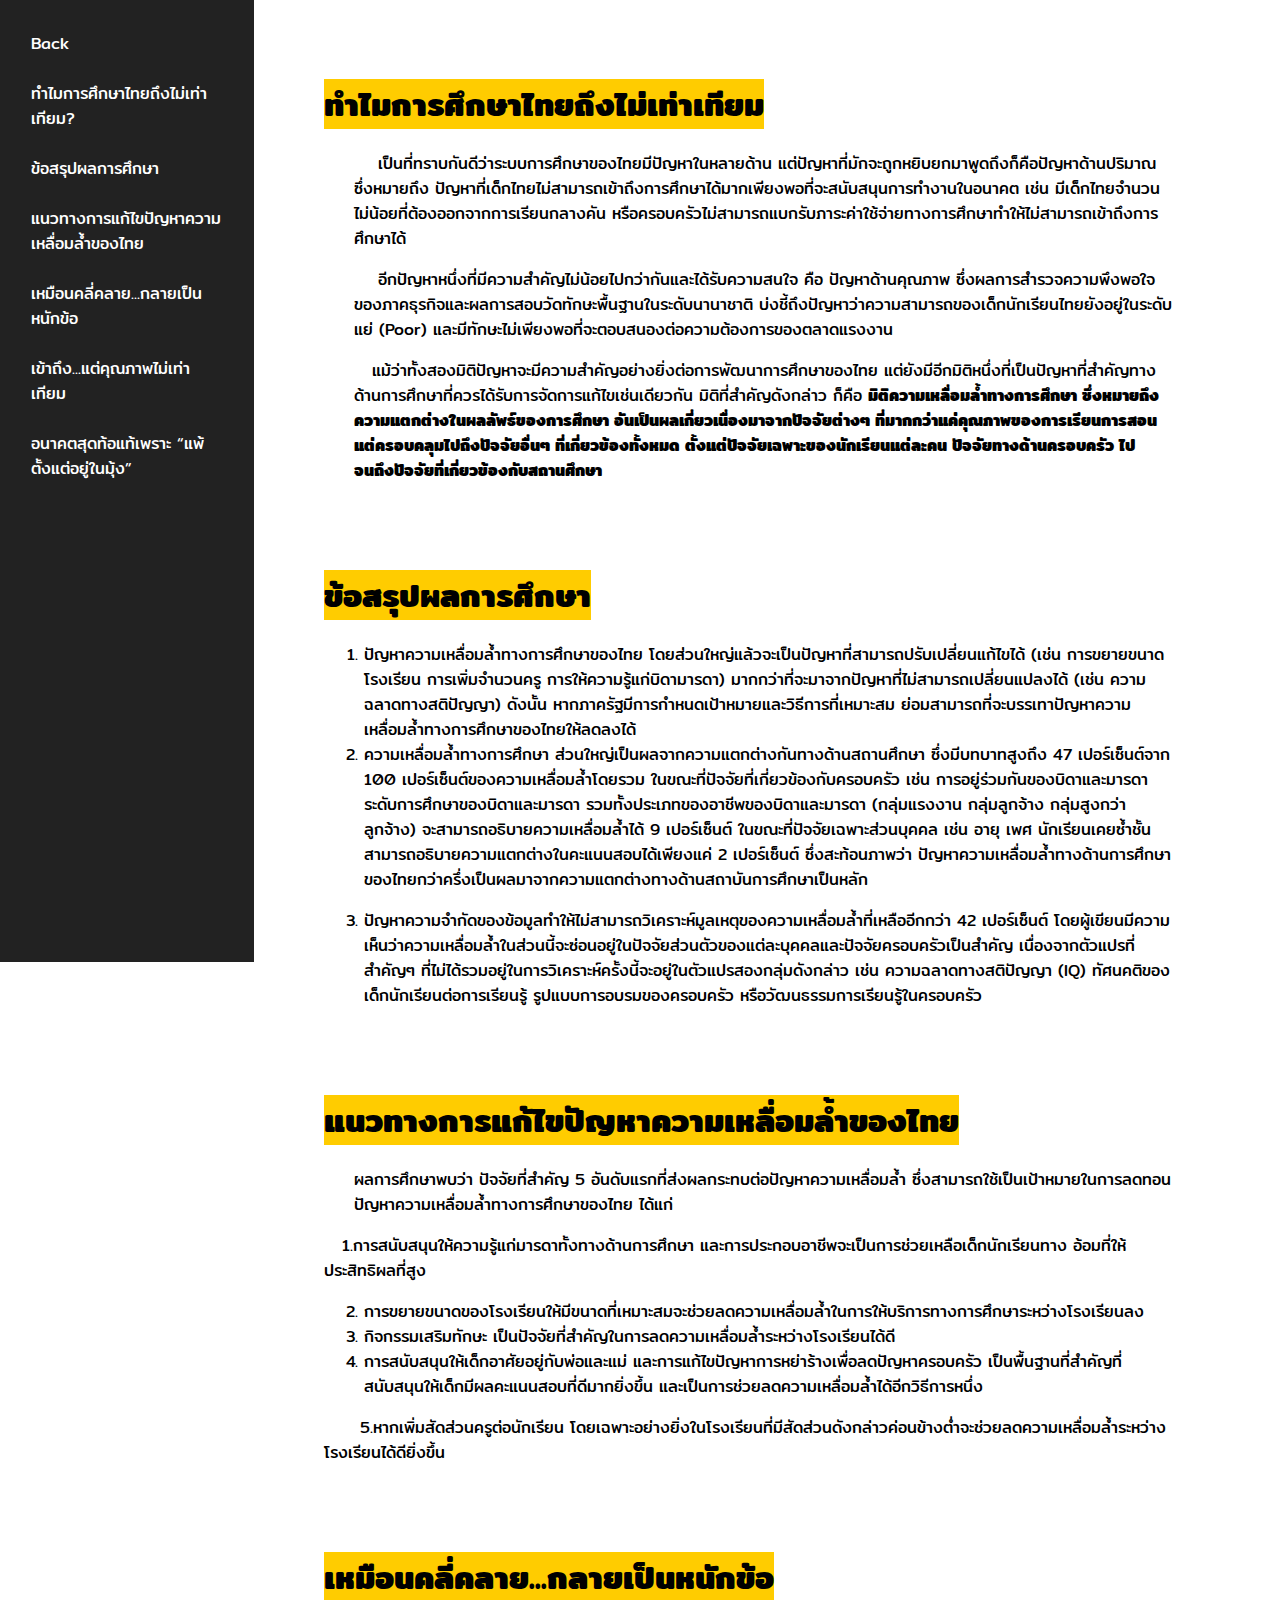
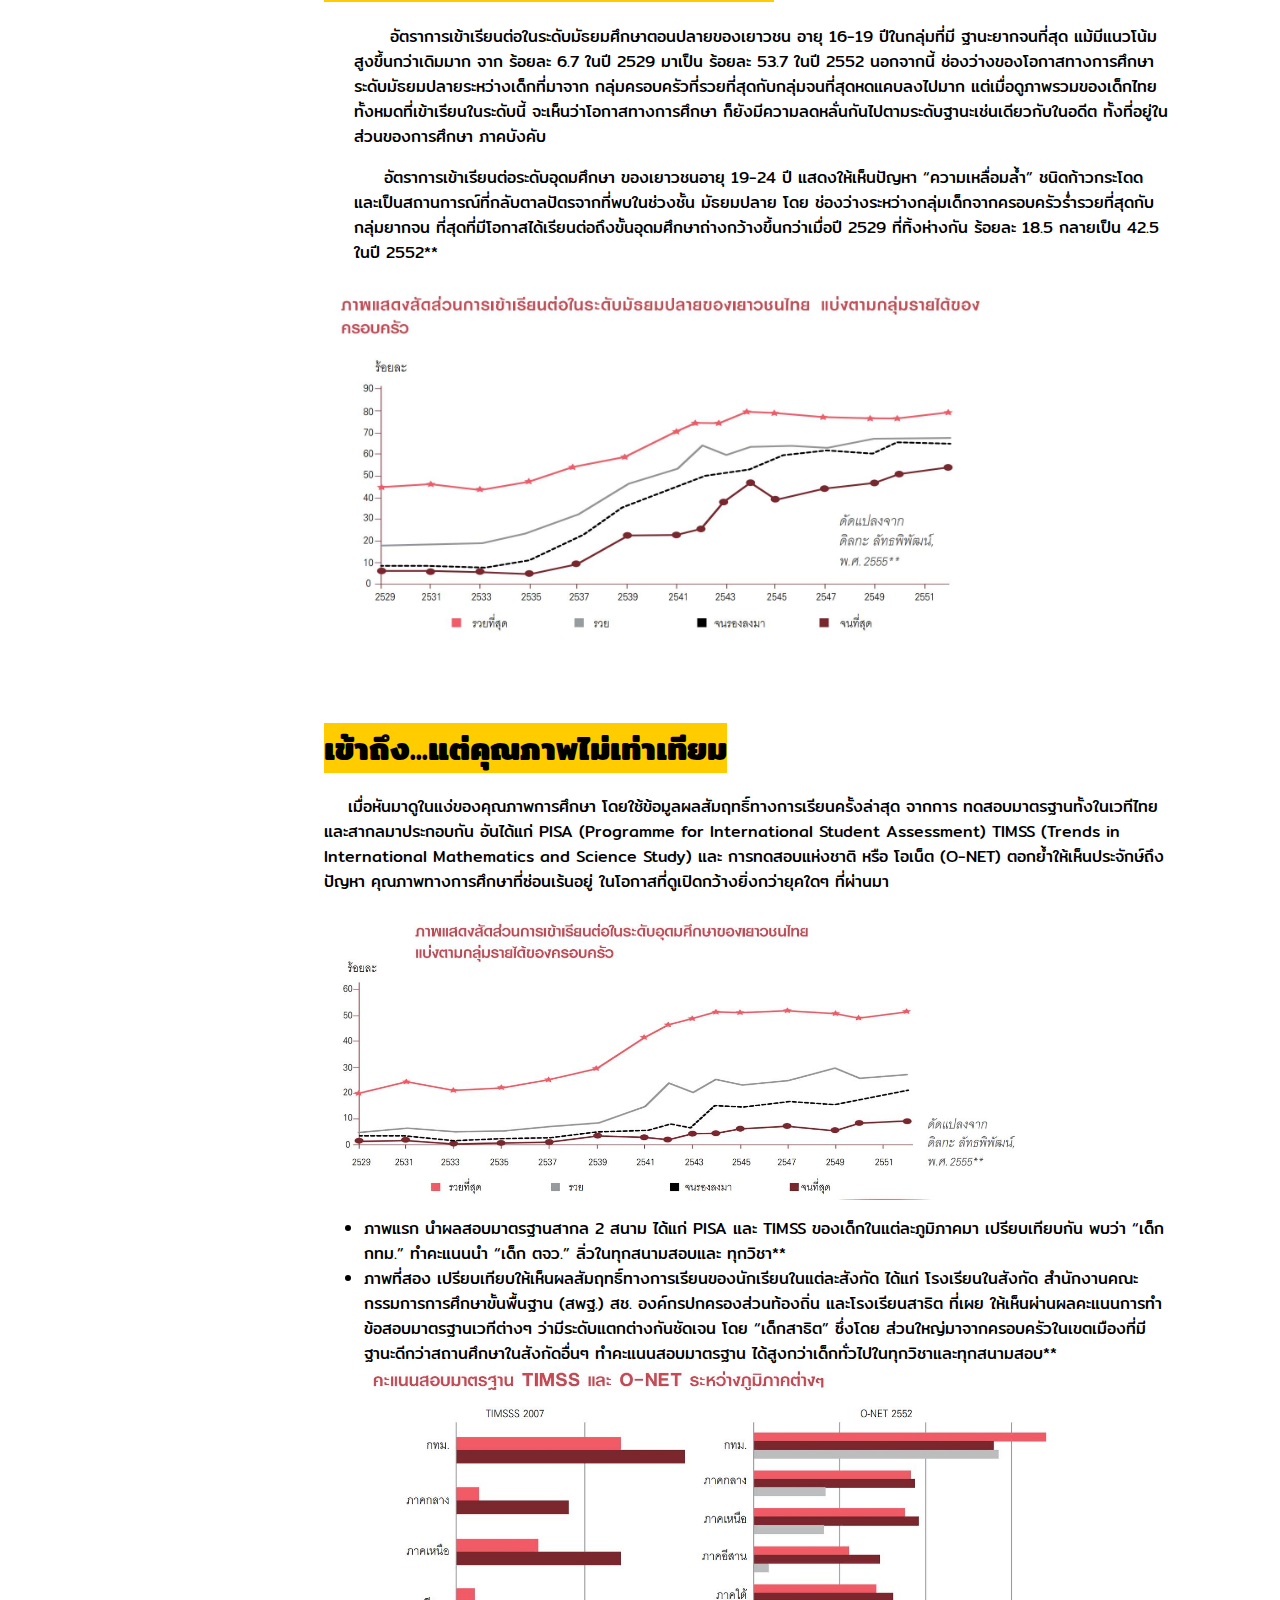
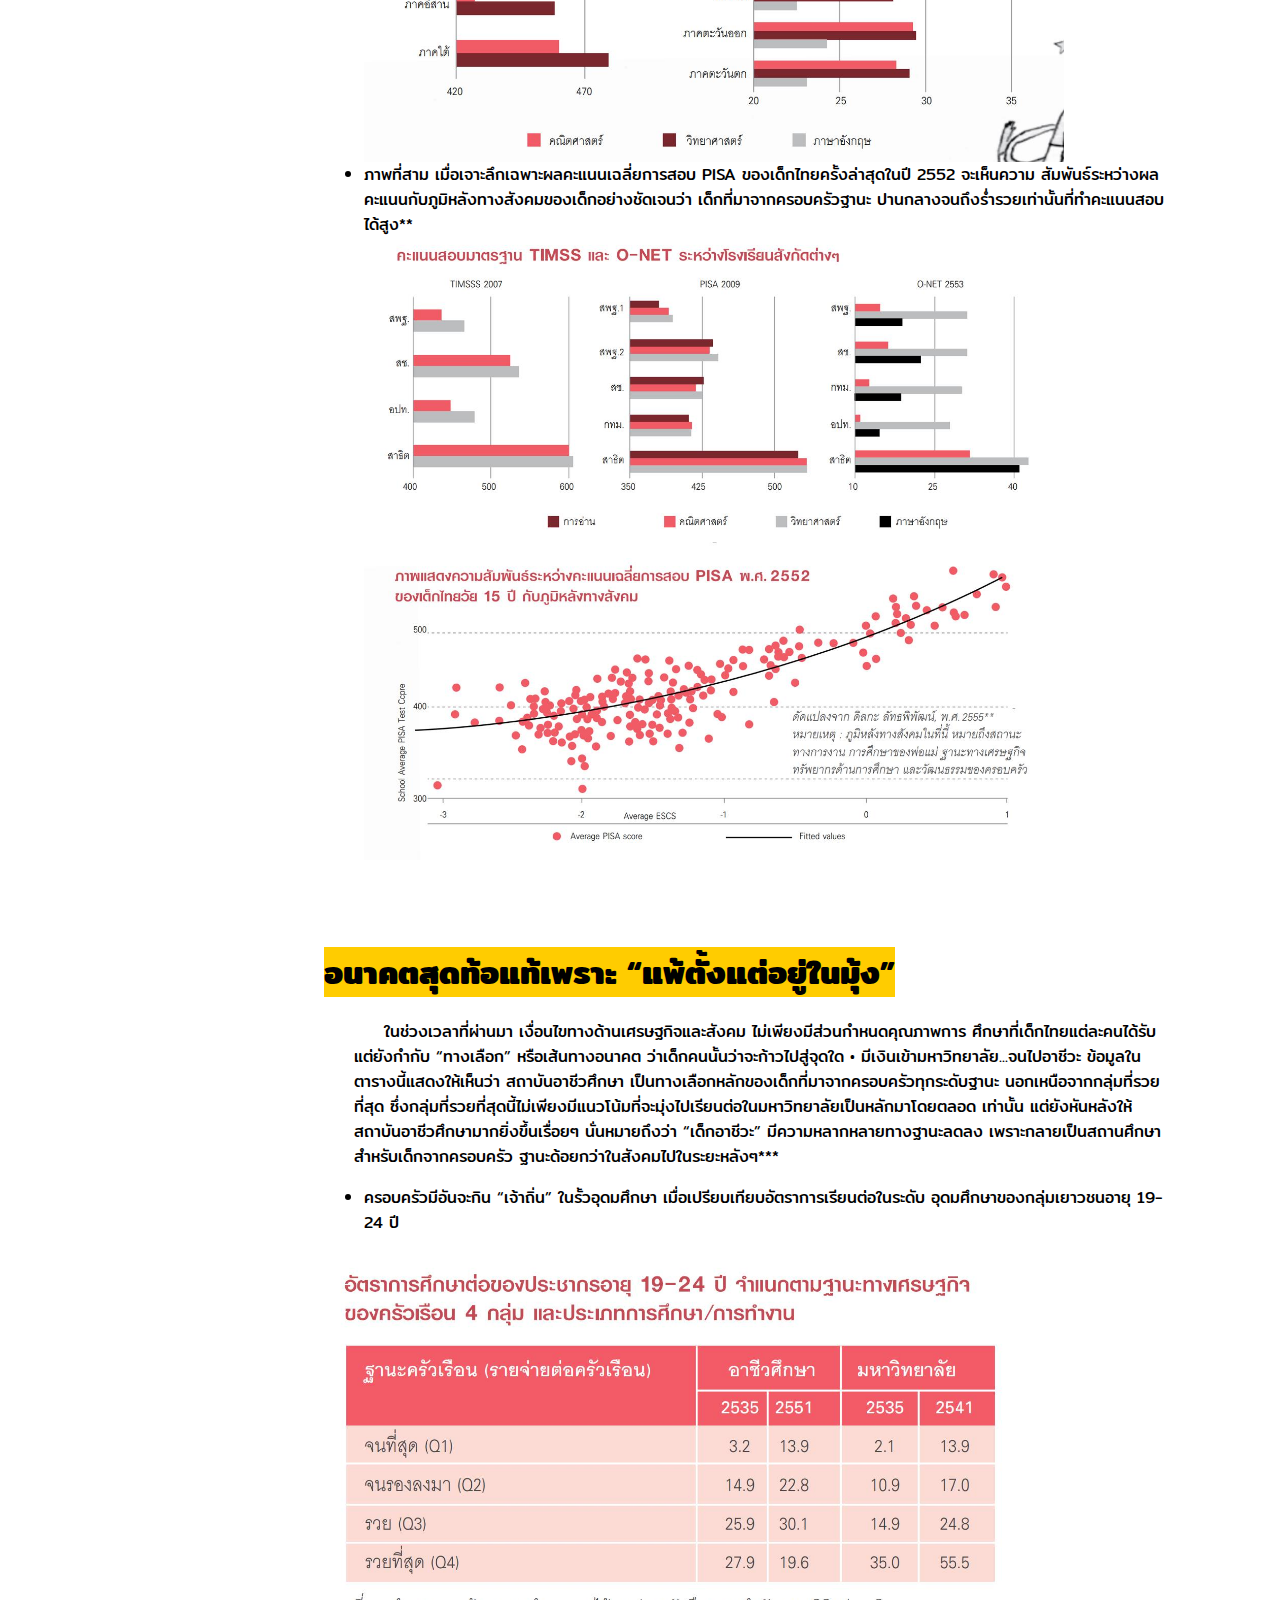
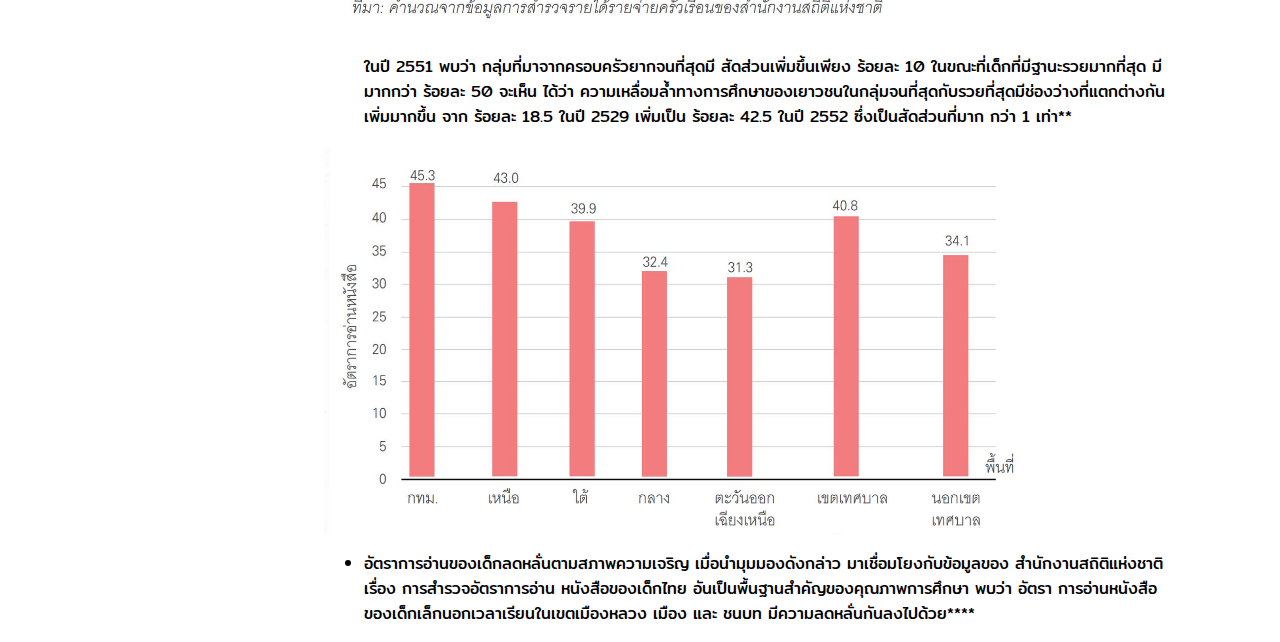
<file: more_info/ความเหลื่อมล้ำในระบบการศึกษา/more_info4.html>
<html>
<head>
<title></title>
<link href="https://fonts.googleapis.com/css?family=Mitr&display=swap" rel="stylesheet">
  <link rel="stylesheet" type="text/css" href="stylesheet.css">
</head>
<body>
  <div class="menu">
  <a class="warp" href="#">Back</a><br></br>
  <a class="warp" href="#page1">ทำไมการศึกษาไทยถึงไม่เท่าเทียม?</a><br></br>
  <a class="warp" href="#page2">ข้อสรุปผลการศึกษา</a><br></br>
  <a class="warp" href="#page3">แนวทางการแก้ไขปัญหาความเหลื่อมล้ำของไทย</a><br></br>
  <a class="warp" href="#page4">เหมือนคลี่คลาย...กลายเป็นหนักข้อ</a><br></br>
  <a class="warp" href="#page5">เข้าถึง...แต่คุณภาพไม่เท่าเทียม</a><br></br>
  <a class="warp" href="#page6">อนาคตสุดท้อแท้เพราะ “แพ้ตั้งแต่อยู่ในมุ้ง”</a><br></br>
</div>

<div id="page1"class="pag">
  <h1><span style="background-color: #ffcc00;">ทำไมการศึกษาไทยถึงไม่เท่าเทียม</span></h1>
<p style="text-align: left; padding-left: 30px;">&nbsp; &nbsp; เป็นที่ทราบกันดีว่าระบบการศึกษาของไทยมีปัญหาในหลายด้าน แต่ปัญหาที่มักจะถูกหยิบยกมาพูดถึงก็คือปัญหาด้านปริมาณ ซึ่งหมายถึง ปัญหาที่เด็กไทยไม่สามารถเข้าถึงการศึกษาได้มากเพียงพอที่จะสนับสนุนการทำงานในอนาคต เช่น มีเด็กไทยจำนวนไม่น้อยที่ต้องออกจากการเรียนกลางคัน หรือครอบครัวไม่สามารถแบกรับภาระค่าใช้จ่ายทางการศึกษาทำให้ไม่สามารถเข้าถึงการศึกษาได้</p>
<p style="text-align: left; padding-left: 30px;">&nbsp; &nbsp; อีกปัญหาหนึ่งที่มีความสำคัญไม่น้อยไปกว่ากันและได้รับความสนใจ คือ ปัญหาด้านคุณภาพ ซึ่งผลการสำรวจความพึงพอใจของภาคธุรกิจและผลการสอบวัดทักษะพื้นฐานในระดับนานาชาติ บ่งชี้ถึงปัญหาว่าความสามารถของเด็กนักเรียนไทยยังอยู่ในระดับแย่ (Poor) และมีทักษะไม่เพียงพอที่จะตอบสนองต่อความต้องการของตลาดแรงงาน</p>
<p style="text-align: left; padding-left: 30px;">&nbsp; &nbsp;แม้ว่าทั้งสองมิติปัญหาจะมีความสำคัญอย่างยิ่งต่อการพัฒนาการศึกษาของไทย แต่ยังมีอีกมิติหนึ่งที่เป็นปัญหาที่สำคัญทางด้านการศึกษาที่ควรได้รับการจัดการแก้ไขเช่นเดียวกัน มิติที่สำคัญดังกล่าว ก็คือ&nbsp;<strong>มิติความเหลื่อมล้ำทางการศึกษา ซึ่งหมายถึง ความแตกต่างในผลลัพธ์ของการศึกษา อันเป็นผลเกี่ยวเนื่องมาจากปัจจัยต่างๆ ที่มากกว่าแค่คุณภาพของการเรียนการสอน แต่ครอบคลุมไปถึงปัจจัยอื่นๆ ที่เกี่ยวข้องทั้งหมด ตั้งแต่ปัจจัยเฉพาะของนักเรียนแต่ละคน ปัจจัยทางด้านครอบครัว ไปจนถึงปัจจัยที่เกี่ยวข้องกับสถานศึกษา</strong></p></div>



<div id="page2"class="pag">
  <h1><span style="background-color: #ffcc00;">ข้อสรุปผลการศึกษา</span></h1>
  <ol>
  <li>ปัญหาความเหลื่อมล้ำทางการศึกษาของไทย โดยส่วนใหญ่แล้วจะเป็นปัญหาที่สามารถปรับเปลี่ยนแก้ไขได้ (เช่น การขยายขนาดโรงเรียน การเพิ่มจำนวนครู การให้ความรู้แก่บิดามารดา) มากกว่าที่จะมาจากปัญหาที่ไม่สามารถเปลี่ยนแปลงได้ (เช่น ความฉลาดทางสติปัญญา) ดังนั้น หากภาครัฐมีการกำหนดเป้าหมายและวิธีการที่เหมาะสม ย่อมสามารถที่จะบรรเทาปัญหาความเหลื่อมล้ำทางการศึกษาของไทยให้ลดลงได้</li>
  <li>ความเหลื่อมล้ำทางการศึกษา ส่วนใหญ่เป็นผลจากความแตกต่างกันทางด้านสถานศึกษา ซึ่งมีบทบาทสูงถึง 47 เปอร์เซ็นต์จาก 100 เปอร์เซ็นต์ของความเหลื่อมล้ำโดยรวม ในขณะที่ปัจจัยที่เกี่ยวข้องกับครอบครัว เช่น การอยู่ร่วมกันของบิดาและมารดา ระดับการศึกษาของบิดาและมารดา รวมทั้งประเภทของอาชีพของบิดาและมารดา (กลุ่มแรงงาน กลุ่มลูกจ้าง กลุ่มสูงกว่าลูกจ้าง) จะสามารถอธิบายความเหลื่อมล้ำได้ 9 เปอร์เซ็นต์ ในขณะที่ปัจจัยเฉพาะส่วนบุคคล เช่น อายุ เพศ นักเรียนเคยซ้ำชั้น สามารถอธิบายความแตกต่างในคะแนนสอบได้เพียงแค่ 2 เปอร์เซ็นต์ ซึ่งสะท้อนภาพว่า ปัญหาความเหลื่อมล้ำทางด้านการศึกษาของไทยกว่าครึ่งเป็นผลมาจากความแตกต่างทางด้านสถาบันการศึกษาเป็นหลัก</li>
  </ol>
  <ol start="3">
  <li>ปัญหาความจำกัดของข้อมูลทำให้ไม่สามารถวิเคราะห์มูลเหตุของความเหลื่อมล้ำที่เหลืออีกกว่า 42 เปอร์เซ็นต์ โดยผู้เขียนมีความเห็นว่าความเหลื่อมล้ำในส่วนนี้จะซ่อนอยู่ในปัจจัยส่วนตัวของแต่ละบุคคลและปัจจัยครอบครัวเป็นสำคัญ เนื่องจากตัวแปรที่สำคัญๆ ที่ไม่ได้รวมอยู่ในการวิเคราะห์ครั้งนี้จะอยู่ในตัวแปรสองกลุ่มดังกล่าว เช่น ความฉลาดทางสติปัญญา (IQ) ทัศนคติของเด็กนักเรียนต่อการเรียนรู้ รูปแบบการอบรมของครอบครัว หรือวัฒนธรรมการเรียนรู้ในครอบครัว</li>
  </ol>
</div>



<div id="page3"class="pag">
  <h1><span style="background-color: #ffcc00;">แนวทางการแก้ไขปัญหาความเหลื่อมล้ำของไทย</span></h1>
  <p style="padding-left: 30px;">ผลการศึกษาพบว่า ปัจจัยที่สำคัญ 5 อันดับแรกที่ส่งผลกระทบต่อปัญหาความเหลื่อมล้ำ ซึ่งสามารถใช้เป็นเป้าหมายในการลดทอนปัญหาความเหลื่อมล้ำทางการศึกษาของไทย ได้แก่</p>
  <p>&nbsp; &nbsp;1.การสนับสนุนให้ความรู้แก่มารดาทั้งทางด้านการศึกษา และการประกอบอาชีพจะเป็นการช่วยเหลือเด็กนักเรียนทาง อ้อมที่ให้ประสิทธิผลที่สูง</p>
  <ol start="2">
  <li>การขยายขนาดของโรงเรียนให้มีขนาดที่เหมาะสมจะช่วยลดความเหลื่อมล้ำในการให้บริการทางการศึกษาระหว่างโรงเรียนลง</li>
  <li>กิจกรรมเสริมทักษะ เป็นปัจจัยที่สำคัญในการลดความเหลื่อมล้ำระหว่างโรงเรียนได้ดี</li>
  <li>การสนับสนุนให้เด็กอาศัยอยู่กับพ่อและแม่ และการแก้ไขปัญหาการหย่าร้างเพื่อลดปัญหาครอบครัว เป็นพื้นฐานที่สำคัญที่สนับสนุนให้เด็กมีผลคะแนนสอบที่ดีมากยิ่งขึ้น และเป็นการช่วยลดความเหลื่อมล้ำได้อีกวิธีการหนึ่ง</li>
  </ol>
  <p>&nbsp; &nbsp; &nbsp; 5.หากเพิ่มสัดส่วนครูต่อนักเรียน โดยเฉพาะอย่างยิ่งในโรงเรียนที่มีสัดส่วนดังกล่าวค่อนข้างต่ำจะช่วยลดความเหลื่อมล้ำระหว่างโรงเรียนได้ดียิ่งขึ้น</p>
</div>

<div id="page4"class="pag">
  <h1><span style="background-color: #ffcc00;">เหมือนคลี่คลาย...กลายเป็นหนักข้อ</span></h1>
<p style="padding-left: 30px;">&nbsp; &nbsp; &nbsp; อัตราการเข้าเรียนต่อในระดับมัธยมศึกษาตอนปลายของเยาวชน อายุ 16-19 ปีในกลุ่มที่มี ฐานะยากจนที่สุด แม้มีแนวโน้มสูงขึ้นกว่าเดิมมาก จาก ร้อยละ 6.7 ในปี 2529 มาเป็น ร้อยละ 53.7 ในปี 2552 นอกจากนี้ ช่องว่างของโอกาสทางการศึกษาระดับมัธยมปลายระหว่างเด็กที่มาจาก กลุ่มครอบครัวที่รวยที่สุดกับกลุ่มจนที่สุดหดแคบลงไปมาก แต่เมื่อดูภาพรวมของเด็กไทยทั้งหมดที่เข้าเรียนในระดับนี้ จะเห็นว่าโอกาสทางการศึกษา ก็ยังมีความลดหลั่นกันไปตามระดับฐานะเช่นเดียวกับในอดีต ทั้งที่อยู่ในส่วนของการศึกษา ภาคบังคับ</p>
<p style="padding-left: 30px;">&nbsp; &nbsp; &nbsp;อัตราการเข้าเรียนต่อระดับอุดมศึกษา ของเยาวชนอายุ 19-24 ปี แสดงให้เห็นปัญหา &ldquo;ความเหลื่อมล้ำ&rdquo; ชนิดก้าวกระโดด และเป็นสถานการณ์ที่กลับตาลปัตรจากที่พบในช่วงชั้น มัธยมปลาย โดย ช่องว่างระหว่างกลุ่มเด็กจากครอบครัวร่ำรวยที่สุดกับกลุ่มยากจน ที่สุดที่มีโอกาสได้เรียนต่อถึงขั้นอุดมศึกษาถ่างกว้างขึ้นกว่าเมื่อปี 2529 ที่ทิ้งห่างกัน ร้อยละ 18.5 กลายเป็น 42.5 ในปี 2552**</p>
<img src="IMG/img1.jpg" width="700">
</div>



<div id="page5"class="pag">
  <h1><span style="background-color: #ffcc00;">เข้าถึง...แต่คุณภาพไม่เท่าเทียม</span></h1>
  <p>&nbsp; &nbsp; เมื่อหันมาดูในแง่ของคุณภาพการศึกษา โดยใช้ข้อมูลผลสัมฤทธิ์ทางการเรียนครั้งล่าสุด จากการ ทดสอบมาตรฐานทั้งในเวทีไทยและสากลมาประกอบกัน อันได้แก่ PISA (Programme for International Student Assessment) TIMSS (Trends in International Mathematics and Science Study) และ การทดสอบแห่งชาติ หรือ โอเน็ต (O-NET) ตอกย้ำให้เห็นประจักษ์ถึงปัญหา คุณภาพทางการศึกษาที่ซ่อนเร้นอยู่ ในโอกาสที่ดูเปิดกว้างยิ่งกว่ายุคใดๆ ที่ผ่านมา</p>
  <img src="IMG/img2.jpg" width="700">
  <ul>
  <li>ภาพแรก นำผลสอบมาตรฐานสากล 2 สนาม ได้แก่ PISA และ TIMSS ของเด็กในแต่ละภูมิภาคมา เปรียบเทียบกัน พบว่า &ldquo;เด็ก กทม.&rdquo; ทำคะแนนนำ &ldquo;เด็ก ตจว.&rdquo; ลิ่วในทุกสนามสอบและ ทุกวิชา**</li>
  <li>ภาพที่สอง เปรียบเทียบให้เห็นผลสัมฤทธิ์ทางการเรียนของนักเรียนในแต่ละสังกัด ได้แก่ โรงเรียนในสังกัด สำนักงานคณะกรรมการการศึกษาขั้นพื้นฐาน (สพฐ.) สช. องค์กรปกครองส่วนท้องถิ่น และโรงเรียนสาธิต ที่เผย ให้เห็นผ่านผลคะแนนการทำข้อสอบมาตรฐานเวทีต่างๆ ว่ามีระดับแตกต่างกันชัดเจน โดย &ldquo;เด็กสาธิต&rdquo; ซึ่งโดย ส่วนใหญ่มาจากครอบครัวในเขตเมืองที่มีฐานะดีกว่าสถานศึกษาในสังกัดอื่นๆ ทำคะแนนสอบมาตรฐาน ได้สูงกว่าเด็กทั่วไปในทุกวิชาและทุกสนามสอบ**</li>

  <img src="IMG/img3.jpg" width="700">
  <li>ภาพที่สาม เมื่อเจาะลึกเฉพาะผลคะแนนเฉลี่ยการสอบ PISA ของเด็กไทยครั้งล่าสุดในปี 2552 จะเห็นความ สัมพันธ์ระหว่างผลคะแนนกับภูมิหลังทางสังคมของเด็กอย่างชัดเจนว่า เด็กที่มาจากครอบครัวฐานะ ปานกลางจนถึงร่ำรวยเท่านั้นที่ทำคะแนนสอบได้สูง**</li>
  <img src="IMG/img4.jpg" width="700">
  <img src="IMG/img5.jpg" width="700">
  </ul>

</div>
<div id="page6"class="pag">
  <h1><span style="background-color: #ffcc00;">อนาคตสุดท้อแท้เพราะ &ldquo;แพ้ตั้งแต่อยู่ในมุ้ง&rdquo;</span></h1>
  <p style="padding-left: 30px;">&nbsp; &nbsp; &nbsp;ในช่วงเวลาที่ผ่านมา เงื่อนไขทางด้านเศรษฐกิจและสังคม ไม่เพียงมีส่วนกำหนดคุณภาพการ ศึกษาที่เด็กไทยแต่ละคนได้รับ แต่ยังกำกับ &ldquo;ทางเลือก&rdquo; หรือเส้นทางอนาคต ว่าเด็กคนนั้นว่าจะก้าวไปสู่จุดใด &bull; มีเงินเข้ามหาวิทยาลัย...จนไปอาชีวะ ข้อมูลในตารางนี้แสดงให้เห็นว่า สถาบันอาชีวศึกษา เป็นทางเลือกหลักของเด็กที่มาจากครอบครัวทุกระดับฐานะ นอกเหนือจากกลุ่มที่รวยที่สุด ซึ่งกลุ่มที่รวยที่สุดนี้ไม่เพียงมีแนวโน้มที่จะมุ่งไปเรียนต่อในมหาวิทยาลัยเป็นหลักมาโดยตลอด เท่านั้น แต่ยังหันหลังให้สถาบันอาชีวศึกษามากยิ่งขึ้นเรื่อยๆ นั่นหมายถึงว่า &ldquo;เด็กอาชีวะ&rdquo; มีความหลากหลายทางฐานะลดลง เพราะกลายเป็นสถานศึกษาสำหรับเด็กจากครอบครัว ฐานะด้อยกว่าในสังคมไปในระยะหลังๆ***</p>
  <ul>
  <li>ครอบครัวมีอันจะกิน &ldquo;เจ้าถิ่น&rdquo; ในรั้วอุดมศึกษา เมื่อเปรียบเทียบอัตราการเรียนต่อในระดับ อุดมศึกษาของกลุ่มเยาวชนอายุ 19-24 ปี</li></ul>
  <img src="IMG/img6.jpg" width="700">
  <ul>ในปี 2551 พบว่า กลุ่มที่มาจากครอบครัวยากจนที่สุดมี สัดส่วนเพิ่มขึ้นเพียง ร้อยละ 10 ในขณะที่เด็กที่มีฐานะรวยมากที่สุด มีมากกว่า ร้อยละ 50 จะเห็น ได้ว่า ความเหลื่อมล้ำทางการศึกษาของเยาวชนในกลุ่มจนที่สุดกับรวยที่สุดมีช่องว่างที่แตกต่างกัน เพิ่มมากขึ้น จาก ร้อยละ 18.5 ในปี 2529 เพิ่มเป็น ร้อยละ 42.5 ในปี 2552 ซึ่งเป็นสัดส่วนที่มาก กว่า 1 เท่า**</ul>
  <img src="IMG/img7.jpg" width="700">
  <ul>
  <li>อัตราการอ่านของเด็กลดหลั่นตามสภาพความเจริญ เมื่อนำมุมมองดังกล่าว มาเชื่อมโยงกับข้อมูลของ สำนักงานสถิติแห่งชาติ เรื่อง การสำรวจอัตราการอ่าน หนังสือของเด็กไทย อันเป็นพื้นฐานสำคัญของคุณภาพการศึกษา พบว่า อัตรา การอ่านหนังสือของเด็กเล็กนอกเวลาเรียนในเขตเมืองหลวง เมือง และ ชนบท มีความลดหลั่นกันลงไปด้วย****</li>
  </ul>
</div>

</body>
</html>
</file>
<file: more_info/การลงโทษ/stylesheet.css>
html{
  font-family: 'Mitr', sans-serif;
}
  a{
    padding-top: 30px;
    padding-bottom: 30px;
  }
  .pag {
    padding-top: 50;
    padding-left: 25%;
    padding-right: 100;

  }
  a {
    color:#fff;
    text-decoration: none;
  }
  .menu{
    height: 100%;
    width:15%;
    margin: -8px;
    position: fixed;
    background: #222;
    padding: 31px;
    float: right;
  }
  img{
    text-align: center;
  }
</file>
<file: more_info/ทรงผม/stylesheet.css>
html{
  font-family: 'Mitr', sans-serif;
}
  a{
    padding-top: 30px;
    padding-bottom: 30px;
  }
  .pag {
    padding-top: 50;
    padding-left: 25%;
    padding-right: 100;

  }
  a {
    color:#fff;
    text-decoration: none;
  }
  .menu{
    height: 100%;
    width:15%;
    margin: -8px;
    position: fixed;
    background: #222;
    padding: 31px;
    float: right;
  }
  img{
    text-align: center;
  }
</file>
<file: more_info/เครื่องแต่งกาย/stylesheet.css>
html{
  font-family: 'Mitr', sans-serif;
}
  a{
    padding-top: 30px;
    padding-bottom: 30px;
  }
  .pag {
    padding-top: 50;
    padding-left: 23%;
    padding-right: 100;

  }
  .specpage{
    padding-top: 50;
    padding-left: 20%;
    padding-right: 100;

  }
  a {
    color:#fff;
    text-decoration: none;
  }
  .menu{
    height: 100%;
    width:15%;
    margin: -8px;
    position: fixed;
    background: #222;
    padding: 31px;
    float: right;
  }
  img{
    text-align: center;
  }
</file>
<file: more_info/เรียน รด/stylesheet.css>
html{
  font-family: 'Mitr', sans-serif;
}
  a{
    padding-top: 30px;
    padding-bottom: 30px;
  }
  .pag {
    padding-top: 50;
    padding-left: 15%;
    padding-right: 100;

  }
  a {
    color:#fff;
    text-decoration: none;
  }
  .menu{
    height: 100%;
    width:15%;
    margin: -8px;
    position: fixed;
    background: #222;
    padding: 31px;
    float: right;
  }
  img{
    text-align: center;
  }
</file>
<file: more_info/ความเหลื่อมล้ำในระบบการศึกษา/stylesheet.css>
html{
  font-family: 'Mitr', sans-serif;
}
  a{
    padding-top: 30px;
    padding-bottom: 30px;
  }
  .pag {
    padding-top: 50;
    padding-left: 25%;
    padding-right: 100;
    
  }
  a {
    color:#fff;
    text-decoration: none;
  }
  .menu{
    height: 100%;
    width:15%;
    margin: -8px;
    position: fixed;
    background: #222;
    padding: 31px;
    float: right;
  }
  img{
    text-align: center;
  }
</file>
